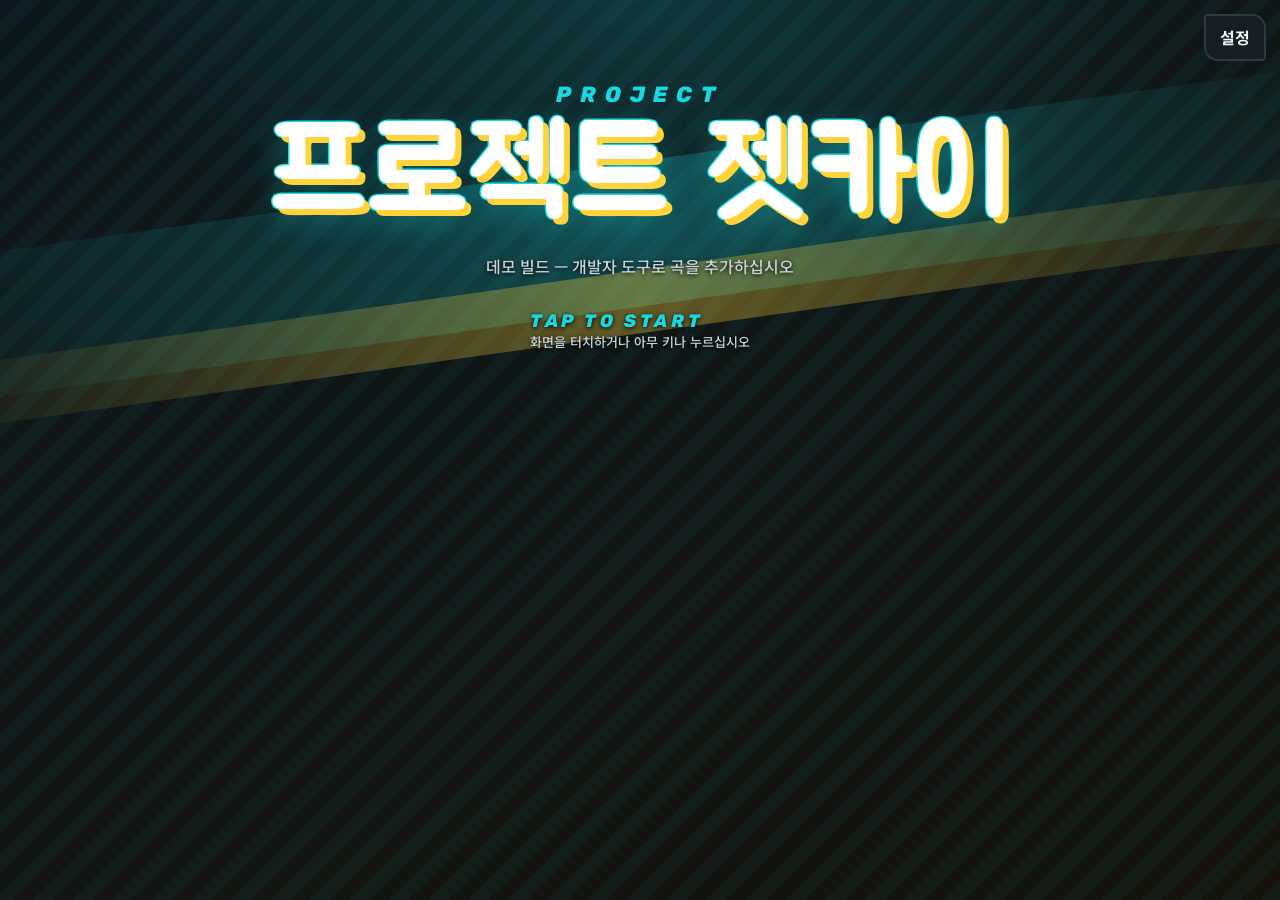
<file: index.html>
<!DOCTYPE html>
<html lang="ko">
<head>
<meta charset="utf-8">
<meta name="referrer" content="strict-origin-when-cross-origin">
<meta name="viewport" content="width=device-width,initial-scale=1,maximum-scale=1,user-scalable=no,viewport-fit=cover">
<title>프로젝트 젯카이</title>
<link rel="preconnect" href="https://fonts.googleapis.com"><link rel="preconnect" href="https://fonts.gstatic.com" crossorigin>
<link href="https://fonts.googleapis.com/css2?family=Jua&family=Noto+Sans+KR:wght@400;500;700&family=Rubik:ital,wght@1,700;1,800&display=swap" rel="stylesheet">
<link rel="stylesheet" href="style.css">
<style>
/* 플레이어용: 시작 로고 → 타이틀(BGM) → 곡 선택(난이도) → 로딩(만화+TIP) → 플레이 → 결과 / 갤러리 / 업적 / 스카우트 */
.skt{display:inline-block;background:var(--mi);color:#fff;padding:4px 22px 6px;transform:skewX(-12deg);font:24px var(--disp);box-shadow:4px 4px 0 var(--co)}
.skt span{display:inline-block;transform:skewX(12deg)}
.tbtn{border-radius:4px 14px 4px 14px;background:var(--bg2);border:2px solid var(--line);font-weight:700;min-height:44px}
.tbtn.pri{background:var(--co);border-color:var(--co);color:var(--onco)}
/* splash */
#splash{position:fixed;inset:0;z-index:400;background:var(--sbg,#fff);display:none;align-items:center;justify-content:center;cursor:pointer}
#splash.on{display:flex}
#splash img{max-width:min(70vw,900px);max-height:56vh;object-fit:contain;opacity:0;transition:opacity .7s ease}
#splash img.show{opacity:1}
#splash.bye{opacity:0;transition:opacity .5s}
#splash small{position:absolute;bottom:max(18px,env(safe-area-inset-bottom));left:0;right:0;text-align:center;font-size:12px;color:rgba(128,128,128,.6)}
/* title */
#title{flex-direction:column;align-items:center;cursor:pointer;padding:max(9vh,env(safe-area-inset-top)) 20px 0;overflow:hidden}
.tbgimg{position:absolute;inset:0;background:center/cover no-repeat}
.tbgimg::after{content:"";position:absolute;inset:0;background:linear-gradient(rgba(8,14,18,.45),rgba(8,14,18,.2) 40%,rgba(8,14,18,.65))}
#title::before{content:"";position:absolute;left:-10%;top:18%;width:120%;height:16%;background:linear-gradient(90deg,transparent,rgba(24,216,224,.25),transparent);transform:rotate(-8deg)}
#title::after{content:"";position:absolute;left:-10%;top:30%;width:120%;height:7%;background:linear-gradient(90deg,transparent,rgba(255,212,59,.35),transparent);transform:rotate(-8deg)}
.logo{position:relative;z-index:1;text-align:center;line-height:.95;margin:0}
.logo small{display:block;font:italic 800 clamp(14px,2.4vw,22px) var(--num);letter-spacing:.4em;color:var(--mi);margin-bottom:6px}
.logo span{display:block;font:clamp(56px,11vw,124px)/1 var(--disp);color:#fff;-webkit-text-stroke:3px var(--mi);paint-order:stroke fill;text-shadow:6px 6px 0 var(--co),0 10px 30px rgba(24,216,224,.35)}
.tsub{position:relative;z-index:1;color:#c8d4da;margin:16px 0 0;text-align:center;font-weight:500;text-shadow:0 1px 4px #000}
.tpress{position:relative;z-index:1;margin-top:3.5vh;font:italic 800 18px var(--num);letter-spacing:.2em;color:var(--mi);animation:blink 1.4s ease-in-out infinite;text-shadow:0 1px 4px #000}
.tpress em{display:block;font:500 13px var(--body);letter-spacing:0;color:#c8d4da;text-align:center}
@keyframes blink{50%{opacity:.3}}
.tcorner{position:absolute;right:14px;bottom:max(14px,env(safe-area-inset-bottom));z-index:3;display:flex;gap:8px;flex-wrap:wrap;justify-content:flex-end}
.tcorner2{position:absolute;right:14px;top:max(14px,env(safe-area-inset-top));z-index:3;display:flex;gap:8px}
.devtag{position:absolute;left:14px;top:max(14px,env(safe-area-inset-top));z-index:3;background:var(--co);color:var(--onco);font:700 12px var(--body);padding:3px 10px;border-radius:99px}
/* select */
#sel{flex-direction:column}
.sbg{position:absolute;inset:-30px;background:center/cover no-repeat;filter:blur(22px) saturate(1.25) brightness(.5);opacity:0;transition:opacity .5s ease}
.sbg.on{opacity:1}
.sbg::after{content:"";position:absolute;inset:0;background:linear-gradient(90deg,rgba(10,16,20,.35),rgba(10,16,20,.75))}
#sel>.shead,#sel>.sbody{position:relative;z-index:1}
.shead{display:flex;align-items:center;gap:10px;padding:12px 16px;padding-top:max(12px,env(safe-area-inset-top))}
.shead .sp{flex:1}.shead button{white-space:nowrap}@media(max-width:480px){.shead{gap:6px;padding-inline:10px}.shead .skt{font-size:18px;padding:3px 14px 5px}.shead button{padding:6px 10px;font-size:14px}}
.sbody{flex:1;min-height:0;display:grid;grid-template-columns:minmax(0,1.05fr) minmax(0,1fr);gap:22px;padding:4px 16px 16px;max-width:1240px;width:100%;margin:0 auto}
.sdet{display:flex;flex-direction:column;align-items:center;justify-content:center;gap:14px;text-align:center;min-height:0}
.jk{position:relative;width:min(300px,60%);aspect-ratio:1;border-radius:14px;background:#1f2830 center/cover no-repeat;box-shadow:12px 12px 0 var(--co),0 20px 40px rgba(0,0,0,.5);display:grid;place-items:center;font:84px var(--disp);color:#4a5d68;transform:rotate(-3deg);border:5px solid #2a3640}
.sdet h1{font:clamp(28px,3.6vw,42px)/1.05 var(--disp);margin:4px 0 0;text-wrap:balance}
.sdet .art{color:var(--mut);margin:-6px 0 0}
.diffs{display:flex;gap:8px;flex-wrap:wrap;justify-content:center}
.diffs button{min-width:96px;min-height:54px;border-radius:4px 14px 4px 14px;border:3px solid var(--dc);background:var(--bg2);color:var(--dc);display:grid;line-height:1.05;padding:4px 12px}
.diffs button span{font:italic 800 13px var(--num);letter-spacing:.05em}
.diffs button b{font:italic 800 22px var(--num)}
.diffs button.on{background:var(--dc);color:var(--dt,#fff);box-shadow:0 6px 14px color-mix(in srgb,var(--dc) 45%,transparent)}
.diffs button:disabled{border-color:var(--line);color:#4a5d68}
.best{display:flex;gap:16px;align-items:baseline;flex-wrap:wrap;justify-content:center;color:var(--mut);font-size:14px;background:var(--bg2);border-radius:4px 14px 4px 14px;padding:6px 16px;border:2px solid var(--line)}
.best b{font:italic 800 22px var(--num);color:var(--ink)}
.teamon{font-size:13px;color:var(--mi)}
.go{min-height:58px;min-width:240px;font:italic 800 22px var(--num);letter-spacing:.08em;border-radius:4px 18px 4px 18px;background:var(--co);border:0;color:var(--onco);box-shadow:0 8px 0 #e0b400,0 14px 24px rgba(224,180,0,.3)}
.go:active{transform:translateY(4px);box-shadow:0 4px 0 #e0b400}
.go small{display:block;font:700 12px var(--body);letter-spacing:0;opacity:.75}
.go.alt{background:var(--mi);color:var(--onmi);box-shadow:0 8px 0 #0fa9b0,0 14px 24px rgba(24,216,224,.3)}
.go.alt:active{box-shadow:0 4px 0 #0fa9b0}
.go:disabled{filter:grayscale(1);opacity:.5;transform:none}
.slist{list-style:none;margin:0;padding:6px 6px 6px 10px;overflow:auto;display:grid;gap:10px;align-content:start}
.slist li{display:grid;grid-template-columns:58px minmax(0,1fr) auto;gap:12px;align-items:center;padding:8px 12px 8px 8px;border-radius:4px 16px 4px 16px;background:var(--bg2);border:2px solid var(--line);cursor:pointer;transition:transform .15s}
.slist li:hover{transform:translateX(-4px)}
.slist li.on{border-color:var(--mi);box-shadow:-6px 0 0 var(--mi);transform:translateX(-6px)}
.cv{width:58px;height:58px;border-radius:9px;background:#1f2830 center/cover no-repeat;display:grid;place-items:center;font:24px var(--disp);color:#4a5d68;overflow:hidden}
.slist h3{margin:0;font:19px/1.2 var(--disp);white-space:nowrap;overflow:hidden;text-overflow:ellipsis}
.slist p{margin:0;font-size:13px;color:var(--mut);white-space:nowrap;overflow:hidden;text-overflow:ellipsis}
.slist .rk{font:italic 800 22px var(--num);color:var(--mi);text-align:center;min-width:26px;display:flex;align-items:center;gap:8px}
.slist .fcm{font:italic 800 11px/1 var(--num);letter-spacing:.04em;padding:4px 7px;border-radius:99px;background:linear-gradient(90deg,#18d8e0,#9ff3d0);color:#05262b;white-space:nowrap}.slist .fcm.ap{background:linear-gradient(90deg,#18d8e0,#ffd43b,#ffb3e0)}
.empty{color:var(--mut);padding:30px;text-align:center}
@media(max-width:760px){.sbody{grid-template-columns:1fr;grid-template-rows:auto minmax(0,1fr);gap:12px}.sdet{display:grid;grid-template-columns:96px minmax(0,1fr);text-align:left;gap:8px 14px;align-items:center}.jk{width:96px;font-size:36px;box-shadow:6px 6px 0 var(--co);border-width:3px;grid-row:span 2}.sdet h1{font-size:24px}.sdet .art{margin:0}.diffs,.best,.go,.teamon{grid-column:1/-1}.diffs{justify-content:stretch}.diffs button{flex:1;min-width:0}.go{width:100%;min-width:0}.best{justify-content:flex-start}}
/* loading — comic frame fixed to 1280x1024 (5:4) */
#load{flex-direction:column;align-items:center;justify-content:center;gap:10px;padding:14px 16px;padding-top:max(14px,env(safe-area-inset-top));--lw:min(100%,800px,calc((100vh - 300px) * 1.25))}
.ltag{width:var(--lw);font:italic 800 13px var(--num);letter-spacing:.14em;color:var(--mi);display:flex;align-items:baseline;gap:8px}
.ltag b{font:18px var(--disp);letter-spacing:0;color:var(--ink)}
.frame{position:relative;width:calc(var(--lw) / 2);aspect-ratio:5/4;background:#000 center/cover no-repeat;border:2px solid rgba(24,216,224,.5);border-radius:10px;overflow:hidden;box-shadow:0 20px 50px rgba(0,0,0,.55);flex:none}
.frame>img{position:absolute;inset:0;width:100%;height:100%;object-fit:contain}
.frame .nav{position:absolute;top:50%;transform:translateY(-50%);width:46px;height:64px;border-radius:10px;background:rgba(0,0,0,.55);border:1px solid rgba(255,255,255,.2);color:#fff;font-size:24px;padding:0}
.frame .nav.l{left:10px}.frame .nav.r{right:10px}
.frame .pgn{position:absolute;right:12px;bottom:10px;background:rgba(0,0,0,.6);color:#fff;font:italic 800 13px var(--num);padding:2px 10px;border-radius:99px}
.frame .jk2{position:absolute;inset:0;display:grid;place-items:center}
.frame .jk2 div{width:46%;aspect-ratio:1;border-radius:14px;background:#1f2830 center/cover no-repeat;box-shadow:0 20px 40px rgba(0,0,0,.6);display:grid;place-items:center;font:90px var(--disp);color:#4a5d68}
.frame.blur::before{content:"";position:absolute;inset:-20px;background:inherit;filter:blur(24px) brightness(.45)}
.tipbox{width:var(--lw);display:flex;gap:14px;align-items:center;background:var(--bg2);border:1px solid var(--line);border-left:5px solid var(--co);border-radius:10px;padding:12px 18px;font-size:clamp(15px,1.6vw,18px);line-height:1.45;min-height:64px}
.tipbox b{font:italic 800 18px var(--num);color:var(--co);letter-spacing:.06em;flex:none}
.lbar{width:var(--lw);display:grid;grid-template-columns:auto minmax(0,1fr) auto;gap:14px;align-items:center;background:var(--bg2);border-radius:10px;padding:8px 14px;border:1px solid var(--line)}
.lbar .cv{width:48px;height:48px}
.lbar h3{margin:0;font:20px/1.2 var(--disp);white-space:nowrap;overflow:hidden;text-overflow:ellipsis}
.lst{text-align:right;font:italic 800 16px var(--num);letter-spacing:.12em;color:var(--mi);min-width:170px}
.lst .bar{height:5px;border-radius:5px;background:#24303a;margin-top:6px;overflow:hidden}.lst .bar i{display:block;height:100%;width:0;background:linear-gradient(90deg,var(--mi),var(--co));transition:width .3s}
.lst.ready{color:var(--onco);background:var(--co);padding:8px 14px;border-radius:8px;animation:blink 1.2s ease-in-out infinite;cursor:pointer;text-align:center}
@media(max-width:600px){#load{--lw:100%}.lbar{grid-template-columns:auto minmax(0,1fr)}.lst{grid-column:1/-1;text-align:center}.frame .nav{width:36px;height:50px}}
/* gallery */
#gal,#ach{flex-direction:column}
.ggrid{flex:1;overflow:auto;display:grid;grid-template-columns:repeat(auto-fill,minmax(min(100%,240px),1fr));gap:16px;padding:6px 16px 30px;max-width:1240px;width:100%;margin:0 auto;align-content:start}
.gcard{position:relative;background:var(--bg2);border:2px solid var(--line);border-radius:4px 16px 4px 16px;padding:8px;cursor:pointer;text-align:left;display:grid;gap:6px;min-height:0}
.gcard:hover{border-color:var(--mi)}
.gcard .th{aspect-ratio:5/4;border-radius:4px;background:#0b1013 center/contain no-repeat}
.gcard h4{margin:0;font:17px var(--disp);white-space:nowrap;overflow:hidden;text-overflow:ellipsis}
.gcard small{color:var(--mut);font-size:12px}
.gscroll{flex:1;overflow:auto;padding:0 0 30px}
.gsec{max-width:1240px;margin:0 auto;padding:6px 16px 0}
.gsec h3{margin:10px 0 10px;font:20px var(--disp);display:flex;align-items:center;gap:10px}.gsec h3 small{font:600 13px var(--body);color:var(--mut)}
.gsec .ggrid{padding:0 0 10px;max-width:none;overflow:visible;flex:none}
.gcard .th.wide{aspect-ratio:16/9;background-size:cover}
.gcard.lock{cursor:default}.alist{flex:1;overflow:auto;display:grid;grid-template-columns:1fr;gap:10px;padding:6px 16px 30px;max-width:980px;width:100%;margin:0 auto;align-content:start}
.atabs{display:flex;gap:8px;max-width:980px;width:100%;margin:0 auto;padding:4px 16px 10px}
.atabs button{padding:8px 18px;border-radius:4px 14px 4px 14px;border:2px solid var(--line);background:var(--bg2);color:var(--mut);font:700 15px var(--body);cursor:pointer}
.atabs button small{font:700 12px var(--num);margin-left:4px;opacity:.8}
.atabs button.on{border-color:var(--mi);color:#fff;background:rgba(24,216,224,.12)}
.aitem{display:flex;gap:18px;align-items:center;background:var(--bg2);border:2px solid var(--line);border-radius:6px 22px 6px 22px;padding:16px 22px;min-width:0;min-height:84px}
.aitem .ai{flex:none;width:56px;height:56px;border-radius:50%;display:grid;place-items:center;font:800 26px var(--num);background:#141c22;color:#3a4a54;border:2px solid #24313a}
.aitem.on{border-color:var(--mi)}.aitem.on .ai{background:linear-gradient(135deg,#18d8e0,#ad59b3);color:#fff;border-color:transparent;box-shadow:0 0 14px rgba(24,216,224,.45)}
.aitem div{min-width:0;flex:1}.aitem b{display:block;font:22px var(--disp);overflow:hidden;text-overflow:ellipsis;white-space:nowrap}.aitem p{margin:4px 0 0;color:var(--mut);font-size:15px;line-height:1.45}
.aitem time{display:block;margin-top:5px;font:600 13px var(--num);color:var(--mi)}
.aitem.hid b{color:var(--mut)}
.achpop{position:fixed;left:50%;top:max(16px,env(safe-area-inset-top));z-index:290;transform:translate(-50%,-160%);transition:transform .45s cubic-bezier(.2,.9,.3,1.2),visibility 0s .45s;visibility:hidden;pointer-events:none;display:flex;align-items:center;gap:12px;background:rgba(10,16,20,.94);border:2px solid var(--mi);border-radius:6px 20px 6px 20px;padding:10px 18px 10px 12px;box-shadow:0 8px 30px rgba(0,0,0,.5),0 0 20px rgba(24,216,224,.35);max-width:min(92vw,460px)}
.achpop.on{transform:translate(-50%,0);visibility:visible;transition:transform .45s cubic-bezier(.2,.9,.3,1.2)}
.achpop .ai{flex:none;width:42px;height:42px;border-radius:50%;display:grid;place-items:center;font:800 20px var(--num);background:linear-gradient(135deg,#18d8e0,#ad59b3);color:#fff}
.achpop small{display:block;font:800 11px var(--num);letter-spacing:.12em;color:var(--mi)}.achpop b{display:block;font:17px var(--disp);color:#fff}.achpop span{display:block;font-size:12px;color:var(--mut)}
.tbgimg{transition:opacity .6s}
.gcard.lock .th{background:repeating-linear-gradient(-45deg,#141c22 0 10px,#1a242b 10px 20px);display:grid;place-items:center;font:italic 800 34px var(--num);color:#3a4a54}
.viewer{position:fixed;inset:0;z-index:150;background:rgba(4,8,10,.92);display:none;flex-direction:column;align-items:center;justify-content:center;gap:10px;padding:16px}
.viewer.on{display:flex}
.viewer img{width:min(100%,calc((100vh - 120px)*1.25));aspect-ratio:5/4;object-fit:contain;background:#000;border-radius:10px;border:2px solid rgba(24,216,224,.45)}
.viewer .pg{display:flex;gap:8px;align-items:center;color:#dfe9ec}
.viewer h4{margin:0;color:#fff;font:20px var(--disp)}
/* scout (gacha): left = pull, middle = owned + team, right = detail */
#gacha{flex-direction:column}
.gab{flex:1;min-height:0;display:grid;grid-template-columns:minmax(0,1fr) minmax(0,1.3fr) minmax(0,1fr);gap:14px;padding:4px 16px 16px;max-width:1440px;width:100%;margin:0 auto}
.gcol{background:rgba(20,28,34,.88);border:1px solid var(--line);border-radius:6px 22px 6px 22px;padding:14px;min-height:0;overflow:auto;display:flex;flex-direction:column;gap:12px}
.gcol h3{margin:0;font:20px var(--disp)}
.ph{display:flex;align-items:baseline;gap:10px;justify-content:space-between}
.banner{position:relative;aspect-ratio:16/10;border-radius:4px 16px 4px 16px;overflow:hidden;background:repeating-linear-gradient(-45deg,rgba(255,255,255,.06) 0 12px,transparent 12px 24px),linear-gradient(135deg,var(--mi),#0f6f8a 55%,#2a2a10);flex:none}
.banner.img{background:#000 center/cover no-repeat}
.banner .bt{position:absolute;left:0;right:0;bottom:0;padding:14px 16px;background:linear-gradient(transparent,rgba(0,0,0,.75));display:grid}
.banner small{font:italic 800 12px var(--num);letter-spacing:.2em;color:var(--co)}
.banner b{font:26px/1.1 var(--disp);color:#fff}
.banner span{font-size:13px;color:#d6e2e6}
.pulls{display:grid;grid-template-columns:1fr 1fr;gap:10px}
.pulls .go{min-width:0;font-size:17px;padding:6px}
.tix{display:grid;grid-template-columns:auto 1fr;align-items:center;gap:2px 12px;background:#0f1418;border:1px solid var(--line);border-radius:10px;padding:10px 14px}
.tix .tk{font:italic 800 13px var(--num);letter-spacing:.14em;color:var(--co)}
.tix b{font:italic 800 34px/1 var(--num);grid-row:span 2;order:-1}
.tix #gaDev{grid-column:1/-1;min-height:34px;padding:2px 10px;font-size:13px}
.owned{display:grid;grid-template-columns:repeat(auto-fill,minmax(92px,1fr));gap:8px;align-content:start;min-height:120px}
.oc{position:relative;padding:0;border:2px solid var(--line);border-radius:10px;background:#0f1418;overflow:hidden;display:grid;min-height:0;text-align:center}
.oc.sel{border-color:var(--mi);box-shadow:0 0 0 2px rgba(24,216,224,.35)}
.oc img{width:100%;aspect-ratio:3/4;object-fit:cover;object-position:50% 15%}
.oc span{font:14px var(--disp);padding:3px 4px 5px;white-space:nowrap;overflow:hidden;text-overflow:ellipsis}
.oc i{position:absolute;top:4px;left:4px;font:italic 800 12px var(--num);background:var(--co);color:var(--onco);border-radius:99px;padding:0 7px;font-style:normal}
.tchk{background:#0f1418;border:1px solid var(--line);border-radius:10px;padding:10px 12px;font-size:15px}
.det{display:flex;flex-direction:column;gap:10px;align-items:center;text-align:center;flex:1}
.det .big{width:100%;flex:1;min-height:220px;max-height:52vh;background:radial-gradient(ellipse 60% 60% at 50% 60%,rgba(24,216,224,.2),transparent 70%);display:grid;place-items:end center}
.det .big img{max-width:100%;max-height:100%;object-fit:contain;animation:pop2 .4s cubic-bezier(.2,1.5,.4,1)}
@keyframes pop2{from{transform:scale(.85);opacity:0}to{transform:none;opacity:1}}
.det h2{margin:0;font:32px/1.1 var(--disp)}
.det .kind{font:700 12px var(--body);color:var(--onmi);background:var(--mi);border-radius:99px;padding:1px 10px}
.det p{margin:0;color:#c8d4da;line-height:1.6;text-align:left;width:100%;white-space:pre-wrap}
.det q{color:var(--co);font:17px var(--disp)}
.det .hint{color:var(--mut);margin:auto}
@media(max-width:960px){.gab{display:flex;flex-direction:column;overflow:auto}.gcol{flex:none;overflow:visible}.det .big{flex:none;height:40vh;min-height:0}}
/* scout entry: big square button bottom-left */
.scoutbtn{position:absolute;left:16px;bottom:max(16px,env(safe-area-inset-bottom));z-index:4;width:clamp(100px,11vw,140px);aspect-ratio:1;padding:0;border-radius:6px 26px 6px 26px;border:3px solid rgba(255,255,255,.9);background:repeating-linear-gradient(-45deg,rgba(255,255,255,.08) 0 8px,transparent 8px 16px),linear-gradient(140deg,var(--mi),#0c7a90 55%,#6a5c10);color:#fff;display:grid;place-items:center;align-content:center;gap:0;box-shadow:0 8px 0 rgba(0,0,0,.35),0 0 26px rgba(24,216,224,.45);overflow:hidden}
.scoutbtn:hover{transform:translateY(-2px);border-color:var(--co)}
.scoutbtn::before{content:"";width:44%;aspect-ratio:1;background:var(--co);clip-path:polygon(50% 0,61% 35%,98% 35%,68% 57%,79% 91%,50% 70%,21% 91%,32% 57%,2% 35%,39% 35%);filter:drop-shadow(0 0 6px #fff);animation:spinS 6s linear infinite}
@keyframes spinS{to{transform:rotate(360deg)}}
.scoutbtn b{font:italic 800 clamp(17px,1.9vw,22px)/1 var(--num);letter-spacing:.06em;margin-top:4px;text-shadow:0 2px 0 rgba(0,0,0,.3)}
/* custom scout button: the picture as it is (transparent PNG keeps its own shape) */
.scoutbtn.img{aspect-ratio:auto;height:auto;background:none;border:0;border-radius:0;box-shadow:none;overflow:visible;display:block;filter:drop-shadow(0 6px 10px rgba(0,0,0,.45))}.scoutbtn.img:hover{filter:drop-shadow(0 6px 10px rgba(0,0,0,.45)) drop-shadow(0 0 10px rgba(24,216,224,.6))}
.scoutbtn.img::before,.scoutbtn.img b,.scoutbtn.img small{display:none}.scoutbtn .sbimg{display:block;width:100%;height:auto;pointer-events:none}
.ai.img{background:none!important;box-shadow:none!important;border:0!important}.ai.img img{width:100%;height:100%;object-fit:contain;display:block}
.scoutbtn small{font:600 12px var(--body);opacity:.9}
.scoutbtn i{position:absolute;top:6px;right:8px;font:italic 800 12px var(--num);background:var(--co);color:var(--onco);border-radius:99px;padding:0 7px;font-style:normal}
@media(max-width:760px){#sel .scoutbtn{width:84px}#sel .slist{padding-bottom:100px}}
.spgate{position:absolute;inset:0;display:none;place-items:center;font:italic 800 18px var(--num);letter-spacing:.2em;color:rgba(120,120,120,.85)}
#splash.gate .spgate{display:grid}#splash.gate small{display:none}
/* scout team stage */
.tstage{position:relative;height:clamp(230px,34vh,330px);border-radius:12px;overflow:hidden;flex:none;background:radial-gradient(ellipse 60% 70% at 50% 0%,rgba(24,216,224,.2),transparent 70%),linear-gradient(#16222a,#0a1013)}
.tstage .platform{height:100%}
.tslots{position:absolute;left:3%;right:3%;bottom:20%;height:70%;display:grid;grid-template-columns:repeat(5,minmax(0,1fr));gap:2%;align-items:end}
.ts{position:relative;height:100%;display:flex;align-items:flex-end;justify-content:center;touch-action:none}
.ts.empty::before{content:"+";position:absolute;left:8%;right:8%;bottom:4%;height:70%;border:2px dashed rgba(24,216,224,.55);border-radius:14px;display:grid;place-items:center;font:300 40px/1 var(--body);color:rgba(24,216,224,.8);background:rgba(24,216,224,.06);transition:.15s}
.ts.hot::before{border-color:var(--co);color:var(--co);background:rgba(255,212,59,.14);transform:scale(1.06)}
.ts.hot img{filter:drop-shadow(0 0 12px var(--co))}
.ts img{max-width:100%;max-height:100%;object-fit:contain;object-position:50% 100%;filter:drop-shadow(0 6px 10px rgba(0,0,0,.5));cursor:grab;user-select:none;-webkit-user-drag:none;animation:pop2 .35s cubic-bezier(.2,1.5,.4,1)}
.ts span{position:absolute;bottom:-18px;left:0;right:0;text-align:center;font:13px var(--disp);color:#fff;text-shadow:0 1px 3px #000;white-space:nowrap;overflow:hidden;text-overflow:ellipsis}
.oc{touch-action:none;cursor:grab}
.dragghost{position:fixed;z-index:300;width:84px;pointer-events:none;transform:translate(-50%,-70%) rotate(-4deg);filter:drop-shadow(0 10px 20px rgba(0,0,0,.6));opacity:.92}
/* reveal: silhouette → line on black → character → next */
.reveal{position:fixed;inset:0;z-index:160;display:none;background:repeating-linear-gradient(-45deg,rgba(24,216,224,.05) 0 16px,transparent 16px 32px),radial-gradient(ellipse 60% 50% at 50% 30%,rgba(24,216,224,.25),transparent 70%),#081014;overflow:hidden;cursor:pointer;user-select:none}
.reveal.on{display:block;animation:fadeIn .4s}
.reveal .platform{top:auto;height:34%}
.rv-one{position:absolute;left:0;right:0;bottom:15%;height:66%;display:flex;flex-direction:column;align-items:center;justify-content:flex-end}
.rv-one img{flex:1;min-height:0;max-width:90vw;object-fit:contain;object-position:50% 100%}
.rv-one img.sil{filter:brightness(0) drop-shadow(0 0 12px rgba(24,216,224,.95));animation:silIn .5s}
.rv-one img.lit{animation:litIn .8s cubic-bezier(.2,1.3,.3,1);filter:drop-shadow(0 10px 30px rgba(24,216,224,.45))}
@keyframes silIn{from{opacity:0;transform:translateY(30px) scale(.92)}}
@keyframes litIn{0%{transform:scale(.6);filter:brightness(3)}60%{transform:scale(1.06)}100%{transform:none}}
.rvf-name{margin-top:10px;display:inline-grid;justify-items:center;background:var(--mi);color:#fff;padding:4px 30px 6px;transform:skewX(-12deg);box-shadow:4px 4px 0 var(--co);visibility:hidden}
.rvf-name.on{visibility:visible;animation:up .35s ease-out .25s backwards}
.rvf-name>*{transform:skewX(12deg)}
.rvf-name b{font:30px/1.1 var(--disp)}.rvf-name small{font:700 12px var(--body);opacity:.85}
.rv-line{position:absolute;inset:0;z-index:2;background:#000;display:none;place-items:center;padding:24px}
.rv-line.on{display:grid;animation:fadeIn .45s}
.rv-line p{position:relative;z-index:1;margin:0;color:#fff;font:800 clamp(24px,4.2vw,48px)/1.4 'Noto Sans KR',sans-serif;text-align:center;max-width:22em;opacity:0;word-break:keep-all;text-shadow:0 0 4px #fff,0 0 10px #fff,0 0 22px var(--mi),0 0 42px var(--mi),0 0 70px #ad59b3;animation:up .6s ease-out .25s forwards,neon 2.4s ease-in-out .9s infinite}
@keyframes neon{0%,100%{text-shadow:0 0 4px #fff,0 0 10px #fff,0 0 22px var(--mi),0 0 42px var(--mi),0 0 70px #ad59b3}48%{text-shadow:0 0 4px #fff,0 0 10px #fff,0 0 22px var(--mi),0 0 42px var(--mi),0 0 70px #ad59b3}50%{text-shadow:0 0 2px #fff,0 0 6px #fff,0 0 12px var(--mi)}53%{text-shadow:0 0 4px #fff,0 0 12px #fff,0 0 28px var(--mi),0 0 56px var(--mi),0 0 90px #ad59b3}}
.rv-line .tw{position:absolute;width:var(--s,14px);aspect-ratio:1;background:#fff;clip-path:polygon(50% 0,60% 40%,100% 50%,60% 60%,50% 100%,40% 60%,0 50%,40% 40%);filter:drop-shadow(0 0 6px var(--c,#18d8e0)) drop-shadow(0 0 12px var(--c,#18d8e0));opacity:0;animation:twk var(--d,1.6s) ease-in-out var(--dl,0s) infinite}
@keyframes twk{0%,100%{opacity:0;transform:scale(.2) rotate(0)}45%{opacity:1;transform:scale(1) rotate(45deg)}70%{opacity:.6;transform:scale(.7) rotate(70deg)}}
.rv-sum{position:absolute;inset:0;z-index:3;display:none;flex-direction:column;align-items:center;justify-content:center;gap:16px;padding:20px;background:rgba(4,8,10,.88);cursor:default}
.rv-sum.on{display:flex;animation:fadeIn .35s}
.rv-sum h3{margin:0;font:28px var(--disp)}
.sumgrid{display:grid;grid-template-columns:repeat(5,minmax(0,110px));gap:10px;max-width:100%}
.sumgrid div{background:#0f1418;border:2px solid var(--line);border-radius:10px;padding:4px;display:grid;text-align:center;animation:pop2 .35s backwards}
.sumgrid img{width:100%;aspect-ratio:3/4;object-fit:cover;object-position:50% 15%}
.sumgrid span{font:14px var(--disp);white-space:nowrap;overflow:hidden;text-overflow:ellipsis}
.rv-conf{position:absolute;inset:0;width:100%;height:100%;pointer-events:none;z-index:4}
.rv-bar{position:absolute;right:16px;top:max(16px,env(safe-area-inset-top));z-index:5}
.rv-hint{position:absolute;left:0;right:0;bottom:4%;z-index:1;text-align:center;margin:0;font:italic 800 15px var(--num);letter-spacing:.14em;color:var(--mi);animation:blink 1.4s ease-in-out infinite}
.rv-cnt{position:absolute;left:16px;top:max(20px,env(safe-area-inset-top));z-index:5;margin:0;font:italic 800 18px var(--num);color:#fff}
@media(max-width:560px){.sumgrid{grid-template-columns:repeat(4,minmax(0,1fr))}}
</style>
</head>
<body>
<div id="splash"><img id="spImg" alt=""><div class="spgate">TOUCH TO START</div><small>화면을 누르면 건너뜁니다</small></div>

<!-- title screen: only 설정 here; other menus live on the song select screen -->
<section id="title" class="screen on stripes">
  <div class="tbgimg" id="tBg" hidden></div>
  <span class="devtag" id="devTag" hidden>개발 미리보기 · 도구에 저장된 데이터</span>
  <div class="tcorner2"><button class="tbtn" id="tSet">설정</button></div>
  <h1 class="logo"><small>PROJECT</small><span id="tLogo">프로젝트 젯카이</span></h1>
  <p class="tsub" id="tSub"></p>
  <p class="tpress" id="tPress">TAP TO START<em>화면을 터치하거나 아무 키나 누르십시오</em></p>
</section>

<section id="sel" class="screen stripes">
  <div class="sbg" id="sbg"></div>
  <header class="shead"><button class="tbtn" id="sBack">‹ 타이틀</button><h2 class="skt" style="margin:0"><span>곡 선택</span></h2><span class="sp"></span><button class="tbtn" id="sAch">업적</button><button class="tbtn" id="sGal">갤러리</button><button class="tbtn" id="sSet">설정</button></header>
  <div class="sbody"><div class="sdet" id="sdet"></div><ul class="slist" id="slist"></ul></div>
  <button class="scoutbtn" id="sGa" hidden><b>SCOUT</b><small>스카우트</small><i class="tixb"></i></button>
</section>

<section id="load" class="screen stripes">
  <div class="ltag" id="lTag"></div>
  <div class="frame" id="lFrame"></div>
  <div class="tipbox" id="lTipBox"><b>TIP</b><span id="lTip"></span></div>
  <div class="lbar"><div class="cv" id="lJk"></div><div style="min-width:0"><span class="dpill" id="lDiff"></span><h3 id="lTitle"></h3></div><div class="lst" id="lSt">NOW LOADING<div class="bar"><i id="lBar"></i></div></div></div>
</section>

<section id="gal" class="screen stripes">
  <header class="shead"><button class="tbtn" id="gBack">‹ 돌아가기</button><h2 class="skt" style="margin:0"><span>갤러리</span></h2><span class="sp"></span><span class="sub" id="gCount"></span></header>
  <div class="gscroll" id="ggrid"></div>
</section>
<div class="viewer" id="viewer"><h4 id="vTitle"></h4><img id="vImg" alt=""><div class="pg"><button id="vPrev">‹ 이전</button><span id="vPg"></span><button id="vNext">다음 ›</button><button id="vClose">닫기</button></div></div>

<section id="ach" class="screen stripes">
  <header class="shead"><button class="tbtn" id="aBack">‹ 돌아가기</button><h2 class="skt" style="margin:0"><span>업적</span></h2><span class="sp"></span><span class="sub" id="aCount"></span></header>
  <div class="atabs" id="atabs"><button data-at="gen" class="on">일반 업적 <small></small></button><button data-at="song">곡 업적 <small></small></button></div>
  <div class="alist" id="alist"></div>
</section>
<div class="achpop" id="achPop"></div>

<section id="gacha" class="screen stripes">
  <header class="shead"><button class="tbtn" id="gaBack">‹ 돌아가기</button><h2 class="skt" style="margin:0"><span>스카우트</span></h2><span class="sp"></span><span class="sub" id="gaCount"></span><button class="tbtn" id="gaSet">설정</button></header>
  <div class="gab">
    <div class="gcol">
      <div class="banner" id="gaBanner"><div class="bt"><small>CHARACTER SCOUT</small><b>캐릭터 스카우트</b><span>아직 만나지 못한 캐릭터만 등장합니다</span></div></div>
      <div class="pulls"><button class="go" id="ga1">1회<small>티켓 1장</small></button><button class="go alt" id="ga10">10회<small>티켓 10장</small></button></div>
      <div class="tix"><b id="gaTix" class="mono">0</b><span class="tk">TICKET</span><span class="sub">곡을 클리어할 때마다 1장씩 받습니다</span><button id="gaDev" hidden>+10장 (개발 미리보기 전용)</button></div>
    </div>
    <div class="gcol">
      <div class="ph"><h3>보유 캐릭터</h3><span class="sub" id="gaOwnN"></span></div>
      <div class="owned" id="gaOwned"></div>
      <div class="ph"><h3>라이브 멤버</h3><span class="sub">캐릭터를 끌어서 + 에 놓기 · 무대 밖으로 끌면 해제</span></div>
      <div class="tstage"><div class="platform"><div class="glow"></div><div class="top"></div><div class="lip"></div></div><div class="tslots" id="gaTeam"></div></div>
      <div class="tchk"><label class="chk"><input type="checkbox" id="gaUse"> 배치된 캐릭터로 라이브 하기</label><p class="sub" style="margin:4px 0 0 26px">해당 기능을 활성화하면 모든 노래에서 배치한 멤버로 라이브를 진행합니다</p></div>
    </div>
    <div class="gcol" id="gaDet"></div>
  </div>
</section>
<div class="reveal" id="rev">
  <p class="rv-cnt" id="rvCnt"></p>
  <div class="rv-bar"><button id="rvSkip">넘기기 ›</button></div>
  <div class="platform"><div class="glow"></div><div class="top"></div><div class="lip"></div></div>
  <div class="rv-one"><img id="rvImg" alt=""><div class="rvf-name" id="rvNameBox"><b id="rvName"></b><small id="rvKind"></small></div></div>
  <p class="rv-hint" id="rvHint">TAP</p>
  <div class="rv-line" id="rvLine"><p id="rvLineT"></p></div>
  <div class="rv-sum" id="rvSum"><h3>스카우트 결과</h3><div class="sumgrid" id="rvSumG"></div><button class="pri tbtn" id="rvOk" style="min-width:160px">확인</button></div>
  <canvas class="rv-conf" id="rvConf"></canvas>
</div>

<script src="engine.js"></script>
<script>
(()=>{
const{$,$$,esc,LS,pick,SET}=BS;
const DEV=location.hash==='#dev';
const K=DEV?'bsdev_':'bs_';
let SONGS=[],COMICS=[],ROSTER=[],GAMECFG={},idx=0,scr='title',diff=LS.get('bs_diff','normal'),galFrom='title',gaFrom='title';
const pv=document.createElement('video');pv.playsInline=true;pv.setAttribute('playsinline','');pv.preload='auto';pv.style.display='none';document.body.appendChild(pv);
const bgm=new Audio();bgm.loop=true;bgm.preload='auto';
const ORDER=['title','sel','gal','ach','gacha','load'];
function show(n,quiet){if(n==='title'){setTitleBg();setTimeout(checkAch,600)}if(scr===n&&$('#'+n).classList.contains('on'))return;const prev=$('.screen.on'),next=$('#'+n),d=ORDER.indexOf(n)>=ORDER.indexOf(scr)?1:-1;scr=n;
 if(prev){prev.classList.remove('on','in');prev.style.setProperty('--d',d);prev.classList.add('out');setTimeout(()=>prev.classList.remove('out'),380)}
 next.style.setProperty('--d',d);next.classList.remove('out');next.classList.add('on','in');setTimeout(()=>next.classList.remove('in'),440);if(!quiet)BS.swoosh();if(n!=='sel')stopPrev();syncBgm()}

/* ---------- music: title BGM + preview, always cross-faded ---------- */
const ML=()=>BS.musicLevel();
function fadeEl(el,to,ms,cb){const tok=(el._ftok=(el._ftok||0)+1),from=el.volume,t0=performance.now();const f=()=>{if(el._ftok!==tok)return;const p=Math.min(1,(performance.now()-t0)/ms);el.volume=Math.max(0,Math.min(1,from+(to-from)*p));if(p<1)requestAnimationFrame(f);else cb&&cb()};f()}
let bgmWant=false;
function syncBgm(){const want=!!bgm.src&&['title','gal','gacha'].includes(scr)&&!BS.G.active&&!$('#rev').classList.contains('on');bgmWant=want;
 if(want){if(bgm.paused){bgm.volume=0;bgm.play().then(()=>fadeEl(bgm,ML(),1200)).catch(()=>{})}else fadeEl(bgm,ML(),800)}
 else if(!bgm.paused)fadeEl(bgm,0,700,()=>{if(!bgmWant)bgm.pause()})}
const unlock=()=>{BS.AU.init();if(bgmWant&&bgm.paused){bgm.volume=0;bgm.play().then(()=>fadeEl(bgm,ML(),1200)).catch(()=>{})}};addEventListener('pointerdown',unlock);addEventListener('keydown',unlock);
addEventListener('bs-settings',()=>{if(!bgm.paused&&bgmWant)bgm.volume=ML();if(!pv.paused&&pvId)pv.volume=ML();if(!pvy.paused&&pvId)pvy.volume=ML()});

/* ---------- data: songs/ folder, or the developer tool's storage with #dev ---------- */
function loadScript(src){return new Promise((res,rej)=>{const s=document.createElement('script');s.src=src;s.onload=res;s.onerror=()=>rej(new Error(src));document.head.appendChild(s)})}
let loading=null;window.BEAT_SONG=d=>{if(loading)loading.data=d};
const rel=(p,base)=>p?(/^(data:|https?:|blob:)/.test(p)?p:base+p):null;
async function loadFolder(){await loadScript('songs/songs.js');
 GAMECFG=Object.assign({},window.BEAT_GAME||{});const sys=GAMECFG;
 GAMECFG.splashItems=(sys.splash&&sys.splash.items||[]).map(it=>({src:rel(it.src,'songs/'),snd:rel(it.snd,'songs/'),ms:+it.ms||2000}));GAMECFG.splashBg=sys.splash&&sys.splash.bg||'#ffffff';
 GAMECFG.titleBgSrc=rel(sys.titleBg,'songs/');GAMECFG.titleBgmSrc=rel(sys.titleBgm,'songs/');GAMECFG.bannerSrc=rel(sys.banner,'songs/');GAMECFG.touchImgSrc=rel(sys.touchImg,'songs/');GAMECFG.clearImgSrc=rel(sys.clearImg,'songs/');GAMECFG.ach=sys.ach||{};GAMECFG.colors=sys.colors||null;GAMECFG.stageImgSrc=rel(sys.stageImg,'songs/');GAMECFG.achImgSrc=rel(sys.achImg,'songs/');GAMECFG.glassesSrc=rel(sys.glassesImg,'songs/');GAMECFG.scoutBtnSrc=rel(sys.scoutBtn,'songs/');
 COMICS=(window.BEAT_COMICS||[]).filter(c=>c&&c.pages&&c.pages.length).map(c=>({id:c.id,title:c.title||'',desc:c.desc||'',pages:c.pages.map(p=>rel(p,'songs/'))}));
 GAMECFG.soundSrc={};for(const k in (sys.sounds||{})){const v=rel(sys.sounds[k],'songs/');if(v)GAMECFG.soundSrc[k]=v}GAMECFG.soundVol=sys.soundVol||{};
 {const rc=sys.resultChar||{};GAMECFG.resultChar={};for(const k of 'SABCD'){const v=rc[k];if(v)GAMECFG.resultChar[k]=rel(v,'songs/')}}
 ROSTER=(window.BEAT_ROSTER||[]).map(c=>Object.assign({},c,{img:rel(c.img,'songs/'),stage:{idle:rel(c.stage&&c.stage.idle,'songs/'),combo:rel(c.stage&&c.stage.combo,'songs/'),miss:rel(c.stage&&c.stage.miss,'songs/')}}));
 for(const id of (window.BEAT_SONG_LIST||[])){loading={id};try{await loadScript(`songs/${encodeURIComponent(id)}/chart.js`)}catch(e){continue}if(!loading.data)continue;
  const d=loading.data,base=`songs/${encodeURIComponent(id)}/`;const s=BS.normSong(d);s.id=id;s.mediaSrc=d.src==='yt'&&BS.ytId(d.yt)?BS.ytSrc(BS.ytId(d.yt),d.ytOff):rel(d.media,base);s.bgSrc=rel(d.bg,base);s.coverSrc=rel(d.cover,base);s.chars.forEach(c=>{for(const k in c.img)c.img[k]=rel(c.img[k],base)});SONGS.push(s)}
 loading=null}
async function loadDev(){const db=await new Promise((res,rej)=>{const r=indexedDB.open('beat-stage-dev');r.onsuccess=()=>res(r.result);r.onerror=()=>rej(r.error)});
 const all=n=>db.objectStoreNames.contains(n)?new Promise(res=>{const q=db.transaction(n,'readonly').objectStore(n).getAll();q.onsuccess=()=>res(q.result||[]);q.onerror=()=>res([])}):Promise.resolve([]);
 const[songs,comics,roster,system]=await Promise.all([all('songs'),all('comics'),all('roster'),all('system')]);
 const g=LS.get('bs_dev_game',{}),sys=system.find(x=>x.id==='sys')||{};const url=b=>b?URL.createObjectURL(b):null;
 GAMECFG=Object.assign({title:'프로젝트 젯카이'},g,{splashItems:(sys.splash||[]).map(it=>({src:it.img,snd:url(it.snd),ms:+it.ms||2000})),splashBg:sys.splashBg||'#ffffff',titleBgSrc:sys.titleBg||null,titleBgmSrc:url(sys.bgm),bannerSrc:sys.banner||null,touchImgSrc:sys.touchImg||null,clearImgSrc:sys.clearImg||null,ach:sys.ach||{},colors:sys.colors||null,stageImgSrc:sys.stageImg||null,achImgSrc:sys.achImg||null,glassesSrc:sys.glassesImg||null,scoutBtnSrc:sys.scoutBtn||null,startTickets:sys.startTickets??3});
 COMICS=comics.filter(c=>c.include!==false&&c.pages&&c.pages.length).sort((a,b)=>(a.order||0)-(b.order||0)).map(c=>({id:c.id,title:c.title||'',desc:c.desc||'',pages:c.pages}));
 GAMECFG.resultChar=Object.assign({},sys.resultImg||{});GAMECFG.soundSrc={};for(const k in (sys.sounds||{})){const v=sys.sounds[k];if(v&&v.f)GAMECFG.soundSrc[k]=v.f}GAMECFG.soundVol=sys.soundVol||{};
 ROSTER=roster.filter(c=>c.include!==false).sort((a,b)=>(a.order||0)-(b.order||0));
 SONGS=songs.filter(s=>s.include!==false).sort((a,b)=>(a.order||0)-(b.order||0)).map(raw=>{const s=BS.normSong(raw);s.id=raw.slug||raw.id;s.mediaSrc=raw.src==='yt'&&BS.ytId(raw.yt)?BS.ytSrc(BS.ytId(raw.yt),raw.ytOff):url(raw.media);s.bgSrc=raw.bg;s.coverSrc=raw.cover;return s});
 return SONGS.length>0}
async function boot(){
 let ok=false;if(DEV){try{ok=await loadDev()}catch(e){}if(ok){$('#devTag').hidden=false;$('#gaDev').hidden=false}else BS.toast('도구에 저장된 곡이 없어서 songs 폴더를 불러왔습니다')}
 if(!ok){try{await loadFolder()}catch(e){$('#tPress').innerHTML='songs 폴더를 찾을 수 없습니다<em>개발자 도구로 빌드한 songs 폴더를 이 파일 옆에 두십시오.</em>';return}}
if(GAMECFG.title){$('#tLogo').textContent=GAMECFG.title;document.title=GAMECFG.title}$('#tSub').textContent=GAMECFG.subtitle||'';
 setTitleBg();BS.setColors(GAMECFG.colors);BS.setGlassesImage(GAMECFG.glassesSrc||null);BS.setStageImage(GAMECFG.stageImgSrc||null);if(GAMECFG.scoutBtnSrc){const sb=$('#sGa');sb.classList.add('img');const im=document.createElement('img');im.className='sbimg';im.alt='스카우트';im.src=GAMECFG.scoutBtnSrc;sb.prepend(im)}BS.setTouchImage(GAMECFG.touchImgSrc||null);
 if(GAMECFG.titleBgmSrc)bgm.src=GAMECFG.titleBgmSrc;
 BS.AU.setCustom(GAMECFG.soundSrc||{});BS.AU.vol=Object.assign({},GAMECFG.soundVol||{});
 if(GAMECFG.bannerSrc){const b=$('#gaBanner');b.classList.add('img');b.style.backgroundImage=`url("${GAMECFG.bannerSrc}")`}
 $('#sGal').hidden=!(COMICS.length||GAMECFG.titleBgSrc||GAMECFG.clearImgSrc);$('#sGa').hidden=!ROSTER.length;
 if(LS.get(K+'tickets',null)===null)LS.set(K+'tickets',+GAMECFG.startTickets>=0&&GAMECFG.startTickets!==undefined?+GAMECFG.startTickets:3);
 updTixBadges();await splash();syncBgm();checkAch()}

/* ---------- splash (company logos) ---------- */
function splash(){const items=GAMECFG.splashItems||[];if(!items.length)return Promise.resolve();return new Promise(res=>{const sp=$('#splash'),im=$('#spImg');sp.style.setProperty('--sbg',GAMECFG.splashBg||'#fff');sp.classList.add('on');let i=0,done=false,t=0,snd=null;
 const stopSnd=()=>{if(snd){snd.pause();snd=null}};
 const end=()=>{if(done)return;done=true;clearTimeout(t);stopSnd();sp.classList.add('bye');setTimeout(()=>{sp.classList.remove('on','bye');res()},500)};
 const next=()=>{if(done)return;if(i>=items.length)return end();const it=items[i++];im.classList.remove('show');im.onload=()=>{requestAnimationFrame(()=>im.classList.add('show'));stopSnd();if(it.snd){snd=new Audio(it.snd);snd.volume=Math.min(1,SET.vol+.2);snd.play().catch(()=>{})}t=setTimeout(()=>{im.classList.remove('show');t=setTimeout(next,750)},700+it.ms)};im.onerror=()=>next();im.src=it.src};
 // a click skips only the logo on screen; the next one follows
 const skip=()=>{if(done)return;clearTimeout(t);stopSnd();im.classList.remove('show');t=setTimeout(next,260)};
 const go=()=>{sp.classList.remove('gate');sp.onclick=()=>{BS.AU.init();skip()};next()};
 // browsers only allow sound after a touch, so logos with sound wait behind one tap
 if(items.some(it=>it.snd)){sp.classList.add('gate');sp.onclick=()=>{BS.AU.init();go()}}else go()})}

function enter(){if(scr!=='title'||!SONGS.length)return;BS.AU.init();show('sel');renderList();select(idx)}
$('#title').addEventListener('click',e=>{if(!e.target.closest('button'))enter()});
$('#tSet').onclick=BS.openSettings;$('#sSet').onclick=BS.openSettings;$('#gaSet').onclick=BS.openSettings;$('#sBack').onclick=()=>show('title');
$('#sGal').onclick=()=>openGal('sel');$('#gBack').onclick=()=>{show(galFrom);if(galFrom==='sel')select(idx)};
$('#sAch').onclick=()=>openAch('sel');$('#aBack').onclick=()=>{show(achFrom);if(achFrom==='sel')select(idx)};
$('#sGa').onclick=()=>openGacha('sel');$('#gaBack').onclick=()=>{show(gaFrom);if(gaFrom==='sel')select(idx)};
BS.settingsExtra={html:'<button class="ghost danger" id="sWipe">플레이 데이터 초기화 (기록·티켓·캐릭터·업적)</button>',bind(){$('#sWipe').onclick=async()=>{if(await BS.confirm('최고 기록, 티켓, 보유 캐릭터, 본 만화, 업적을 모두 지우시겠습니까?','초기화')){try{const keep=['tickets','owned','team','useteam','seen_comics','ach','stats'].map(x=>K+x);Object.keys(localStorage).filter(k=>keep.includes(k)||k.startsWith('bs_best_')).forEach(k=>localStorage.removeItem(k))}catch(e){}LS.set(K+'tickets',+GAMECFG.startTickets||3);BS.toast('초기화했습니다');setTitleBg();if(scr==='gacha')renderGacha();else if(scr==='sel'){renderList();select(idx)}}}}};

/* ---------- select ---------- */
const best=(s,d)=>LS.get(BS.bestKey(s.id,d),null);
const has=(s,d)=>s.charts[d]&&s.charts[d].notes.length>0;
function pickDiff(s){if(has(s,diff))return diff;const f=BS.DIFFS.find(d=>has(s,d.k));return f?f.k:diff}
function renderList(){$('#slist').innerHTML=SONGS.length?SONGS.map((s,i)=>{const b=best(s,pickDiff(s));return`<li data-i="${i}" class="${i===idx?'on':''}" tabindex="0"><div class="cv" style="${s.coverSrc?`background-image:url('${s.coverSrc}')`:''}">${s.coverSrc?'':esc((s.title||'?')[0])}</div><div style="min-width:0"><h3>${esc(s.title)}</h3><p>${esc(s.artist||'')}</p></div><span class="rk">${b&&(b.ap||b.fc)?`<i class="fcm${b.ap?' ap':''}">${b.ap?'ALL PERFECT':'FULL COMBO'}</i>`:''}${b?b.rank:''}</span></li>`}).join(''):'<li class="empty">아직 곡이 없습니다</li>'}
$('#slist').addEventListener('click',e=>{const li=e.target.closest('[data-i]');if(!li)return;const i=+li.dataset.i;if(i===idx)start();else select(i)});
function select(i,scroll){idx=i;const s=SONGS[i];if(!s)return;$$('#slist li').forEach(li=>li.classList.toggle('on',+li.dataset.i===i));if(scroll)$(`#slist li[data-i="${i}"]`)?.scrollIntoView({block:'nearest'});
 const d=pickDiff(s),b=best(s,d),ch=s.charts[d],cnt=ch.notes.length+ch.notes.filter(n=>n.e!=null).length,lc=liveChars();
 $('#sdet').innerHTML=`<div class="jk" style="${s.coverSrc?`background-image:url('${s.coverSrc}')`:''}">${s.coverSrc?'':esc((s.title||'?')[0])}</div>
 <div><h1>${esc(s.title)}</h1><p class="art">${s.artist?esc(s.artist)+' · ':''}<span id="sDur">${s._dur?fmtDur(s._dur):'—:—'}</span></p></div>
 <div class="diffs">${BS.DIFFS.map(x=>`<button data-d="${x.k}" style="--dc:${x.c};--dt:${x.t}" class="${x.k===d?'on':''}" ${has(s,x.k)?'':'disabled'}><span>${x.n}</span><b>${has(s,x.k)?s.charts[x.k].level:'—'}</b></button>`).join('')}</div>
 <div class="best">${b?`<span>BEST <b>${b.score.toLocaleString('en-US')}</b></span><span>RANK <b>${b.rank}</b></span>${b.ap?'<span class="badge c">ALL PERFECT</span>':b.fc?'<span class="badge c">FULL COMBO</span>':''}`:'<span>아직 기록이 없습니다</span>'}</div>
 ${lc?`<span class="teamon">라이브 멤버로 출연: ${esc(lc.map(c=>c.name).join(', '))}</span>`:''}
 <button class="go" id="goBtn">LIVE START</button>`;
 $$('#sdet [data-d]').forEach(b=>b.onclick=()=>{diff=b.dataset.d;LS.set('bs_diff',diff);BS.AU.play('tick',.4);select(idx);renderList()});
 $('#goBtn').onclick=start;setSelBg(s.coverSrc);durOf(s,d=>{const e=$('#sDur');if(e&&SONGS[idx]===s)e.textContent=fmtDur(d)});if(scr==='sel'&&pvId!==s.id)playPrev(s)}
addEventListener('keydown',e=>{if(BS.G.active||BS.modalOpen())return;
 if($('#rev').classList.contains('on')){if(e.code==='Escape')$('#rvSkip').click();else if(e.code==='Enter'||e.code==='Space'){e.preventDefault();if($('#rvSum').classList.contains('on'))$('#rvOk').click();else $('#rev').click()}return}
 if($('#viewer').classList.contains('on')){if(e.code==='ArrowRight')vGo(1);else if(e.code==='ArrowLeft')vGo(-1);else if(e.code==='Escape')$('#viewer').classList.remove('on');return}
 if($('#splash').classList.contains('on'))return;
 if(scr==='title'){if(!e.ctrlKey&&!e.metaKey&&e.code!=='Tab')enter();return}
 if(scr==='load'){if(e.code==='ArrowRight'||e.code==='ArrowLeft'){lGo(e.code==='ArrowRight'?1:-1);return}if(L.ready&&!e.repeat)go();return}
 if(scr==='gal'){if(e.code==='Escape')$('#gBack').click();return}
 if(scr==='gacha'){if(e.code==='Escape')$('#gaBack').click();return}
 if(scr==='sel'){const s=SONGS[idx];if(e.code==='ArrowDown'){e.preventDefault();select(Math.min(SONGS.length-1,idx+1),true)}else if(e.code==='ArrowUp'){e.preventDefault();select(Math.max(0,idx-1),true)}
  else if((e.code==='ArrowRight'||e.code==='ArrowLeft')&&s){const ks=BS.DIFFS.map(d=>d.k).filter(k=>has(s,k));const c=ks.indexOf(pickDiff(s));const n=ks[c+(e.code==='ArrowRight'?1:-1)];if(n){diff=n;LS.set('bs_diff',diff);select(idx)}}
  else if(e.code==='Enter'){e.preventDefault();start()}else if(e.code==='Escape')show('title')}});
let pvTimer=0,pvId=null;
/* YouTube preview: a hidden second player dressed up like a media element so the fades work the same */
const pvHost=document.createElement('div');pvHost.style.cssText='position:fixed;left:-480px;top:0;width:320px;height:180px;opacity:0;pointer-events:none';document.body.appendChild(pvHost);
const pvYT=BS.YTP(pvHost);let pvYv=0,pvOff=0;
const pvy={get volume(){return pvYv},set volume(v){pvYv=v;pvYT.vol(v)},get paused(){return !(pvYT.state===1||pvYT.state===3)},get currentTime(){return pvYT.t()-pvOff},set currentTime(t){pvYT.seek(t+pvOff)},play(){pvYT.play();return Promise.resolve()},pause(){pvYT.pause()}};
function playPrev(s){const ym=/^yt:([\w-]{11})@(-?[\d.]+)$/.exec(s.mediaSrc||'');if(pvId===s.id&&!(ym?pvy:pv).paused)return;clearInterval(pvTimer);pv.pause();pvy._ftok=(pvy._ftok||0)+1;pvYT.pause();pvId=s.id;if(!s.mediaSrc)return;
 if(ym){const id=ym[1],st=s.previewStart||0,me=s.id;pvOff=(+ym[2]||0)/1000;
  (pvYT.id===id&&pvYT.ready?Promise.resolve(true):pvYT.load(id)).then(ok=>{if(!ok||pvId!==me)return;pvy.volume=0;pvy.currentTime=st;pvy.play();fadeEl(pvy,ML(),600)});
  pvTimer=setInterval(()=>{if(pvId!==me)return;if(pvy.currentTime>st+20&&!pvy._loop){pvy._loop=1;fadeEl(pvy,0,600,()=>{pvy.currentTime=st;pvy._loop=0;fadeEl(pvy,ML(),600)})}},300);return}
 if(pv.src!==new URL(s.mediaSrc,location.href).href)pv.src=s.mediaSrc;pv.volume=0;const st=s.previewStart||0;
 const go=()=>{try{pv.currentTime=st}catch(e){}pv.play().then(()=>fadeEl(pv,ML(),600)).catch(()=>{})};if(pv.readyState>=1)go();else pv.onloadedmetadata=go;
 pvTimer=setInterval(()=>{if(pv.currentTime>st+20&&!pv._loop){pv._loop=1;fadeEl(pv,0,600,()=>{try{pv.currentTime=st}catch(e){}pv._loop=0;fadeEl(pv,ML(),600)})}},300)}
function stopPrev(){clearInterval(pvTimer);pv.onloadedmetadata=null;pvId=null;pv._ftok=(pv._ftok||0)+1;pv.pause();pvy._ftok=(pvy._ftok||0)+1;pvy._loop=0;pvYT.pause()}
/* song length (read from the media file once) */
const fmtDur=sec=>{sec=Math.round(sec);return Math.floor(sec/60)+':'+String(sec%60).padStart(2,'0')};
function durOf(s,cb){if(s._dur){cb(s._dur);return}if(/^yt:/.test(s.mediaSrc||'')){s._dur=s.ytDur||s.length||0;cb(s._dur);return}if(!s.mediaSrc){s._dur=s.length||0;cb(s._dur);return}const a=document.createElement('audio');a.preload='metadata';a.onloadedmetadata=()=>{if(isFinite(a.duration)){s._dur=a.duration;cb(s._dur)}a.removeAttribute('src');a.load()};a.src=s.mediaSrc}
/* blurred album art behind the song select */
let sbgSrc=null;
function setSelBg(src){if(src===sbgSrc)return;sbgSrc=src;const b=$('#sbg');b.classList.remove('on');setTimeout(()=>{if(sbgSrc!==src)return;b.style.backgroundImage=src?`url("${src}")`:'';if(src)requestAnimationFrame(()=>b.classList.add('on'))},src?220:0)}

/* ---------- loading (random comic + tip) ---------- */
const L={ready:false,comic:null,pg:0,song:null};
function start(){const s=SONGS[idx];if(!s)return;const d=pickDiff(s);if(!has(s,d)){BS.toast('이 곡은 아직 채보가 없습니다');return}BS.AU.init();stopPrev();
 const run=Object.assign({},s,{diff:d,level:s.charts[d].level,notes:s.charts[d].notes});const lc=liveChars();if(lc)run.chars=lc;L.song=run;L.ready=false;L.pg=0;
 show('load');const di=BS.diffInfo(d);$('#lDiff').style.setProperty('--dc',di.c);$('#lDiff').style.setProperty('--dt',di.t);$('#lDiff').innerHTML=`${di.n} <b>${run.level}</b>`;$('#lTitle').textContent=s.title;
 const jk=$('#lJk');jk.style.backgroundImage=s.coverSrc?`url("${s.coverSrc}")`:'';jk.textContent=s.coverSrc?'':(s.title||'?')[0];
 const st=$('#lSt');st.className='lst';st.innerHTML='NOW LOADING<div class="bar"><i id="lBar"></i></div>';
 L.comic=COMICS.length?pick(COMICS):null;$('#lTip').textContent=L.comic&&L.comic.desc||'';$('#lTipBox').hidden=!(L.comic&&L.comic.desc);
 if(L.comic){const sn=seen();sn.add(L.comic.id);LS.set(K+'seen_comics',[...sn]);checkAch()}
 drawComic();
 const t0=performance.now();const tick=setInterval(()=>{const b=$('#lBar');if(b)b.style.width=Math.min(92,(performance.now()-t0)/30)+'%'},100);
 L.fail=false;const media=(async()=>{if(!run.mediaSrc)return;BS.mountMedia(document.getElementById('g-bg'));await BS.P.load(run.mediaSrc);if(/^yt:/.test(run.mediaSrc)&&!BS.P.isYt()){L.fail=true;return}if(BS.P.isYt()){await BS.P.warm();return}if(BS.vid.readyState<3)await new Promise(r=>{const f=()=>{BS.vid.removeEventListener('canplay',f);r()};BS.vid.addEventListener('canplay',f);setTimeout(f,8000)})})();
 Promise.all([media,new Promise(r=>setTimeout(r,L.comic?2600:1800))]).then(()=>{clearInterval(tick);if(scr!=='load'||L.song!==run)return;if(L.fail){st.className='lst ready';st.textContent='유튜브 연결 실패 · 탭해서 다시 시도';return}L.ready=true;st.className='lst ready';st.textContent='TAP TO START ▶';BS.AU.play('pop',.4)})}
function retryLoad(){const run=L.song,st=$('#lSt');st.className='lst';st.innerHTML='NOW LOADING<div class="bar"><i id="lBar" style="width:60%"></i></div>';
 (async()=>{BS.mountMedia(document.getElementById('g-bg'));await BS.P.load(run.mediaSrc);if(!BS.P.isYt())L.fail=true;else await BS.P.warm()})().then(()=>{if(scr!=='load'||L.song!==run)return;
  if(L.fail){st.className='lst ready';st.textContent='유튜브 연결 실패 · 탭해서 다시 시도';return}L.ready=true;st.className='lst ready';st.textContent='TAP TO START ▶';BS.AU.play('pop',.4)})}
function drawComic(){const c=L.comic,el=$('#lFrame'),s=L.song;
 if(!c){$('#lTag').innerHTML=`NOW LOADING<b>${esc(s.title)}</b>`;el.className='frame blur';el.style.backgroundImage=s.coverSrc?`url("${s.coverSrc}")`:'';el.innerHTML=`<div class="jk2"><div style="${s.coverSrc?`background-image:url('${s.coverSrc}')`:''}">${s.coverSrc?'':esc((s.title||'?')[0])}</div></div>`;return}
 $('#lTag').innerHTML=`LOADING COMIC<b>${esc(c.title)}</b>`;el.className='frame';el.style.backgroundImage='';
 el.innerHTML=`<img src="${c.pages[L.pg]}" alt="${esc(c.title)}">${c.pages.length>1?`${L.pg?'<button class="nav l" id="lPrev" aria-label="이전">‹</button>':''}${L.pg<c.pages.length-1?'<button class="nav r" id="lNext" aria-label="다음">›</button>':''}<span class="pgn">${L.pg+1} / ${c.pages.length}</span>`:''}`;
 const p=$('#lPrev'),n=$('#lNext');if(p)p.onclick=e=>{e.stopPropagation();lGo(-1)};if(n)n.onclick=e=>{e.stopPropagation();lGo(1)}}
function lGo(d){const c=L.comic;if(!c)return;const n=L.pg+d;if(n<0||n>=c.pages.length)return;L.pg=n;drawComic()}
$('#load').addEventListener('click',e=>{if(e.target.closest('.nav'))return;if(L.fail&&L.song){L.fail=false;retryLoad();return}if(L.ready)go()});
function go(){if(!L.ready)return;L.ready=false;const run=L.song;show('sel',true);BS.play(run,{backLabel:'곡 선택',lines:GAMECFG.lines,resultChar:GAMECFG.resultChar,life:GAMECFG.life!==false,
 onResult:r=>{if(r.test)return'';const st=stats();st.plays=(st.plays||0)+1;LS.set(K+'stats',st);const ev={r,song:run,full:team().length>=5&&!!LS.get(K+'useteam',false)};setTimeout(()=>checkAch(ev),1500);if(r.failed)return'';LS.set(K+'tickets',tickets()+1);return'<span class="badge c">티켓 +1</span>'},onExit:()=>{renderList();select(idx);updTixBadges()}})}

/* ---------- gallery ---------- */
const seen=()=>new Set(LS.get(K+'seen_comics',[]));
const allComics=()=>{const sn=seen();return !!GAMECFG.galleryOpen||COMICS.every(c=>sn.has(c.id))};
const allChars=()=>{const o=owned();return ROSTER.every(c=>o.has(c.id))};
const allUnlocked=()=>(COMICS.length||ROSTER.length)>0&&allComics()&&allChars();
function setTitleBg(){const src=allUnlocked()&&GAMECFG.clearImgSrc||GAMECFG.titleBgSrc;const b=$('#tBg');if(!src){b.hidden=true;return}b.style.backgroundImage=`url("${src}")`;b.hidden=false}
let GITEMS=[];
function openGal(from){galFrom=from;show('gal');const sn=seen(),open=!!GAMECFG.galleryOpen;const un=COMICS.filter(c=>open||sn.has(c.id)).length;GITEMS=[];
 const card=(it,sub,wide)=>{GITEMS.push(it);return`<button class="gcard" data-c="${GITEMS.length-1}"><div class="th${wide?' wide':''}" style="background-image:url('${it.pages[0]}')"></div><h4>${esc(it.title)}</h4><small>${sub}</small></button>`};
 const lock=(t,sub)=>`<div class="gcard lock"><div class="th wide">?</div><h4>${t}</h4><small>${sub}</small></div>`;
 let tt='',tn=0,tu=0;
 if(GAMECFG.titleBgSrc){tn++;tu++;tt+=card({title:'타이틀',pages:[GAMECFG.titleBgSrc]},'타이틀 화면',true)}
 if(GAMECFG.clearImgSrc){tn++;if(allUnlocked()){tu++;tt+=card({title:'클리어',pages:[GAMECFG.clearImgSrc]},'모든 만화와 캐릭터를 해금한 기념',true)}else tt+=lock('???','모든 만화와 캐릭터를 해금하면 공개됩니다')}
 const cm=COMICS.map(c=>{const ok=open||sn.has(c.id);return ok?card({title:c.title||'제목 없음',pages:c.pages},c.pages.length+'페이지'):`<div class="gcard lock"><div class="th">?</div><h4>???</h4><small>곡을 시작할 때 로딩 화면에서 랜덤으로 등장</small></div>`}).join('');
 $('#gCount').textContent=`${un+tu} / ${COMICS.length+tn} 획득`;
 $('#ggrid').innerHTML=(tn?`<section class="gsec"><h3>타이틀 이미지 <small>${tu} / ${tn}</small></h3><div class="ggrid">${tt}</div></section>`:'')+(COMICS.length?`<section class="gsec"><h3>로딩 만화 <small>${un} / ${COMICS.length}</small></h3><div class="ggrid">${cm}</div></section>`:'')}
$('#ggrid').addEventListener('click',e=>{const b=e.target.closest('[data-c]');if(!b)return;V.c=GITEMS[+b.dataset.c];V.p=0;vDraw();$('#viewer').classList.add('on')});

/* ---------- achievements ---------- */
const stats=()=>LS.get(K+'stats',{});
const achGot=()=>LS.get(K+'ach',{});
function achList(){const cfg=GAMECFG.ach||{},out=[];
 for(const s of SONGS){const h=BS.hardest(s);if(!h||s.achOff)continue;const dn=BS.diffInfo(h).n;out.push({id:'song_'+s.id,name:s.achName||`${s.title} 정복`,desc:s.achDesc||`${s.title}을(를) ${dn} 난이도에서 풀 콤보로 클리어했습니다`,song:s,hard:h})}
 for(const[k,n,d]of BS.ACH_DEF){const c=cfg[k]||{};if(c.off)continue;if((k==='allChars'||k==='firstScout'||k==='fullTeam')&&!ROSTER.length)continue;if(k==='allComics'&&!COMICS.length)continue;out.push({id:k,name:c.name||n,desc:c.desc||d,hidden:!!c.hidden})}
 return out}
function achMet(a,ev){const st=stats(),r=ev&&ev.r;
 if(a.song){const b=LS.get(BS.bestKey(a.song.id,a.hard),null);return !!(b&&b.fc)}
 switch(a.id){
  case'firstClear':return r?!r.failed:SONGS.some(s=>BS.DIFFS.some(d=>LS.get(BS.bestKey(s.id,d.k),null)));
  case'firstFC':return r?!!r.fc&&!r.failed:SONGS.some(s=>BS.DIFFS.some(d=>{const b=LS.get(BS.bestKey(s.id,d.k),null);return b&&b.fc}));
  case'firstAP':return r?!!r.ap&&!r.failed:SONGS.some(s=>BS.DIFFS.some(d=>{const b=LS.get(BS.bestKey(s.id,d.k),null);return b&&b.ap}));
  case'firstOver':return !!r&&r.failed;
  case'firstScout':return (st.scouts||0)>0||owned().size>0;
  case'fullTeam':return !!ev&&ev.full&&!!r;
  case'allChars':return ROSTER.length>0&&allChars();
  case'allComics':return COMICS.length>0&&allComics();
  case'allS':return SONGS.length>0&&SONGS.every(s=>BS.DIFFS.some(d=>{const b=LS.get(BS.bestKey(s.id,d.k),null);return b&&b.rank==='S'}));
  case'allUnlock':return allUnlocked();}
 return false}
const stampHTML=()=>GAMECFG.achImgSrc?`<i class="ai img"><img src="${GAMECFG.achImgSrc}" alt=""></i>`:'<i class="ai">★</i>';
const popQ=[];let popOn=false;
function checkAch(ev){const got=achGot();let ch=false;for(const a of achList()){if(got[a.id])continue;let ok=false;try{ok=achMet(a,ev)}catch(e){}if(ok){got[a.id]=Date.now();ch=true;popQ.push(a)}}if(ch){LS.set(K+'ach',got);if(scr==='ach')renderAch();if(scr==='title')setTitleBg()}popNext()}
function popNext(){if(popOn||!popQ.length)return;if(document.querySelector('#bs-g.on:not(.res-on)'))return void setTimeout(popNext,1000);popOn=true;const a=popQ.shift(),el=$('#achPop');
 el.innerHTML=`${stampHTML()}<div><small>ACHIEVEMENT UNLOCKED</small><b>${esc(a.name)}</b><span>${esc(a.desc)}</span></div>`;BS.AU.play('achieve',.8);requestAnimationFrame(()=>el.classList.add('on'));
 setTimeout(()=>{el.classList.remove('on');setTimeout(()=>{popOn=false;popNext()},500)},2600)}
let achFrom='title';
function openAch(from){achFrom=from;stopPrev();show('ach');renderAch()}
let achTab='gen';
$('#atabs').addEventListener('click',e=>{const b=e.target.closest('[data-at]');if(!b)return;achTab=b.dataset.at;renderAch()});
function renderAch(){const got=achGot(),ALL=achList(),n=ALL.filter(a=>got[a.id]).length;$('#aCount').textContent=`${n} / ${ALL.length} 달성`;
 const cnt=f=>{const x=ALL.filter(f);return`${x.filter(a=>got[a.id]).length}/${x.length}`};$$('#atabs [data-at]').forEach(b=>{b.classList.toggle('on',b.dataset.at===achTab);b.querySelector('small').textContent=cnt(b.dataset.at==='song'?a=>!!a.song:a=>!a.song)});
 const L2=ALL.filter(a=>achTab==='song'?!!a.song:!a.song);
 const fmt=t=>{const d=new Date(t);return`${d.getFullYear()}.${String(d.getMonth()+1).padStart(2,'0')}.${String(d.getDate()).padStart(2,'0')} 달성`};
 $('#alist').innerHTML=L2.map(a=>{const on=!!got[a.id],hid=a.hidden&&!on;return`<div class="aitem${on?' on':''}${hid?' hid':''}">${on?stampHTML():'<i class="ai">?</i>'}<div><b>${hid?'???':esc(a.name)}</b><p>${hid?'숨겨진 업적입니다':esc(a.desc)}</p>${on?`<time>${fmt(got[a.id])}</time>`:''}</div></div>`}).join('')}
const V={c:null,p:0};
function vDraw(){$('#vTitle').textContent=V.c.title;$('#vImg').src=V.c.pages[V.p];$('#vPg').textContent=`${V.p+1} / ${V.c.pages.length}`;$('#vPrev').disabled=!V.p;$('#vNext').disabled=V.p>=V.c.pages.length-1}
function vGo(d){const n=V.p+d;if(n<0||n>=V.c.pages.length)return;V.p=n;vDraw()}
$('#vPrev').onclick=()=>vGo(-1);$('#vNext').onclick=()=>vGo(1);$('#vClose').onclick=()=>$('#viewer').classList.remove('on');
$('#viewer').addEventListener('click',e=>{if(e.target.id==='viewer')$('#viewer').classList.remove('on')});

/* ---------- scout (gacha) ---------- */
const tickets=()=>+LS.get(K+'tickets',0)||0;
const owned=()=>new Set(LS.get(K+'owned',[]));
const rc=id=>ROSTER.find(c=>c.id===id);
function slots(){const own=owned();const a=LS.get(K+'team',[]);const out=[0,1,2,3,4].map(i=>{const id=a[i];return id&&rc(id)&&own.has(id)?id:null});return out}
const team=()=>slots().filter(Boolean);
const setSlots=a=>{LS.set(K+'team',a);if(!a.some(Boolean))LS.set(K+'useteam',false)};
const portrait=c=>c.img||c.stage&&c.stage.idle||BS.defChar(ROSTER.indexOf(c),'idle');
const standImg=c=>c.stage&&c.stage.idle||c.img||BS.defChar(ROSTER.indexOf(c),'idle');
function stageChar(c){const st=c.stage||{},base=st.idle||c.img;return{name:c.name,img:{idle:base||null,combo:st.combo||base||null,miss:st.miss||base||null},jump:c.jump??100,size:c.size??100,flip:!!c.flip}}
function liveChars(){if(!LS.get(K+'useteam',false))return null;const t=team();return t.length?t.map(id=>stageChar(rc(id))):null}
function updTixBadges(){$$('.tixb').forEach(b=>b.textContent='티켓 '+tickets())}
let gaSel=null;
function openGacha(from){gaFrom=from;stopPrev();show('gacha');renderGacha()}
function renderGacha(){const own=owned(),tk=tickets(),pool=ROSTER.filter(c=>!own.has(c.id)).length,sl=slots();updTixBadges();
 $('#gaTix').textContent=tk;$('#gaCount').textContent=`획득 ${own.size} / ${ROSTER.length}`;$('#gaOwnN').textContent=`${own.size}명`;
 const b1=$('#ga1'),b10=$('#ga10'),n10=Math.min(10,pool);
 if(!pool){b1.innerHTML='모두 획득!<small>더 만날 캐릭터가 없습니다</small>';b1.disabled=true;b10.hidden=true}
 else{b1.innerHTML='1회 스카우트<small>티켓 1장</small>';b1.disabled=tk<1;b10.hidden=pool<2;b10.innerHTML=`${n10}회 스카우트<small>티켓 ${n10}장</small>`;b10.disabled=tk<n10}
 const list=ROSTER.filter(c=>own.has(c.id));
 $('#gaOwned').innerHTML=list.length?list.map(c=>{const ti=sl.indexOf(c.id);return`<button class="oc ${gaSel===c.id?'sel':''}" data-c="${esc(c.id)}"><img src="${portrait(c)}" alt="" draggable="false"><span>${esc(c.name)}</span>${ti>=0?`<i>${ti+1}</i>`:''}</button>`}).join(''):'<p class="sub" style="grid-column:1/-1">아직 보유한 캐릭터가 없습니다. 왼쪽에서 스카우트해 보십시오!</p>';
 $('#gaTeam').innerHTML=sl.map((id,i)=>{const c=id&&rc(id);return c?`<div class="ts" data-s="${i}"><img src="${standImg(c)}" alt="${esc(c.name)}" draggable="false" style="${c.flip?'transform:scaleX(-1)':''}"><span>${esc(c.name)}</span></div>`:`<div class="ts empty" data-s="${i}"></div>`}).join('');
 $('#gaUse').checked=!!LS.get(K+'useteam',false);$('#gaUse').disabled=!sl.some(Boolean);
 renderDet()}
function renderDet(){const c=gaSel&&rc(gaSel),el=$('#gaDet');if(!c||!owned().has(c.id)){el.innerHTML='<div class="det"><p class="hint" style="text-align:center">보유 캐릭터를 누르면<br>여기에 크게 보입니다</p></div>';return}
 const sl=slots(),inT=sl.includes(c.id),full=!sl.includes(null);
 el.innerHTML=`<div class="det"><div class="big"><img src="${portrait(c)}" alt="${esc(c.name)}"></div>${c.kind?`<span class="kind">${esc(c.kind)}</span>`:''}<h2>${esc(c.name)}</h2>${c.line?`<q>${esc(c.line)}</q>`:''}${c.desc?`<p>${esc(c.desc)}</p>`:''}
 <button class="${inT?'':'pri'} tbtn" id="gaPut" style="width:100%" ${!inT&&full?'disabled':''}>${inT?'라이브 멤버에서 빼기':full?'라이브 멤버가 가득 찼습니다':'빈 자리에 배치'}</button></div>`;
 $('#gaPut').onclick=()=>{const a=slots();const k=a.indexOf(c.id);if(k>=0)a[k]=null;else{const e=a.indexOf(null);if(e<0)return;a[e]=c.id;if(!team().length)LS.set(K+'useteam',true)}setSlots(a);BS.AU.play('tick',.5);renderGacha()}}
/* drag owned characters onto the stage slots (mouse + touch) */
let DR=null;
function dStart(e,id,from){if(e.button>0)return;DR={id,from,x0:e.clientX,y0:e.clientY,pid:e.pointerId,moved:false,g:null}}
addEventListener('pointermove',e=>{if(!DR||e.pointerId!==DR.pid)return;if(!DR.moved){if(Math.hypot(e.clientX-DR.x0,e.clientY-DR.y0)<8)return;DR.moved=true;const g=document.createElement('img');g.className='dragghost';g.src=standImg(rc(DR.id));document.body.appendChild(g);DR.g=g;BS.AU.play('tick',.3)}
 e.preventDefault();DR.g.style.left=e.clientX+'px';DR.g.style.top=e.clientY+'px';const t=document.elementFromPoint(e.clientX,e.clientY),ts=t&&t.closest('.ts');$$('#gaTeam .ts').forEach(x=>x.classList.toggle('hot',x===ts))},{passive:false});
const dEnd=e=>{if(!DR||e.pointerId!==DR.pid)return;const d=DR;DR=null;$$('#gaTeam .ts').forEach(x=>x.classList.remove('hot'));
 if(!d.moved){gaSel=d.id;BS.AU.play('tick',.4);renderGacha();return}
 d.g.remove();const t=document.elementFromPoint(e.clientX,e.clientY),ts=t&&t.closest('#gaTeam .ts'),a=slots();
 if(ts){const k=+ts.dataset.s,prev=a.indexOf(d.id),there=a[k];if(prev>=0)a[prev]=there||null;a[k]=d.id;if(!team().length)LS.set(K+'useteam',true);setSlots(a);BS.AU.play('pop',.5);const r=ts.getBoundingClientRect();BS.touchFx(r.left+r.width/2,r.top+r.height*.6)}
 else if(d.from!=null){a[d.from]=null;setSlots(a);BS.AU.play('tick',.4)}
 gaSel=d.id;renderGacha()};
addEventListener('pointerup',dEnd);addEventListener('pointercancel',e=>{if(DR&&DR.g)DR.g.remove();DR=null});
$('#gaOwned').addEventListener('pointerdown',e=>{const b=e.target.closest('[data-c]');if(b)dStart(e,b.dataset.c,null)});
$('#gaTeam').addEventListener('pointerdown',e=>{const s=e.target.closest('.ts:not(.empty)');if(!s)return;const id=slots()[+s.dataset.s];if(id)dStart(e,id,+s.dataset.s)});
$('#gaUse').onchange=e=>{LS.set(K+'useteam',e.target.checked);BS.toast(e.target.checked?'이제 모든 곡을 라이브 멤버로 플레이합니다':'곡마다 정해진 캐릭터로 플레이합니다')};
$('#gaDev').onclick=()=>{LS.set(K+'tickets',tickets()+10);renderGacha()};
$('#ga1').onclick=()=>pull(1);$('#ga10').onclick=()=>pull(10);
function pull(n){const own=owned(),pool=ROSTER.filter(c=>!own.has(c.id)),k=Math.min(n,pool.length);if(!k)return;if(tickets()<k){BS.toast('티켓이 부족합니다. 곡을 클리어하면 1장씩 받습니다!');return}
 LS.set(K+'tickets',tickets()-k);for(let i=pool.length-1;i>0;i--){const j=Math.floor(Math.random()*(i+1));[pool[i],pool[j]]=[pool[j],pool[i]]}
 const got=pool.slice(0,k);got.forEach(c=>own.add(c.id));LS.set(K+'owned',[...own]);gaSel=got[0].id;reveal(got);const st=stats();st.scouts=(st.scouts||0)+k;LS.set(K+'stats',st)}
/* reveal sequence: silhouette → (tap) line in white bold on black → character appears → (tap) next … */
const RV={list:[],i:0,st:'',tm:0};
function reveal(list){RV.list=list;RV.i=0;$('#rev').classList.add('on');$('#rvSum').classList.remove('on');fadeEl(bgm,ML()*.35,600);BS.swoosh();silStep()}
function silStep(){clearTimeout(RV.tm);const c=RV.list[RV.i];RV.st='sil';const im=$('#rvImg');im.className='';void im.offsetWidth;im.src=standImg(c);im.className='sil';$('#rvNameBox').classList.remove('on');$('#rvLine').classList.remove('on');
 $('#rvCnt').textContent=RV.list.length>1?`${RV.i+1} / ${RV.list.length}`:'';$('#rvHint').textContent='TAP';$('#rvHint').hidden=false;BS.AU.play('whoosh',.4)}
function lineStep(){const c=RV.list[RV.i];if(!c.line)return showStep();RV.st='line';$('#rvLineT').textContent=c.line;const l=$('#rvLine');l.classList.remove('on');l.querySelectorAll('.tw').forEach(x=>x.remove());
 for(let k=0;k<18;k++){const a=Math.random()*Math.PI*2,rx=18+Math.random()*30,ry=10+Math.random()*24,sp=document.createElement('i');sp.className='tw';sp.style.cssText=`left:${50+Math.cos(a)*rx}%;top:${50+Math.sin(a)*ry}%;--s:${8+Math.random()*16}px;--d:${1.2+Math.random()*1.4}s;--dl:${.3+Math.random()*1.2}s;--c:${['#18d8e0','#ad59b3','#ffd43b','#ffffff'][k%4]}`;l.appendChild(sp)}
 void l.offsetWidth;l.classList.add('on');BS.AU.play('line',1);$('#rvHint').hidden=true;clearTimeout(RV.tm);RV.tm=setTimeout(showStep,2300)}
function showStep(){clearTimeout(RV.tm);const c=RV.list[RV.i];RV.st='show';$('#rvLine').classList.remove('on');const im=$('#rvImg');im.className='';void im.offsetWidth;im.src=standImg(c);im.className='lit';
 $('#rvName').textContent=c.name;$('#rvKind').textContent=c.kind||'';$('#rvKind').hidden=!c.kind;const nb=$('#rvNameBox');nb.classList.remove('on');void nb.offsetWidth;nb.classList.add('on');
 $('#rvHint').textContent=RV.i<RV.list.length-1?'TAP · 다음 캐릭터':'TAP · 완료';$('#rvHint').hidden=false;BS.AU.play('fan',.55);setTimeout(()=>BS.burst($('#rvConf'),170,.5,.45),120)}
$('#rev').addEventListener('click',e=>{if(e.target.closest('button')||$('#rvSum').classList.contains('on'))return;
 if(RV.st==='sil')lineStep();else if(RV.st==='line')showStep();else if(RV.st==='show'){if(RV.i<RV.list.length-1){RV.i++;silStep()}else closeReveal()}});
$('#rvSkip').onclick=()=>{clearTimeout(RV.tm);$('#rvLine').classList.remove('on');if(RV.list.length===1){closeReveal();return}
 $('#rvSumG').innerHTML=RV.list.map((c,i)=>`<div style="animation-delay:${i*.05}s"><img src="${portrait(c)}" alt=""><span>${esc(c.name)}</span></div>`).join('');$('#rvSum').classList.add('on');BS.burst($('#rvConf'),200,.5,.4);BS.AU.play('fan',.5)};
$('#rvOk').onclick=closeReveal;
function closeReveal(){clearTimeout(RV.tm);$('#rev').classList.remove('on');$('#rvSum').classList.remove('on');$('#rvLine').classList.remove('on');RV.st='';BS.swoosh();syncBgm();renderGacha();checkAch()}
boot();
})();
</script>
</body>
</html>
</file>
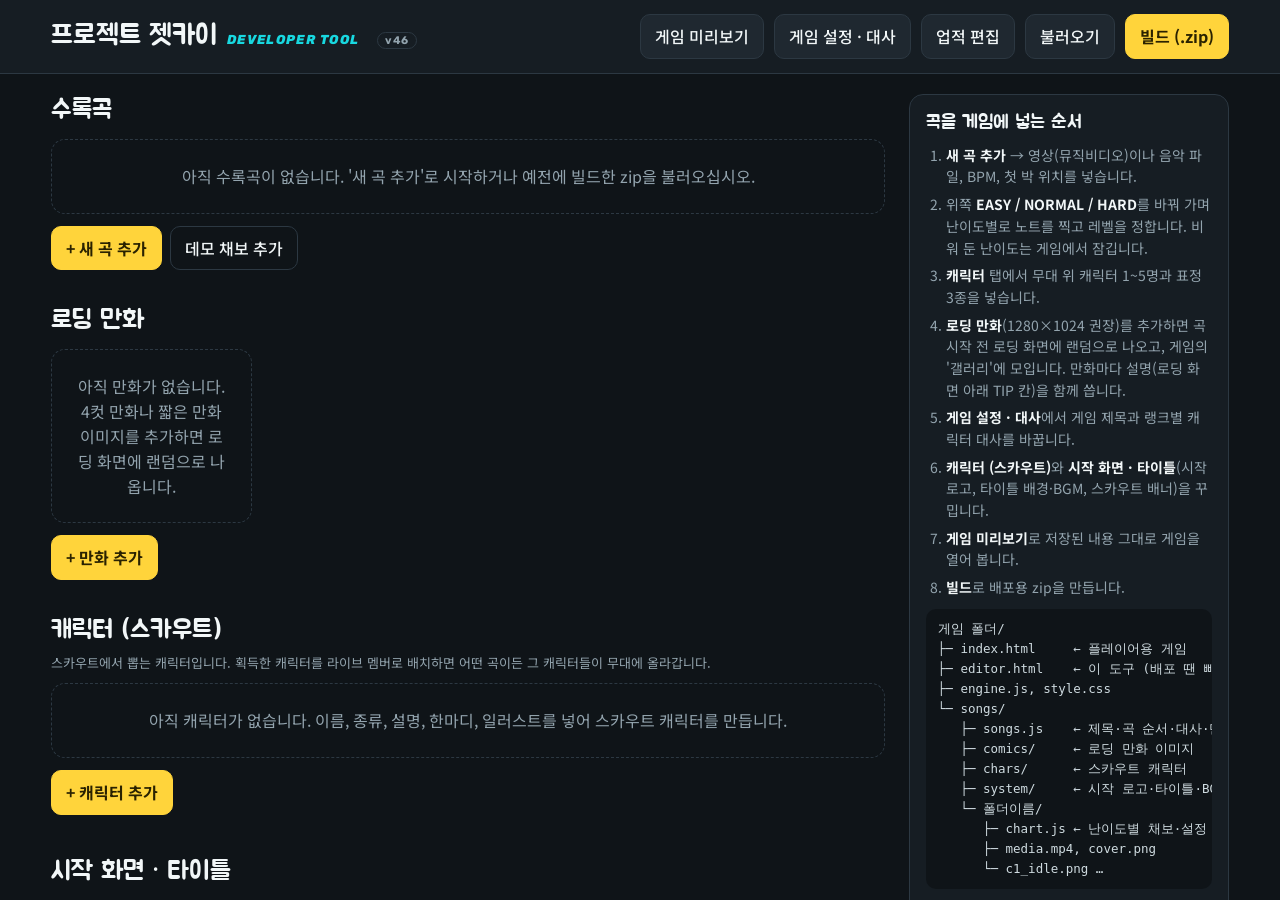
<file: editor.html>
<!DOCTYPE html>
<html lang="ko">
<head>
<meta charset="utf-8">
<meta name="referrer" content="strict-origin-when-cross-origin">
<meta name="viewport" content="width=device-width,initial-scale=1,maximum-scale=1,user-scalable=no">
<title>프로젝트 젯카이 개발자 도구</title>
<link rel="preconnect" href="https://fonts.googleapis.com"><link rel="preconnect" href="https://fonts.gstatic.com" crossorigin>
<link href="https://fonts.googleapis.com/css2?family=Jua&family=Noto+Sans+KR:wght@400;500;700&family=Rubik:ital,wght@1,700;1,800&display=swap" rel="stylesheet">
<link rel="stylesheet" href="style.css">
<style>
/* 개발자 도구: 수록곡·로딩 만화 관리 → 곡 편집(정보·난이도별 채보·캐릭터) → 테스트 → 빌드 */
#home{flex-direction:column;overflow:auto}
.th{display:flex;align-items:center;gap:10px;flex-wrap:wrap;padding:14px max(4vw,16px);border-bottom:1px solid var(--line);background:var(--bg2);position:sticky;top:0;z-index:2}
.brand{flex:1;display:flex;align-items:baseline;gap:10px;flex-wrap:wrap}
.brand b{font:28px var(--disp)}
.brand .ver{margin-left:8px;padding:1px 7px;border:1px solid var(--line);border-radius:99px;color:var(--mut);font:700 11px var(--num);letter-spacing:.04em;vertical-align:2px}
.brand span{color:var(--mi);font:italic 800 13px var(--num);letter-spacing:.1em}
.brand em{font-style:normal;color:var(--mut);font-size:14px}
.btnlike{display:inline-flex;align-items:center;min-height:42px;padding:0 14px;border-radius:10px;border:1px solid var(--line);color:var(--ink);text-decoration:none;font-weight:500}
.hbody{display:grid;grid-template-columns:minmax(0,1fr) 320px;gap:24px;padding:20px max(4vw,16px) 60px;max-width:1300px;width:100%;margin:0 auto}
.hbody h2{font:26px var(--disp);margin:0 0 12px;display:flex;align-items:center;gap:10px}
.hbody h2 small{font:500 14px var(--body);color:var(--mut)}
.songs{display:grid;gap:10px}
.srow{display:grid;grid-template-columns:auto 64px minmax(0,1fr) auto;gap:14px;align-items:center;background:var(--bg2);border:1px solid var(--line);border-radius:14px;padding:10px 12px}
.srow.off{opacity:.55}
.ord{display:grid;gap:2px}.ord button{min-height:28px;width:30px;padding:0;font-size:12px}
.cv{width:64px;height:64px;border-radius:10px;background:#1f2830 center/cover no-repeat;display:grid;place-items:center;font:24px var(--disp);color:var(--mut);overflow:hidden}
.srow h3{margin:0;font:19px var(--disp);white-space:nowrap;overflow:hidden;text-overflow:ellipsis}
.srow .meta{margin:2px 0 0;color:var(--mut);font-size:13px}
.tags{display:flex;gap:6px;flex-wrap:wrap;margin-top:5px}
.tags span{font-size:12px;padding:1px 8px;border-radius:99px;background:#24303a;color:var(--mut)}
.tags .ok{background:rgba(24,216,224,.15);color:var(--mi)}.tags .warn{background:rgba(255,159,69,.15);color:var(--or)}
.tags .d{color:var(--dt,#fff);background:var(--dc);font:italic 800 11px var(--num)}.tags .d.z{opacity:.35}
.acts{display:flex;gap:6px;flex-wrap:wrap;justify-content:flex-end;align-items:center}
.acts button{min-height:38px;padding:4px 12px}
.addrow{display:flex;gap:8px;flex-wrap:wrap;margin-top:12px}
.empty{border:1px dashed var(--line);border-radius:14px;padding:24px;text-align:center;color:var(--mut)}
.comics{display:grid;grid-template-columns:repeat(auto-fill,minmax(190px,1fr));gap:10px}
.comic{background:var(--bg2);border:1px solid var(--line);border-radius:12px;padding:8px;display:grid;gap:6px;cursor:pointer;text-align:left;min-height:0}
.comic:hover{border-color:var(--mi)}
.comic .t{aspect-ratio:5/4;border-radius:6px;background:#000 center/contain no-repeat}
.comic b{font:16px var(--disp);white-space:nowrap;overflow:hidden;text-overflow:ellipsis}.comic small{color:var(--mut);font-size:12px}
.pages{display:grid;grid-template-columns:repeat(auto-fill,minmax(110px,1fr));gap:8px}
.page{position:relative;border:1px solid var(--line);border-radius:8px;background:#0b1013;padding:4px;display:grid;gap:4px}
.page img{width:100%;aspect-ratio:5/4;object-fit:contain;background:#000}
.page .pb{display:flex;gap:4px}.page .pb button{flex:1;min-height:30px;padding:0;font-size:13px}
.guide{background:var(--bg2);border:1px solid var(--line);border-radius:14px;padding:16px;font-size:14px;align-self:start;display:grid;gap:10px}
.guide h3{margin:0;font:19px var(--disp)}
.guide ol{margin:0;padding-left:20px;display:grid;gap:6px;color:var(--mut)}
.guide ol b{color:var(--ink)}
.tree{font:12.5px/1.6 ui-monospace,Menlo,monospace;background:var(--bg);border-radius:10px;padding:10px 12px;margin:0;white-space:pre;overflow:auto;color:#cfdbe0}
@media(max-width:900px){.hbody{grid-template-columns:1fr}}
@media(max-width:600px){.srow{grid-template-columns:auto 52px minmax(0,1fr)}.srow .cv{width:52px;height:52px}.acts{grid-column:1/-1;justify-content:stretch}.acts button{flex:1}}

#editor{flex-direction:column;background:var(--bg)}
.ehead{display:flex;align-items:center;gap:8px;padding:8px 12px;border-bottom:1px solid var(--line);background:var(--bg2);flex-wrap:wrap}
.ehead h1{font:22px var(--disp);margin:0 6px;flex:1;white-space:nowrap;overflow:hidden;text-overflow:ellipsis}
.ehead .dot{color:var(--co);font:500 12px var(--body)}
.dsel{display:flex;align-items:center;gap:6px}
.dsel .seg button{flex:none;padding:4px 10px;font:italic 800 12px var(--num);letter-spacing:.04em;min-height:36px;color:var(--dc)}
.dsel .seg button.on{background:var(--dc);color:var(--dt,#fff)}
.dsel input{width:62px;padding:6px 8px}
.dsel label{font-size:13px;color:var(--mut)}
.ebody{flex:1;display:grid;grid-template-columns:350px minmax(0,1fr);min-height:0}
.panel{border-right:1px solid var(--line);display:flex;flex-direction:column;min-height:0;background:var(--bg2)}
.tabs{display:grid;grid-template-columns:repeat(3,1fr);border-bottom:1px solid var(--line)}
.tabs button{border:0;border-radius:0;background:transparent;color:var(--mut);font-size:14px;min-height:44px;padding:0 4px;border-bottom:2px solid transparent}
.tabs button.on{color:var(--ink);border-bottom-color:var(--mi);background:transparent;font-weight:700}
.tbody{overflow:auto;padding:14px;display:flex;flex-direction:column;gap:12px}.tbody>*{flex-shrink:0}
.tbody h4{margin:8px 0 -4px;font-size:13px;color:var(--mut);font-weight:700}
.file{display:flex;gap:8px;align-items:center;flex-wrap:wrap;font-size:14px}
.file .nm{color:var(--mut);font-size:13px;overflow:hidden;text-overflow:ellipsis;white-space:nowrap;flex:1 1 100%}
.imgpick{display:grid;grid-template-columns:72px minmax(0,1fr);gap:10px;align-items:center}
.imgpick .cv{width:72px;height:72px;cursor:pointer;border:1px dashed #455563}
.stat{display:flex;gap:16px;font-size:14px;color:var(--mut)}.stat b{color:var(--ink);font:italic 800 20px var(--num);margin-right:4px}
.help{margin:0;padding-left:18px;font-size:13px;color:var(--mut);display:grid;gap:3px}.help b{color:var(--ink)}
.prev{position:relative;height:200px;border-radius:12px;overflow:hidden;border:1px solid var(--line);background:radial-gradient(ellipse 60% 70% at 50% 0%,rgba(24,216,224,.18),transparent 70%),linear-gradient(#1a252c,#0b1013)}
.prev .platform{height:100%}
.card{border:1px solid var(--line);border-radius:12px;padding:10px;display:grid;gap:8px;background:var(--bg)}
.slots{display:grid;grid-template-columns:repeat(3,1fr);gap:6px}
.slot{position:relative;aspect-ratio:3/4;border:1px dashed #455563;border-radius:9px;cursor:pointer;background:#0b1013;overflow:hidden;padding:0;min-height:0}
.slot img{position:absolute;inset:6px 6px 22px;width:calc(100% - 12px);height:calc(100% - 28px);object-fit:contain}
.slot img.def{opacity:.3}
.slot span{position:absolute;bottom:3px;left:0;right:0;text-align:center;font-size:12px;color:var(--mut)}
.slot .x{position:absolute;top:3px;right:3px;width:24px;height:24px;min-height:0;padding:0;border-radius:6px;font-size:13px;line-height:1;background:rgba(0,0,0,.6)}
.tl{display:flex;flex-direction:column;min-height:0;min-width:0}
.tlwrap{position:relative;flex:1;min-height:0}
#ec{position:absolute;inset:0;width:100%;height:100%;touch-action:none;cursor:crosshair}
.eprev{position:absolute;top:10px;right:10px;width:min(34%,280px);aspect-ratio:16/9;border-radius:10px;overflow:hidden;border:1px solid var(--line);background:#000;z-index:2;pointer-events:none}
.eprev video{width:100%;height:100%;object-fit:contain}
.transport{display:flex;flex-wrap:wrap;gap:8px 14px;align-items:center;padding:8px 12px;border-top:1px solid var(--line);background:var(--bg2)}
.tg{display:flex;gap:6px;align-items:center}.tg select{width:auto;padding:6px 8px}
#tTime{font-size:14px;color:var(--mut);min-width:9.5em}#tTime b{color:var(--ink)}
#tRec.on{background:var(--co);border-color:var(--co);color:var(--onco)}
@media(max-width:860px){.ebody{grid-template-columns:1fr;grid-template-rows:auto minmax(0,1fr)}.panel{border-right:0;border-bottom:1px solid var(--line);max-height:40vh}.panel.fold .tbody{display:none}.ehead h1{font-size:18px}}
@media(min-width:861px){#foldBtn{display:none}}
.prog2{height:6px;border-radius:6px;background:var(--bg);overflow:hidden}.prog2 i{display:block;height:100%;width:0;background:var(--mi);transition:width .2s}
.sysbox{display:grid;gap:16px;background:var(--bg2);border:1px solid var(--line);border-radius:14px;padding:16px}
.sysrow{display:grid;gap:8px}.sysrow>b{font:18px var(--disp)}
.splist{display:flex;gap:8px;flex-wrap:wrap}
.spi{display:grid;gap:4px;width:170px;background:var(--bg);border:1px solid var(--line);border-radius:10px;padding:6px}
.spi .t{height:84px;border-radius:6px;background:var(--sb,#fff) center/contain no-repeat}
.spi input{padding:4px 6px;font-size:14px}.spi .pb{display:flex;gap:4px}.spi .pb button{flex:1;min-height:28px;padding:0;font-size:12px}
input[type=color]{width:44px;height:36px;padding:2px;border:1px solid var(--line);border-radius:8px;background:var(--bg)}
.wide-img{width:160px;height:90px}
.achx{display:grid;gap:10px;max-height:52vh;overflow:auto;padding-right:4px}.achr{display:grid;gap:5px;border:1px solid var(--line);border-radius:10px;padding:8px 10px}.achr .chk{min-height:0;gap:5px}
.roster{display:grid;grid-template-columns:repeat(auto-fill,minmax(130px,1fr));gap:10px}
.rcd{position:relative;background:var(--bg2);border:1px solid var(--line);border-radius:12px;padding:6px;display:grid;gap:4px;cursor:pointer;text-align:center;min-height:0}
.rcd:hover{border-color:var(--mi)}.rcd.off{opacity:.5}
.rcd img{width:100%;aspect-ratio:3/4;object-fit:cover;object-position:50% 15%;border-radius:8px;background:#0b1013}
.rcd b{font:16px var(--disp);white-space:nowrap;overflow:hidden;text-overflow:ellipsis}.rcd small{color:var(--mut);font-size:12px;white-space:nowrap;overflow:hidden;text-overflow:ellipsis}
.rslots{display:grid;grid-template-columns:repeat(4,1fr);gap:6px}
.preview{position:fixed;inset:0;z-index:180;background:#000;display:none}.preview.on{display:block}
.preview iframe{width:100%;height:100%;border:0}
.preview button{position:absolute;top:10px;left:50%;transform:translateX(-50%);z-index:2;background:var(--co);color:var(--onco);border:0;font-weight:700;box-shadow:0 4px 14px rgba(0,0,0,.4)}
.spprev{position:fixed;inset:0;z-index:190;display:none;align-items:center;justify-content:center;cursor:pointer}.spprev.on{display:flex}
.spprev img{max-width:min(70vw,900px);max-height:56vh;object-fit:contain;opacity:0;transition:opacity .7s}.spprev img.show{opacity:1}
.lines{display:grid;gap:8px}.lines label{display:grid;gap:3px;font-size:13px}.lines b{font:italic 800 16px var(--num);color:var(--co)}
#tModes button kbd{margin-left:5px;padding:0 4px;border-radius:4px;background:rgba(255,255,255,.12);font:700 10px Rubik,monospace;opacity:.75}
</style>
</head>
<body>

<section id="home" class="screen on">
  <header class="th">
    <div class="brand"><b id="hTitle">프로젝트 젯카이</b><span>DEVELOPER TOOL</span><small class="ver" id="hVer"></small><em id="hSub"></em></div>
    <button id="gameLink">게임 미리보기</button>
    <button id="hGame">게임 설정 · 대사</button><button id="hAch">업적 편집</button>
    <button id="hImport">불러오기</button>
    <button id="hBuild" class="pri">빌드 (.zip)</button>
  </header>
  <main class="hbody">
    <div>
      <h2>수록곡 <small id="hCount"></small></h2>
      <div class="songs" id="songList"></div>
      <div class="addrow"><button id="hNew" class="pri">+ 새 곡 추가</button><button id="hDemo" class="ghost">데모 채보 추가</button></div>
      <h2 style="margin-top:34px">로딩 만화 <small id="cCount"></small></h2>
      <div class="comics" id="comicList"></div>
      <div class="addrow"><button id="cNew" class="pri">+ 만화 추가</button></div>
      <h2 style="margin-top:34px">캐릭터 (스카우트) <small id="rCount"></small></h2>
      <p class="sub" style="margin:-6px 0 10px">스카우트에서 뽑는 캐릭터입니다. 획득한 캐릭터를 라이브 멤버로 배치하면 어떤 곡이든 그 캐릭터들이 무대에 올라갑니다.</p>
      <div class="roster" id="rosterList"></div>
      <div class="addrow"><button id="rNew" class="pri">+ 캐릭터 추가</button></div>
      <h2 style="margin-top:34px">시작 화면 · 타이틀</h2>
      <div class="sysbox" id="sysBox"></div>
    </div>
    <aside class="guide">
      <h3>곡을 게임에 넣는 순서</h3>
      <ol>
        <li><b>새 곡 추가</b> → 영상(뮤직비디오)이나 음악 파일, BPM, 첫 박 위치를 넣습니다.</li>
        <li>위쪽 <b>EASY / NORMAL / HARD</b>를 바꿔 가며 난이도별로 노트를 찍고 레벨을 정합니다. 비워 둔 난이도는 게임에서 잠깁니다.</li>
        <li><b>캐릭터</b> 탭에서 무대 위 캐릭터 1~5명과 표정 3종을 넣습니다.</li>
        <li><b>로딩 만화</b>(1280×1024 권장)를 추가하면 곡 시작 전 로딩 화면에 랜덤으로 나오고, 게임의 '갤러리'에 모입니다. 만화마다 설명(로딩 화면 아래 TIP 칸)을 함께 씁니다.</li>
        <li><b>게임 설정 · 대사</b>에서 게임 제목과 랭크별 캐릭터 대사를 바꿉니다.</li>
        <li><b>캐릭터 (스카우트)</b>와 <b>시작 화면 · 타이틀</b>(시작 로고, 타이틀 배경·BGM, 스카우트 배너)을 꾸밉니다.</li>
        <li><b>게임 미리보기</b>로 저장된 내용 그대로 게임을 열어 봅니다.</li>
        <li><b>빌드</b>로 배포용 zip을 만듭니다.</li>
      </ol>
      <pre class="tree">게임 폴더/
├─ index.html     ← 플레이어용 게임
├─ editor.html    ← 이 도구 (배포 땐 빼도 됨)
├─ engine.js, style.css
└─ songs/
   ├─ songs.js    ← 제목·곡 순서·대사·만화 목록
   ├─ comics/     ← 로딩 만화 이미지
   ├─ chars/      ← 스카우트 캐릭터
   ├─ system/     ← 시작 로고·타이틀·BGM
   └─ 폴더이름/
      ├─ chart.js ← 난이도별 채보·설정
      ├─ media.mp4, cover.png
      └─ c1_idle.png …</pre>
      <p class="sub">작업 내용은 이 브라우저에 영상까지 저장됩니다. 다른 컴퓨터로 옮기거나 백업할 땐 빌드한 zip을 '불러오기' 하면 그대로 복원됩니다.</p>
      <h3>다른 사람과 곡 주고받기</h3>
      <p class="sub">곡 줄의 <b>공유</b>를 누르면 그 곡만 담긴 zip(영상·채보·캐릭터 포함)이 만들어집니다. 받은 사람은 이 도구의 <b>불러오기</b>로 그 zip을 넣으면 수록곡에 추가됩니다.</p>
    </aside>
  </main>
</section>

<section id="editor" class="screen">
  <header class="ehead">
    <button id="eBack" class="ghost">‹ 목록</button>
    <h1 id="eTitle"></h1>
    <div class="dsel"><div class="seg" id="eDiff"></div><label>Lv<input type="number" id="eLv" min="1" max="99"></label></div>
    <button id="foldBtn" class="ghost">패널 접기</button>
    <button id="eTest0">처음부터 테스트</button>
    <button id="eTest">여기서 테스트</button>
    <button id="eSave" class="pri">저장</button>
  </header>
  <div class="ebody">
    <aside class="panel" id="panel">
      <nav class="tabs" id="tabs"><button data-t="song" class="on">곡 정보</button><button data-t="chart">채보</button><button data-t="chars">캐릭터</button></nav>
      <div class="tbody" id="tbody"></div>
    </aside>
    <main class="tl">
      <div class="tlwrap"><canvas id="ec"></canvas><div class="eprev" id="edPrev" hidden></div></div>
      <div class="transport">
        <div class="tg">
          <button id="tHome" title="처음으로">처음</button>
          <button id="tPlay" class="pri" style="min-width:72px">재생</button>
          <span id="tTime" class="mono"></span>
          <select id="tRate" aria-label="재생 속도"><option value="1">1x</option><option value="0.75">0.75x</option><option value="0.5">0.5x</option><option value="0.25">0.25x</option></select>
        </div>
        <div class="seg" id="tModes"><button data-m="pan" title="이동 (V 또는 1)">이동<kbd>V</kbd></button><button data-m="note" class="on" title="노트 (Q 또는 2) — 끌면 롱노트">노트<kbd>Q</kbd></button><button data-m="ln" title="롱노트 (W 또는 3)">롱노트<kbd>W</kbd></button><button data-m="erase" title="지우개 (E 또는 4)">지우개<kbd>E</kbd></button><button data-m="sel" title="선택 (A 또는 5) — 끌어서 여러 개 선택, Ctrl+C/V">선택<kbd>A</kbd></button></div>
        <div class="tg">
          <select id="tDiv" aria-label="스냅"><option value="1">1/1 박</option><option value="2">1/2 박</option><option value="3">1/3 박</option><option value="4" selected>1/4 박</option><option value="6">1/6 박</option><option value="8">1/8 박</option><option value="12">1/12 박</option><option value="16">1/16 박</option></select>
          <button id="tRec" title="재생 중 D F J K로 노트 찍기">● 녹음</button>
          <button id="tUndo" title="되돌리기 (Ctrl+Z)">↶</button><button id="tRedo" title="다시 실행 (Ctrl+Y)">↷</button>
        </div>
      </div>
    </main>
  </div>
</section>

<script src="engine.js"></script>
<script src="autochart.js"></script>
<script>
(()=>{
'use strict';
const{$,$$,clamp,esc,LS,P,vid,AU,SET,Stage}=BS;
BS.clickSound=false;
const r6=v=>Math.round(v*1e6)/1e6;
const uid=()=>Math.random().toString(36).slice(2,9)+Date.now().toString(36);
const toast=BS.toast;
$('#hVer').textContent=BS.VERSION||'';
const LAYOUT_LOCAL=/editor\.html$/i.test(location.pathname);
const GAME_PAGE=LAYOUT_LOCAL?'index.html':'game.html',TOOL_PAGE=LAYOUT_LOCAL?'editor.html':'index.html';
$('#gameLink').onclick=()=>{let pv=$('#gPrev');if(!pv){document.body.insertAdjacentHTML('beforeend','<div class="preview" id="gPrev"><button id="gPrevX">미리보기 닫기</button><iframe title="게임 미리보기" allow="autoplay; fullscreen"></iframe></div>');pv=$('#gPrev');$('#gPrevX').onclick=()=>{pv.classList.remove('on');pv.querySelector('iframe').src='about:blank'}}
 P.pause();pv.querySelector('iframe').src=GAME_PAGE+'#dev';pv.classList.add('on');toast('도구에 저장된 내용으로 게임을 미리 봅니다 (저장 안 한 편집은 빠집니다)')};
function pickFile(accept,multi){return new Promise(res=>{const i=document.createElement('input');i.type='file';i.accept=accept;i.multiple=!!multi;i.style.display='none';document.body.appendChild(i);i.onchange=()=>{res(multi?[...i.files]:(i.files[0]||null));i.remove()};i.click()})}
function blobToDataURL(b){return new Promise((res,rej)=>{const fr=new FileReader();fr.onload=()=>res(fr.result);fr.onerror=rej;fr.readAsDataURL(b)})}
function readImage(file,max=720){return new Promise(res=>{blobToDataURL(file).then(url=>{if(/gif|svg/.test(file.type)){res(url);return}const im=new Image();im.onload=()=>{const k=Math.min(1,max/Math.max(im.width,im.height));if(k>=1&&file.size<600000){res(url);return}const c=document.createElement('canvas');c.width=Math.round(im.width*k);c.height=Math.round(im.height*k);c.getContext('2d').drawImage(im,0,0,c.width,c.height);res(c.toDataURL(/jpe?g/.test(file.type)?'image/jpeg':'image/png',.9))};im.onerror=()=>res(url);im.src=url})})}
function dataURLToBlob(d){const[h,b64]=d.split(',');const type=(h.match(/data:([^;,]+)/)||[])[1]||'application/octet-stream';if(!/;base64/.test(h))return new Blob([decodeURIComponent(b64)],{type});const bin=atob(b64);const u=new Uint8Array(bin.length);for(let i=0;i<bin.length;i++)u[i]=bin.charCodeAt(i);return new Blob([u],{type})}
const MIME={png:'image/png',jpg:'image/jpeg',jpeg:'image/jpeg',gif:'image/gif',webp:'image/webp',svg:'image/svg+xml',mp4:'video/mp4',webm:'video/webm',mov:'video/quicktime',m4v:'video/mp4',mp3:'audio/mpeg',ogg:'audio/ogg',oga:'audio/ogg',m4a:'audio/mp4',aac:'audio/aac',wav:'audio/wav',flac:'audio/flac'};
const extOfMime=m=>{for(const k in MIME)if(MIME[k]===m)return k==='jpeg'?'jpg':k;return 'bin'};
const extOf=n=>((n||'').match(/\.([a-z0-9]+)$/i)||[])[1]?.toLowerCase();
const DK=BS.DIFFS.map(d=>d.k);

/* ---------- storage ---------- */
const DB={db:null,mem:{songs:new Map(),comics:new Map(),roster:new Map(),system:new Map()},
 async open(){try{this.db=await new Promise((res,rej)=>{const r=indexedDB.open('beat-stage-dev',3);r.onupgradeneeded=()=>{const d=r.result;for(const n of ['songs','comics','roster','system'])if(!d.objectStoreNames.contains(n))d.createObjectStore(n,{keyPath:'id'})};r.onsuccess=()=>res(r.result);r.onerror=()=>rej(r.error)})}catch(e){this.db=null}},
 rq(r){return new Promise((res,rej)=>{r.onsuccess=()=>res(r.result);r.onerror=()=>rej(r.error)})},
 st(n,m){return this.db.transaction(n,m).objectStore(n)},
 async all(n='songs'){if(this.db){try{(await this.rq(this.st(n,'readonly').getAll())).forEach(s=>this.mem[n].set(s.id,s))}catch(e){}}return[...this.mem[n].values()]},
 async put(s,n='songs'){this.mem[n].set(s.id,s);if(this.db){try{await this.rq(this.st(n,'readwrite').put(s))}catch(e){toast('브라우저 저장공간에 못 넣었습니다. 이번 접속 동안만 유지되니 빌드로 백업해 두십시오.')}}},
 async del(id,n='songs'){this.mem[n].delete(id);if(this.db){try{await this.rq(this.st(n,'readwrite').delete(id))}catch(e){}}}
};
const GAME=Object.assign({title:'프로젝트 젯카이',subtitle:'',galleryOpen:false,lines:null,tips:null,life:true},LS.get('bs_dev_game',{}));
const DEF_TIPS=['노트 속도와 판정 오프셋은 설정에서 바꿀 수 있습니다.','롱노트는 끝까지 누르고 있어야 합니다.','휴대폰에서는 레인 아무 곳이나 터치하면 됩니다.','미스가 쌓여 라이프가 0이 되면 게임 오버! 퍼펙트로 조금씩 회복됩니다.','결과 화면에서 캐릭터가 한마디 해 줍니다.'];
const gameTips=()=>Array.isArray(GAME.tips)&&GAME.tips.length?GAME.tips:DEF_TIPS;
const gameLines=()=>{const L={};for(const k of 'SABCD'){const a=GAME.lines&&GAME.lines[k];L[k]=Array.isArray(a)&&a.length?a:BS.LINES[k]}return L};
function updBrand(){$('#hTitle').textContent=GAME.title||'제목 없는 게임';$('#hSub').textContent=GAME.subtitle||''}

/* ---------- song model ---------- */
const slugOk=s=>/^[a-z0-9][a-z0-9_-]{0,40}$/.test(s);
function fixSong(s){const n=BS.normSong(s);delete s.notes;delete s.level;Object.assign(s,n);if(s.slugIn===undefined)s.slugIn=/^song-[a-z0-9]{4}$/.test(s.slug||'')?'':(s.slug||'');return s}
/* folder name: what the author typed (slugIn), or else the title (Hangul romanized; other scripts → left empty) */
const RR_I=['g','kk','n','d','tt','r','m','b','pp','s','ss','','j','jj','ch','k','t','p','h'],RR_V=['a','ae','ya','yae','eo','e','yeo','ye','o','wa','wae','oe','yo','u','wo','we','wi','yu','eu','ui','i'],RR_F=['','k','k','k','n','n','n','t','l','k','m','l','l','l','p','l','m','p','p','t','t','ng','t','t','k','t','p','t'];
function romanize(t){let o='';for(const ch of String(t||'')){const c=ch.codePointAt(0);if(c>=0xAC00&&c<=0xD7A3){const k=c-0xAC00;o+=RR_I[Math.floor(k/588)]+RR_V[Math.floor(k%588/28)]+RR_F[k%28]}else if(/[a-z0-9]/i.test(ch))o+=ch.toLowerCase();else if(/\p{L}/u.test(ch)&&!/[\u3131-\u318E]/.test(ch))return'';else o+='-'}
 return o.replace(/-+/g,'-').replace(/^-|-$/g,'').slice(0,40).replace(/-$/,'')}
function slugFor(s){const want=(s.slugIn||'').trim();if(want)return want;const base=romanize(s.title);if(!base)return'';let v=base,n=2;while(LIB.some(x=>x.id!==s.id&&x.slug===v))v=base+'-'+(n++);return v}
function newSong(){return Object.assign(BS.normSong({}),{id:uid(),slug:'',slugIn:'',media:null,mediaName:'',mediaType:'',cover:null,bg:null,include:true,order:Date.now(),updated:Date.now()})}
const urlCache=new WeakMap();
const blobURL=b=>{if(!b)return null;let u=urlCache.get(b);if(!u){u=URL.createObjectURL(b);urlCache.set(b,u)}return u};
const firstDiff=s=>s.charts.normal.notes.length?'normal':DK.find(k=>s.charts[k].notes.length)||'normal';
function ytWarn(){const m=BS.modal(`<h3>유튜브 사용 안내</h3><p style="line-height:1.7;margin:4px 0 0">해당 기능을 사용 시 유튜브 광고가 나올 수 있으니, 곡의 채보 작성을 위한 참고 기능으로 사용하는것을 권장합니다. 웬만하면 영상 파일을 선택하여 사용하는 것을 권장합니다.</p><div class="mbtns"><button class="pri" id="ytWOk">확인</button></div>`);$('#ytWOk').onclick=BS.closeModal}
const useYt=s=>s.src==='yt'&&!!BS.ytId(s.yt);
const mediaOf=s=>useYt(s)?BS.ytSrc(BS.ytId(s.yt),s.ytOff):s.media?blobURL(s.media):null;
function runtime(s,d){const c=s.charts[d];return Object.assign({},s,{id:s.slug,diff:d,level:c.level,notes:c.notes,mediaSrc:mediaOf(s),bgSrc:s.bg,coverSrc:s.cover})}
function cloneSong(s){const keep={media:s.media};const c=JSON.parse(JSON.stringify(Object.assign({},s,{media:null})));return Object.assign(c,keep)}
function demoNotes(){const n=[],a=(b,l,e)=>n.push(e!=null?{b,l,e}:{b,l});let sd=11;const r=()=>(sd=sd*16807%2147483647)/2147483647;
 const st=[0,1,2,3,3,2,1,0];for(let b=0;b<16;b++)a(b,st[b%8]);
 for(let i=0;i<32;i++)a(16+i/2,[0,1,2,3,2,1][i%6]);
 for(let m=0;m<4;m++){const b=32+m*4,L=m%2?3:0;a(b,L,b+2);a(b+2,3-L,b+3.5);for(let k=0;k<4;k++)a(b+k+.5,k%2?1:2)}
 for(let k=0;k<16;k++){const b=48+k;if(k%2===0){a(b,0);a(b,3)}else{a(b,1);a(b,2)}}
 let last=-1;for(let i=0;i<32;i++){let l;do{l=Math.floor(r()*4)}while(l===last);last=l;a(64+i/2,l)}
 a(80,1,84);a(80,2,84);return n}
function demoCharts(){const N=demoNotes();const E=[],seenB=new Set();for(const n of N){if(n.b%1===0&&!seenB.has(n.b)){seenB.add(n.b);E.push({b:n.b,l:n.l})}}
 const H=N.map(n=>Object.assign({},n));for(const n of N){if(n.b%1===0&&n.e==null){const b=n.b+.5,l=(n.l+2)%4;if(!H.some(x=>x.l===l&&Math.abs(x.b-b)<1e-4))H.push({b,l})}}H.sort((a,b)=>a.b-b.b);
 return{easy:{level:2,notes:E},normal:{level:5,notes:N},hard:{level:8,notes:H}}}

/* ---------- screens ---------- */
let cur='home';
function show(n){cur=n;$$('.screen').forEach(s=>s.classList.toggle('on',s.id===n))}
let LIB=[],COM=[];
async function renderHome(){LIB=(await DB.all()).map(fixSong).sort((a,b)=>(a.order||0)-(b.order||0));COM=(await DB.all('comics')).sort((a,b)=>(a.order||0)-(b.order||0));updBrand();
 $('#hCount').textContent=LIB.length?`${LIB.length}곡 · 빌드 포함 ${LIB.filter(s=>s.include!==false).length}곡`:'';
 $('#songList').innerHTML=LIB.length?LIB.map((s,i)=>`<div class="srow ${s.include===false?'off':''}" data-id="${esc(s.id)}">
  <div class="ord"><button data-a="up" ${i?'':'disabled'} aria-label="위로">▲</button><button data-a="down" ${i<LIB.length-1?'':'disabled'} aria-label="아래로">▼</button></div>
  <div class="cv" style="${s.cover?`background-image:url('${s.cover}')`:''}">${s.cover?'':esc((s.title||'?')[0])}</div>
  <div><h3>${esc(s.title)}</h3><p class="meta">${esc(s.artist||'아티스트 미정')} · BPM ${s.bpm} · <span class="mono">songs/${esc(s.slug||'(폴더 이름 없음)')}</span></p>
  <div class="tags">${BS.DIFFS.map(d=>{const c=s.charts[d.k];return`<span class="d ${c.notes.length?'':'z'}" style="--dc:${d.c};--dt:${d.t}">${d.n} ${c.level} · ${c.notes.length}</span>`}).join('')}<span>캐릭터 ${s.chars.length}</span>${useYt(s)?'<span class="ok">▶ 유튜브</span>':s.media?`<span class="ok">${esc(s.mediaName||'미디어')}</span>`:'<span class="warn">영상/음악 없음</span>'}</div></div>
  <div class="acts"><label class="chk"><input type="checkbox" data-a="inc" ${s.include!==false?'checked':''}> 빌드 포함</label><button class="pri" data-a="edit">편집</button><button data-a="test">테스트</button><button data-a="share" title="이 곡만 zip으로 내보내기">공유</button><button class="ghost danger" data-a="del">삭제</button></div></div>`).join(''):'<div class="empty">아직 수록곡이 없습니다. \'새 곡 추가\'로 시작하거나 예전에 빌드한 zip을 불러오십시오.</div>';
 ROS=(await DB.all('roster')).sort((a,b)=>(a.order||0)-(b.order||0));SYS=Object.assign(newSys(),(await DB.all('system')).find(x=>x.id==='sys')||{});renderRoster();renderSys();applySounds();
 $('#cCount').textContent=COM.length?`${COM.length}편 · 곡 시작 전 랜덤 표시`:'';
 $('#comicList').innerHTML=COM.length?COM.map(c=>`<button class="comic" data-c="${esc(c.id)}"><div class="t" style="background-image:url('${c.pages[0]||''}')"></div><b>${esc(c.title||'제목 없음')}</b><small>${c.pages.length}페이지${c.include===false?' · 빌드 제외':''}</small></button>`).join(''):'<div class="empty">아직 만화가 없습니다. 4컷 만화나 짧은 만화 이미지를 추가하면 로딩 화면에 랜덤으로 나옵니다.</div>'}
$('#songList').addEventListener('click',async e=>{const b=e.target.closest('[data-a]');if(!b)return;const id=b.closest('.srow').dataset.id,s=LIB.find(x=>x.id===id);if(!s)return;AU.init();const a=b.dataset.a;
 if(a==='edit')openEditor(s);
 else if(a==='share')shareSong(s);
 else if(a==='test')BS.play(runtime(s,firstDiff(s)),{test:true,lines:gameLines(),life:GAME.life!==false,resultChar:(SYS&&SYS.resultImg)||{},backLabel:'곡 목록',onExit:()=>{}});
 else if(a==='del'){if(await BS.confirm(`'${s.title}'을(를) 삭제하시겠습니까? 되돌릴 수 없습니다.`,'삭제')){await DB.del(id);renderHome()}}
 else if(a==='up'||a==='down'){const i=LIB.indexOf(s),j=a==='up'?i-1:i+1;if(!LIB[j])return;[LIB[i],LIB[j]]=[LIB[j],LIB[i]];for(let k=0;k<LIB.length;k++){LIB[k].order=k;await DB.put(LIB[k])}renderHome()}});
$('#songList').addEventListener('change',async e=>{const c=e.target.closest('[data-a=inc]');if(!c)return;const s=LIB.find(x=>x.id===c.closest('.srow').dataset.id);s.include=c.checked;await DB.put(s);renderHome()});
$('#hNew').onclick=()=>{const s=newSong();s.order=LIB.length;openEditor(s,true)};
$('#hDemo').onclick=async()=>{const s=newSong();Object.assign(s,{title:'데모 스테이지',artist:'프로젝트 젯카이',slug:'demo',slugIn:'demo',bpm:128,offset:1500,length:1.5+88*60/128,charts:demoCharts(),order:LIB.length});s.chars=[0,1,2].map(i=>BS.newChar(i));s.chars[1].size=110;
 if(LIB.some(x=>x.slug==='demo')){let k=2;while(LIB.some(x=>x.slug==='demo-'+k))k++;s.slug=s.slugIn='demo-'+k}await DB.put(s);renderHome();toast('데모 채보(3개 난이도)를 추가했습니다. 음악 없이 메트로놈으로 재생됩니다.')};

/* ---------- game settings + rank lines ---------- */
$('#hGame').onclick=()=>{const L=gameLines();BS.modal(`<h3>게임 설정 · 대사</h3>
 <label class="fld">게임 제목<input type="text" id="gT" value="${esc(GAME.title)}"></label>
 <label class="fld">부제 (타이틀 화면 아래 문구)<input type="text" id="gS" value="${esc(GAME.subtitle)}"></label>
 <label class="chk"><input type="checkbox" id="gOpen" ${GAME.galleryOpen?'checked':''}> 갤러리의 만화를 처음부터 전부 공개 (끄면 로딩 화면에서 본 만화만 열립니다)</label>
 <label class="chk"><input type="checkbox" id="gLife" ${GAME.life!==false?'checked':''}> 라이프 / 게임 오버 사용 (미스 −100, 배드 −50, 퍼펙트 +6, 그레이트 +3 · 최대 1000)</label>
 <h4 style="margin:6px 0 -4px">결과 화면 캐릭터 대사</h4><p class="sub">랭크별로 한 줄에 대사 하나씩. 결과 화면에서 무대 위 캐릭터 중 한 명이 랜덤으로 골라 말합니다.</p>
 <div class="lines">${'SABCD'.split('').map(k=>`<label><b>${k}</b><textarea data-l="${k}" rows="2">${esc(L[k].join('\n'))}</textarea></label>`).join('')}</div>
 <div class="mbtns"><button class="ghost" id="gReset">대사 기본값</button><button class="pri" id="gOk">저장</button></div>`);
 $('#gReset').onclick=()=>{$$('[data-l]').forEach(t=>t.value=BS.LINES[t.dataset.l].join('\n'))};
 $('#gOk').onclick=()=>{GAME.title=$('#gT').value.trim();GAME.subtitle=$('#gS').value.trim();GAME.galleryOpen=$('#gOpen').checked;GAME.life=$('#gLife').checked;const L2={};$$('[data-l]').forEach(t=>{L2[t.dataset.l]=t.value.split('\n').map(x=>x.trim()).filter(Boolean)});GAME.lines=L2;LS.set('bs_dev_game',GAME);updBrand();BS.closeModal();toast('게임 설정을 저장했습니다')}};

/* ---------- achievements ---------- */
$('#hAch').onclick=()=>{const A=SYS.ach=SYS.ach||{};const songs=LIB.filter(x=>x.include!==false);
 BS.modal(`<h3>업적 편집</h3><p class="sub">이름과 설명을 바꿀 수 있습니다. 비워 두면 기본값을 씁니다. '숨김'을 켜면 달성하기 전까지 ???로 보입니다.</p>
 <div class="achx">${BS.ACH_DEF.map(([k,n,d])=>{const c=A[k]||{};return`<div class="achr" data-ak="${k}"><div class="row" style="gap:8px"><input type="text" data-an value="${esc(c.name||'')}" placeholder="${esc(n)}" style="flex:1;min-width:160px"><label class="chk sub"><input type="checkbox" data-ah ${c.hidden?'checked':''}> 숨김</label><label class="chk sub"><input type="checkbox" data-ao ${c.off?'':'checked'}> 사용</label></div><input type="text" data-ad value="${esc(c.desc||'')}" placeholder="${esc(d)}"><small class="sub">조건: ${ACH_COND[k]}</small></div>`}).join('')}</div>
 <h4 style="margin:10px 0 2px">곡 업적</h4><p class="sub">곡마다 가장 높은 난이도를 풀 콤보로 클리어하면 달성합니다. 이름·설명은 곡 편집의 '곡 정보' 탭에서 바꿉니다.</p>
 <div class="sub" style="display:grid;gap:3px">${songs.length?songs.map(x=>`<span>♪ ${esc(x.title)} → <b style="color:var(--ink)">${x.achOff?'(끔)':esc(x.achName||x.title+' 정복')}</b></span>`).join(''):'아직 곡이 없습니다'}</div>
 <div class="mbtns"><button class="ghost" id="aReset">전부 기본값</button><span style="flex:1"></span><button class="ghost" id="aNo">취소</button><button class="pri" id="aOk">저장</button></div>`);
 $('#aNo').onclick=BS.closeModal;
 $('#aReset').onclick=()=>{$$('.achr').forEach(r=>{r.querySelector('[data-an]').value='';r.querySelector('[data-ad]').value='';r.querySelector('[data-ah]').checked=false;r.querySelector('[data-ao]').checked=true})};
 $('#aOk').onclick=async()=>{const o={};$$('.achr').forEach(r=>{const c={name:r.querySelector('[data-an]').value.trim(),desc:r.querySelector('[data-ad]').value.trim(),hidden:r.querySelector('[data-ah]').checked,off:!r.querySelector('[data-ao]').checked};o[r.dataset.ak]=c});SYS.ach=o;await saveSys();BS.closeModal();toast('업적을 저장했습니다')}};
const ACH_COND={firstClear:'곡을 처음 클리어',firstFC:'아무 곡이나 풀 콤보',firstAP:'아무 곡이나 올 퍼펙트',firstOver:'처음으로 라이프 소진(COMBO OVER)',firstScout:'스카우트 1회',fullTeam:'라이브 멤버 5명 배치 + "배치된 캐릭터로 라이브 하기" 켜고 한 곡 플레이',allChars:'모든 캐릭터 보유',allComics:'모든 로딩 만화를 한 번씩 봄',allS:'모든 곡에서 (아무 난이도나) S 랭크',allUnlock:'모든 로딩 만화 + 모든 캐릭터 해금'};

/* ---------- roster (scout characters) ---------- */
let ROS=[],SYS=null;
const newSys=()=>({id:'sys',splash:[],splashBg:'#ffffff',titleBg:null,bgm:null,bgmName:'',banner:null,startTickets:3,resultImg:{},sounds:{},soundVol:{},touchImg:null,clearImg:null,stageImg:null,achImg:null,scoutBtn:null,glassesImg:null,ach:{},colors:{}});
const RK=[['S','S 랭크'],['A','A 랭크'],['B','B 랭크'],['C','C 랭크'],['D','D 랭크']],RMOOD={S:'combo',A:'combo',B:'idle',C:'idle',D:'miss'};
const SLN2={idle:'무대 기본',combo:'무대 콤보',miss:'무대 미스'};
function renderRoster(){$('#rCount').textContent=ROS.length?`${ROS.length}명`:'';
 $('#rosterList').innerHTML=ROS.length?ROS.map((c,i)=>`<div class="rcd ${c.include===false?'off':''}" data-r="${esc(c.id)}" role="button" tabindex="0"><img alt="" src="${c.img||c.stage&&c.stage.idle||BS.defChar(i,'idle')}"><b>${esc(c.name||'이름 없음')}</b><small>${esc(c.kind||'종류 없음')}</small></div>`).join(''):'<div class="empty" style="grid-column:1/-1">아직 캐릭터가 없습니다. 이름, 종류, 설명, 한마디, 일러스트를 넣어 스카우트 캐릭터를 만듭니다.</div>'}
$('#rNew').onclick=()=>openChar({id:uid(),name:'',kind:'',desc:'',line:'',img:null,stage:{idle:null,combo:null,miss:null},jump:100,size:100,flip:false,include:true,order:ROS.length},true);
$('#rosterList').addEventListener('click',e=>{const b=e.target.closest('[data-r]');if(!b)return;const c=ROS.find(x=>x.id===b.dataset.r);if(c)openChar(JSON.parse(JSON.stringify(c)))});
function openChar(c,isNew){c.stage=c.stage||{};const draw=()=>{const i=ROS.findIndex(x=>x.id===c.id);const m=BS.modal(`<h3>${isNew?'캐릭터 추가':'캐릭터 편집'}</h3>
 <div class="row"><label class="fld">이름<input type="text" id="kN" value="${esc(c.name)}"></label><label class="fld">종류<input type="text" id="kK" value="${esc(c.kind)}" placeholder="예: 보컬 / 1기생 / 그룹명"></label></div>
 <label class="fld">한마디 <span class="sub">스카우트로 처음 만났을 때 말풍선에 나옵니다</span><input type="text" id="kL" value="${esc(c.line)}"></label>
 <label class="fld">설명 <span class="sub">스카우트 화면 오른쪽 상세 보기에 나옵니다</span><textarea id="kD" rows="4">${esc(c.desc)}</textarea></label>
 <div class="fld">이미지 <span class="sub">일러스트는 스카우트·상세 화면용. 무대용 칸을 비워 두면 일러스트를 무대에서도 씁니다. 투명 배경 PNG 추천.</span></div>
 <div class="rslots">${[['img','일러스트'],['idle',SLN2.idle],['combo',SLN2.combo],['miss',SLN2.miss]].map(([k,lb])=>{const v=k==='img'?c.img:c.stage[k];return`<div class="slot" role="button" tabindex="0" data-k="${k}"><img class="${v?'':'def'}" alt="" src="${v||c.img||BS.defChar(Math.max(0,i),k==='img'?'idle':k)}"><span>${lb}</span>${v?`<button class="x" data-x="${k}" aria-label="지우기">×</button>`:''}</div>`}).join('')}</div>
 <div class="row"><label class="fld">점프 높이 <span id="kJo">${c.jump}%</span><input type="range" id="kJ" min="0" max="200" step="10" value="${c.jump}"></label><label class="fld">무대 크기 <span id="kSo">${c.size}%</span><input type="range" id="kS" min="40" max="160" step="5" value="${c.size}"></label></div>
 <label class="chk"><input type="checkbox" id="kF" ${c.flip?'checked':''}> 무대에서 좌우 반전</label>
 <label class="chk"><input type="checkbox" id="kI" ${c.include!==false?'checked':''}> 빌드에 포함</label>
 <div class="mbtns">${isNew?'':`<button class="ghost" id="kUp" ${i>0?'':'disabled'}>‹ 앞으로</button><button class="ghost" id="kDn" ${i<ROS.length-1?'':'disabled'}>뒤로 ›</button><button class="ghost danger" id="kDel">삭제</button>`}<span style="flex:1"></span><button class="ghost" id="kNo">취소</button><button class="pri" id="kOk">저장</button></div>`);
  const sync=()=>{c.name=$('#kN').value.trim();c.kind=$('#kK').value.trim();c.line=$('#kL').value.trim();c.desc=$('#kD').value;c.flip=$('#kF').checked;c.include=$('#kI').checked};
  $('#kJ').oninput=e=>{c.jump=+e.target.value;$('#kJo').textContent=c.jump+'%'};$('#kS').oninput=e=>{c.size=+e.target.value;$('#kSo').textContent=c.size+'%'};
  m.querySelectorAll('.slot').forEach(sl=>{const k=sl.dataset.k;sl.onclick=async ev=>{sync();if(ev.target.closest('[data-x]')){if(k==='img')c.img=null;else c.stage[k]=null;draw();return}const f=await pickFile('image/*');if(!f)return;const d=await readImage(f,k==='img'?1200:720);if(k==='img')c.img=d;else c.stage[k]=d;draw()}});
  $('#kNo').onclick=BS.closeModal;
  $('#kOk').onclick=async()=>{sync();if(!c.name){toast('이름을 넣어 주십시오');return}await DB.put(c,'roster');BS.closeModal();renderHome();toast('캐릭터를 저장했습니다')};
  const mv=async d=>{sync();const j=i+d;if(!ROS[j])return;const o=ROS[j].order;ROS[j].order=c.order;c.order=o;await DB.put(ROS[j],'roster');await DB.put(c,'roster');BS.closeModal();renderHome()};
  if(!isNew){$('#kUp').onclick=()=>mv(-1);$('#kDn').onclick=()=>mv(1);$('#kDel').onclick=async()=>{if(await BS.confirm(`'${c.name||'이름 없음'}' 캐릭터를 삭제하시겠습니까?`,'삭제')){await DB.del(c.id,'roster');renderHome()}}}};
 if(!isNew){ROS.forEach((x,k)=>x.order=k);c.order=ROS.findIndex(x=>x.id===c.id)}draw()}

/* ---------- system: splash logos, title background / BGM, scout banner ---------- */
const saveSys=()=>DB.put(SYS,'system');
function renderSys(){const S=SYS,img=(k,lb,hint,cls='')=>`<div class="sysrow"><b>${lb}</b><div class="imgpick"><div class="cv ${cls}" role="button" tabindex="0" data-si="${k}" style="${S[k]?`background-image:url('${S[k]}')`:''}">${S[k]?'':'+'}</div><div><p class="sub">${hint}</p>${S[k]?`<button class="ghost" data-sx="${k}" style="min-height:32px;padding:2px 10px;margin-top:4px">제거</button>`:''}</div></div></div>`;
 $('#sysBox').innerHTML=`<div class="sysrow"><b>시작 로고</b><span class="sub">게임을 켜면 이 순서대로 하나씩 페이드인 → 유지 → 페이드아웃 됩니다. 로고마다 함께 나올 소리를 넣을 수 있습니다. (브라우저는 첫 터치 전에는 소리를 막아서, 소리가 있으면 먼저 'TOUCH TO START'가 뜹니다.)</span>
  <div class="splist">${S.splash.map((it,i)=>`<div class="spi"><div class="t" style="--sb:${esc(S.splashBg)};background-image:url('${it.img}')"></div><label class="sub">유지 시간(초)<input type="number" min="0.5" step="0.5" data-ms="${i}" value="${it.ms/1000}"></label><div class="pb"><button data-snd="${i}" title="로고와 함께 나올 소리">${it.snd?'♪ 바꾸기':'♪ 소리 추가'}</button>${it.snd?`<button data-sndp="${i}" title="듣기">▶</button><button data-sndx="${i}" title="소리 제거">×</button>`:''}</div><span class="sub" style="font-size:11px;white-space:nowrap;overflow:hidden;text-overflow:ellipsis">${it.snd?'♪ '+esc(it.sndName||'소리'):'소리 없음'}</span><div class="pb"><button data-sp="l" data-i="${i}" ${i?'':'disabled'}>‹</button><button data-sp="x" data-i="${i}">삭제</button><button data-sp="r" data-i="${i}" ${i<S.splash.length-1?'':'disabled'}>›</button></div></div>`).join('')||'<span class="sub">아직 없습니다 — 없으면 바로 타이틀이 뜹니다</span>'}</div>
  <div class="row"><button id="spAdd">+ 로고 이미지 추가</button><label class="row sub">배경색 <input type="color" id="spBg" value="${esc(S.splashBg)}"></label><button id="spPrev" ${S.splash.length?'':'disabled'}>미리보기</button></div></div>
 ${img('titleBg','타이틀 배경 이미지','타이틀 화면 뒤에 꽉 차게 깔립니다. 16:9 추천. 갤러리의 \'타이틀 이미지\'에도 나옵니다.','wide-img')}
 ${img('clearImg','클리어 이미지','모든 로딩 만화와 캐릭터를 해금한 뒤 타이틀로 돌아가면 타이틀 배경 대신 이 이미지가 나옵니다. 해금 후 갤러리에서도 볼 수 있습니다. 16:9 추천.','wide-img')}
 <div class="sysrow"><b>타이틀 배경음악</b><div class="file"><button id="bgmPick">${S.bgm?'다른 파일로 바꾸기':'음악 파일 선택'}</button>${S.bgm?'<button id="bgmPlay">듣기</button><button class="ghost" id="bgmX">제거</button>':''}<span class="nm">${S.bgm?esc(S.bgmName||'연결됨'):'타이틀·갤러리·스카우트 화면에서 반복 재생됩니다 (mp3, ogg 등)'}</span></div></div>
 <div class="sysrow"><b>노트 · 레일 색</b><span class="sub">플레이 화면의 노트와 레일 색입니다. 바꾸면 바로 저장되고, '미리보기'를 누르면 설정 창의 미리보기 레인으로 확인할 수 있습니다. 노트는 이 색보다 조금 밝게 그려집니다.</span>
  <div class="row" style="gap:14px;flex-wrap:wrap">${BS.COLOR_KEYS.map(([k,lb])=>`<label class="row sub" style="gap:6px"><input type="color" data-col="${k}" value="${esc((S.colors&&S.colors[k])||BS.COLOR_DEF[k])}"> ${lb}</label>`).join('')}</div>
  <div class="row"><button id="colPrev">미리보기</button><button class="ghost" id="colReset">기본 색으로</button></div></div>
 ${img('stageImg','무대 이미지','플레이 화면·스카우트 화면의 무대 대신 나올 이미지입니다. 화면 아래쪽에 맞춰 붙고 가로 폭은 최대 980px로 맞춰집니다. 투명 배경 PNG, 가로 4:1 정도를 추천합니다. 캐릭터 발은 무대 칸 아래에서 약 1/5 높이에 섭니다. 비워 두면 기본 무대가 나옵니다.','wide-img')}
 ${img('touchImg','터치 효과 이미지','화면을 누를 때 퍼지는 별 대신 나올 이미지입니다. 투명 배경 PNG, 정사각형 추천 (작게 줄여 저장됩니다). 비워 두면 기본 민트 별이 나옵니다.')}
 ${img('scoutBtn','스카우트 버튼','곡 선택 화면 왼쪽 아래의 SCOUT 버튼 이미지입니다. 넣으면 기본 버튼 대신 이 이미지가 틀 없이 그대로 나옵니다 (투명 배경 PNG 사용 가능, 가로 폭 약 100~140px에 맞춰 비율 유지). 티켓 수 표시는 오른쪽 위에 그대로 나옵니다.')}
 ${img('achImg','업적 달성 도장','달성한 업적 옆과 업적 달성 알림에 나오는 ★ 도장 대신 쓸 이미지입니다. 투명 배경 PNG, 정사각형 추천.')}
 ${img('banner','스카우트 배너','스카우트 화면 왼쪽 위 배너. 16:10 추천. 없으면 기본 무늬가 나옵니다.','wide-img')}
 <div class="sysrow"><b>결과 화면 캐릭터</b><span class="sub">결과창 오른쪽에서 랭크별 대사를 말하는 캐릭터입니다. 랭크마다 다른 이미지를 넣습니다 (비운 칸은 기본 그림). 투명 배경 PNG 추천.</span>
  <div class="rslots" style="grid-template-columns:repeat(5,minmax(0,1fr));max-width:520px">${RK.map(([k,lb])=>{const v=S.resultImg&&S.resultImg[k];return`<div class="slot" role="button" tabindex="0" data-rk="${k}"><img class="${v?'':'def'}" alt="" src="${v||BS.defChar(4,RMOOD[k])}"><span>${lb}</span>${v?`<button class="x" data-rkx="${k}" aria-label="지우기">×</button>`:''}</div>`}).join('')}</div></div>
 <div class="sysrow"><b>효과음</b><span class="sub">비워 두면 지금의 기본 소리를 씁니다. 볼륨은 소리마다 0~200%로 조절합니다 (기본 소리에도 적용). 짧은 mp3·ogg·wav 파일을 추천합니다. '결과 점수 올라갈 때'를 넣으면 기본의 '틱틱틱… 띠로롱' 대신 그 소리가 한 번 재생됩니다.</span>
  <div style="display:grid;gap:6px">${BS.SOUND_KEYS.map(([k,lb])=>{const v=S.sounds&&S.sounds[k];return`<div class="row" style="gap:6px"><span style="min-width:150px;font-size:14px">${lb}</span><span class="sub" style="flex:1;min-width:90px;white-space:nowrap;overflow:hidden;text-overflow:ellipsis">${v?'♪ '+esc(v.name||'파일'):'기본 소리'}</span><label class="row sub" style="gap:6px;width:170px">볼륨 <input type="range" data-sdv="${k}" min="0" max="2" step="0.1" value="${(S.soundVol&&S.soundVol[k])??1}" style="width:90px"> <b data-sdvo="${k}" style="min-width:40px;color:var(--ink)">${Math.round(((S.soundVol&&S.soundVol[k])??1)*100)}%</b></label><button data-sdp="${k}" style="min-height:34px;padding:2px 10px">듣기</button><button data-sdf="${k}" style="min-height:34px;padding:2px 10px">파일 선택</button>${v?`<button class="ghost" data-sdx="${k}" style="min-height:34px;padding:2px 10px">기본으로</button>`:''}</div>`}).join('')}</div></div>
 <label class="fld" style="max-width:280px">처음 시작할 때 주는 티켓<input type="number" id="sysTix" min="0" value="${S.startTickets}"><span class="sub">이후로는 곡을 클리어할 때마다 1장씩 받습니다.</span></label>`;
 const box=$('#sysBox');
 $('#spAdd').onclick=async()=>{const fs=await pickFile('image/*',true);for(const f of fs)S.splash.push({img:await readImage(f,1400),ms:2000});await saveSys();renderSys()};
 box.querySelectorAll('[data-ms]').forEach(inp=>inp.onchange=async()=>{S.splash[+inp.dataset.ms].ms=Math.max(500,Math.round(+inp.value*1000)||2000);await saveSys()});
 box.querySelectorAll('[data-sp]').forEach(b=>b.onclick=async()=>{const i=+b.dataset.i,a=S.splash;if(b.dataset.sp==='x')a.splice(i,1);else{const j=b.dataset.sp==='l'?i-1:i+1;[a[i],a[j]]=[a[j],a[i]]}await saveSys();renderSys()});
 box.querySelectorAll('[data-snd]').forEach(b=>b.onclick=async()=>{const f=await pickFile('audio/*');if(!f)return;const it=S.splash[+b.dataset.snd];it.snd=f;it.sndName=f.name;await saveSys();renderSys()});
 box.querySelectorAll('[data-sndx]').forEach(b=>b.onclick=async()=>{const it=S.splash[+b.dataset.sndx];it.snd=null;it.sndName='';await saveSys();renderSys()});
 box.querySelectorAll('[data-sndp]').forEach(b=>b.onclick=()=>{const a=window.__sndA||(window.__sndA=new Audio());a.pause();a.src=URL.createObjectURL(S.splash[+b.dataset.sndp].snd);a.volume=Math.min(1,SET.vol+.2);a.play().catch(()=>{})});
 $('#spBg').onchange=async e=>{S.splashBg=e.target.value;await saveSys();renderSys()};
 $('#spPrev').onclick=()=>splashPreview(S);
 box.querySelectorAll('[data-si]').forEach(el=>el.onclick=async()=>{const f=await pickFile('image/*');if(!f)return;S[el.dataset.si]=await readImage(f,el.dataset.si==='touchImg'||el.dataset.si==='achImg'?256:el.dataset.si==='scoutBtn'||el.dataset.si==='glassesImg'?600:el.dataset.si==='stageImg'?2000:1920);await saveSys();applySounds();renderSys()});
 box.querySelectorAll('[data-sx]').forEach(b=>b.onclick=async()=>{S[b.dataset.sx]=null;await saveSys();applySounds();renderSys()});
 $('#bgmPick').onclick=async()=>{const f=await pickFile('audio/*');if(!f)return;S.bgm=f;S.bgmName=f.name;await saveSys();renderSys()};
 const bp=$('#bgmPlay');if(bp)bp.onclick=()=>{const a=window.__bgmA||(window.__bgmA=new Audio());if(!a.paused){a.pause();bp.textContent='듣기';return}a.src=URL.createObjectURL(S.bgm);a.volume=BS.musicLevel();a.play().catch(()=>{});bp.textContent='정지'};
 const bx=$('#bgmX');if(bx)bx.onclick=async()=>{S.bgm=null;S.bgmName='';await saveSys();renderSys()};
 box.querySelectorAll('[data-rk]').forEach(sl=>sl.onclick=async ev=>{const k=sl.dataset.rk;S.resultImg=S.resultImg||{};if(ev.target.closest('[data-rkx]')){delete S.resultImg[k];await saveSys();renderSys();return}const f=await pickFile('image/*');if(!f)return;S.resultImg[k]=await readImage(f,1000);await saveSys();renderSys()});
 box.querySelectorAll('[data-sdf]').forEach(b=>b.onclick=async()=>{const f=await pickFile('audio/*');if(!f)return;S.sounds=S.sounds||{};S.sounds[b.dataset.sdf]={f,name:f.name};await saveSys();applySounds();renderSys()});
 box.querySelectorAll('[data-sdx]').forEach(b=>b.onclick=async()=>{delete S.sounds[b.dataset.sdx];await saveSys();applySounds();renderSys()});
 box.querySelectorAll('[data-sdv]').forEach(r=>{r.oninput=()=>{const k=r.dataset.sdv;S.soundVol=S.soundVol||{};S.soundVol[k]=+r.value;box.querySelector(`[data-sdvo=${k}]`).textContent=Math.round(r.value*100)+'%';AU.vol=Object.assign({},S.soundVol)};r.onchange=async()=>{await saveSys();AU.init();const k=r.dataset.sdv;if(k==='score')AU.play('ding',.7);else AU.play(k,1)}});
 box.querySelectorAll('[data-sdp]').forEach(b=>b.onclick=()=>{AU.init();const k=b.dataset.sdp;if(k==='score'&&!AU.has('score')){let i=0;const iv=setInterval(()=>{AU.play('tick',.35,1+i/18*1.2);if(++i>18){clearInterval(iv);AU.play('ding',.7)}},65);return}AU.play(k,1)});
 box.querySelectorAll('[data-col]').forEach(inp=>{inp.oninput=()=>{S.colors=S.colors||{};S.colors[inp.dataset.col]=inp.value;BS.setColors(S.colors)};inp.onchange=async()=>{await saveSys()}});
 $('#colPrev').onclick=()=>BS.openSettings();$('#colReset').onclick=async()=>{S.colors={};BS.setColors(S.colors);await saveSys();renderSys()};
 $('#sysTix').onchange=async e=>{S.startTickets=Math.max(0,+e.target.value||0);await saveSys()}}
function applySounds(){BS.setGlassesImage(SYS&&SYS.glassesImg||null);BS.setStageImage(SYS&&SYS.stageImg||null);BS.setColors(SYS&&SYS.colors);BS.setTouchImage(SYS&&SYS.touchImg||null);AU.vol=Object.assign({},(SYS&&SYS.soundVol)||{});const m={};const so=(SYS&&SYS.sounds)||{};for(const k in so)if(so[k]&&so[k].f)m[k]=so[k].f;AU.setCustom(m)}
function splashPreview(S){let el=$('#spPrevBox');if(!el){document.body.insertAdjacentHTML('beforeend','<div class="spprev" id="spPrevBox"><img alt=""></div>');el=$('#spPrevBox')}
 const im=el.querySelector('img');el.style.background=S.splashBg;el.classList.add('on');let i=0,t=0,done=false;const end=()=>{done=true;clearTimeout(t);if(window.__sndA)window.__sndA.pause();el.classList.remove('on')};el.onclick=end;
 const next=()=>{if(done)return;if(i>=S.splash.length)return end();const it=S.splash[i++];im.classList.remove('show');im.onload=()=>{requestAnimationFrame(()=>im.classList.add('show'));if(it.snd){const a=window.__sndA||(window.__sndA=new Audio());a.pause();a.src=URL.createObjectURL(it.snd);a.volume=Math.min(1,SET.vol+.2);a.play().catch(()=>{})}t=setTimeout(()=>{im.classList.remove('show');t=setTimeout(next,750)},700+it.ms)};im.src=it.img};next()}


/* ---------- comics ---------- */
$('#cNew').onclick=()=>openComic({id:uid(),title:'',pages:[],include:true,order:COM.length},true);
$('#comicList').addEventListener('click',e=>{const b=e.target.closest('[data-c]');if(!b)return;const c=COM.find(x=>x.id===b.dataset.c);if(c)openComic(JSON.parse(JSON.stringify(c)))});
function openComic(c,isNew){const draw=()=>{const m=BS.modal(`<h3>${isNew?'만화 추가':'만화 편집'}</h3>
 <label class="fld">제목<input type="text" id="mT" value="${esc(c.title)}" placeholder="예: 연습실의 아침"></label>
 <label class="fld">설명 <span class="sub">로딩 화면에서 만화 아래 TIP 칸에 나옵니다</span><textarea id="mD" rows="2">${esc(c.desc||'')}</textarea></label>
 <div class="fld">페이지 <span class="sub">1280×1024 이미지 권장(가로:세로 5:4 창에 맞춰 표시). 여러 장이면 로딩 화면에서 ‹ › 로 넘겨 봅니다.</span></div>
 <div class="pages">${c.pages.map((p,i)=>`<div class="page"><img src="${p}" alt=""><div class="pb"><button data-p="l" data-i="${i}" ${i?'':'disabled'}>‹</button><button data-p="x" data-i="${i}">삭제</button><button data-p="r" data-i="${i}" ${i<c.pages.length-1?'':'disabled'}>›</button></div></div>`).join('')}</div>
 <button id="mAdd">+ 이미지 추가 (여러 장 선택 가능)</button>
 <label class="chk"><input type="checkbox" id="mInc" ${c.include!==false?'checked':''}> 빌드에 포함</label>
 <div class="mbtns">${isNew?'':'<button class="ghost danger" id="mDel">삭제</button>'}<span style="flex:1"></span><button class="ghost" id="mNo">취소</button><button class="pri" id="mOk">저장</button></div>`);
  $('#mT').oninput=e=>c.title=e.target.value;$('#mD').oninput=e=>c.desc=e.target.value;$('#mInc').onchange=e=>c.include=e.target.checked;
  m.querySelectorAll('[data-p]').forEach(b=>b.onclick=()=>{const i=+b.dataset.i,p=b.dataset.p;if(p==='x')c.pages.splice(i,1);else{const j=p==='l'?i-1:i+1;[c.pages[i],c.pages[j]]=[c.pages[j],c.pages[i]]}draw()});
  $('#mAdd').onclick=async()=>{const fs=await pickFile('image/*',true);for(const f of fs)c.pages.push(await readImage(f,1280));draw()};
  $('#mNo').onclick=BS.closeModal;
  $('#mOk').onclick=async()=>{if(!c.pages.length){toast('이미지를 한 장 이상 넣어 주십시오');return}c.title=$('#mT').value.trim();c.desc=$('#mD').value.trim();await DB.put(c,'comics');BS.closeModal();renderHome();toast('만화를 저장했습니다')};
  const d=$('#mDel');if(d)d.onclick=async()=>{if(await BS.confirm(`'${c.title||'제목 없음'}' 만화를 삭제하시겠습니까?`,'삭제')){await DB.del(c.id,'comics');renderHome()}}};draw()}

/* ---------- build ---------- */
async function saveFile(name,blob){try{const dl=window.claude&&window.claude.use?await Promise.race([window.claude.use('downloads'),new Promise(r=>setTimeout(()=>r(null),2000))]):null;
  if(dl){try{await dl.save({filename:name,data:blob});toast('저장했습니다');return true}catch(e){if(e&&e.code==='declined'){toast('저장을 취소했습니다');return false}}}}catch(e){}
 try{const a=document.createElement('a');a.href=URL.createObjectURL(blob);a.download=name;document.body.appendChild(a);a.click();a.remove();setTimeout(()=>URL.revokeObjectURL(a.href),60000);toast('다운로드를 시작했습니다');return true}catch(e){toast('이 화면에서는 파일 저장이 막혀 있습니다');return false}}
$('#hBuild').onclick=()=>{if(!LIB.length){toast('빌드할 곡이 없습니다');return}
 BS.modal(`<h3>빌드</h3><p class="sub">체크한 곡을 곡 목록 순서대로 songs 폴더에 담습니다. 로딩 만화 ${COM.filter(c=>c.include!==false).length}편도 함께 들어갑니다.</p>
 <div style="display:grid;gap:6px">${LIB.map(s=>`<label class="chk"><input type="checkbox" data-b="${esc(s.id)}" ${s.include!==false?'checked':''}> ${esc(s.title)} <span class="sub mono">songs/${esc(s.slug)}</span>${useYt(s)?' <span class="sub">(유튜브)</span>':s.media?'':' <span class="sub">(미디어 없음)</span>'}</label>`).join('')}</div>
 <label class="chk"><input type="checkbox" id="bFull" checked> 게임 파일(index.html, engine.js, style.css, editor.html)까지 넣어서 바로 배포할 수 있는 폴더로</label>
 <div class="prog2"><i id="bProg"></i></div><p class="sub" id="bMsg">영상이 크면 몇 초 걸릴 수 있습니다.</p>
 <div class="mbtns"><button class="ghost" id="bNo">닫기</button><button class="pri" id="bGo">빌드 시작</button></div>`);
 $('#bNo').onclick=BS.closeModal;$('#bGo').onclick=async()=>{const ids=$$('[data-b]').filter(c=>c.checked).map(c=>c.dataset.b);const songs=LIB.filter(s=>ids.includes(s.id));if(!songs.length){toast('곡을 하나 이상 골라 주십시오');return}
  const noSlug=songs.find(s=>!s.slug);if(noSlug){toast(`'${noSlug.title}' 곡의 폴더 이름이 비어 있습니다. 곡 정보에서 넣어 주십시오.`);return}const slugs=songs.map(s=>s.slug),dup=slugs.find((x,i)=>slugs.indexOf(x)!==i);if(dup){toast(`폴더 이름 '${dup}'이 겹칩니다. 곡 정보에서 바꿔 주십시오.`);return}
  $('#bGo').disabled=true;try{const full=$('#bFull').checked;const blob=await build(songs,full,(p,m)=>{$('#bProg').style.width=p*100+'%';$('#bMsg').textContent=m});
   $('#bMsg').textContent=`완성: ${(blob.size/1048576).toFixed(1)} MB`;await saveFile((full?'project-zetkai-game':'songs')+'.zip',blob)}catch(e){console.error(e);toast('빌드 중 문제가 생겼습니다: '+e.message)}finally{const g=$('#bGo');if(g)g.disabled=false}}};
function songFiles(s,dir,share){const files=[];
  const out={title:s.title,artist:s.artist,bpm:s.bpm,offset:s.offset,length:s.length,previewStart:s.previewStart,achName:s.achName||'',achDesc:s.achDesc||'',achOff:!!s.achOff,comboTh:s.comboTh,missMs:s.missMs,charts:s.charts,chars:[]};
  if(BS.ytId(s.yt)){out.yt=BS.ytId(s.yt);out.ytOff=Math.round(+s.ytOff||0);out.src=s.src==='yt'?'yt':'file';if(s.ytDur)out.ytDur=s.ytDur}
  if(s.media&&(share||!useYt(s))){const ext=extOf(s.mediaName)||extOfMime(s.mediaType||s.media.type);out.media='media.'+ext;files.push({name:dir+out.media,data:s.media})}
  for(const k of ['cover','bg'])if(s[k]){const b=dataURLToBlob(s[k]);const n=`${k}.${extOfMime(b.type)}`;out[k]=n;files.push({name:dir+n,data:b})}
  s.chars.forEach((c,ci)=>{const oc={name:c.name,jump:c.jump,size:c.size,flip:!!c.flip,img:{}};for(const st of ['idle','combo','miss'])if(c.img[st]){const b=dataURLToBlob(c.img[st]);const n=`c${ci+1}_${st}.${extOfMime(b.type)}`;oc.img[st]=n;files.push({name:dir+n,data:b})}out.chars.push(oc)});
  files.push({name:dir+'chart.js',data:`/* 프로젝트 젯카이 채보 — 개발자 도구로 생성 */\nBEAT_SONG(${JSON.stringify(out)});\n`});return files}
async function shareSong(s){if(!s.slug){toast('폴더 이름이 비어 있습니다. 곡 정보에서 넣어 주십시오');return}toast('공유용 파일을 만드는 중…');try{const z=await BS.zip(songFiles(s,`songs/${s.slug}/`,true));await saveFile(`${s.slug}.zetkai-song.zip`,z)}catch(e){toast('만들지 못했습니다: '+e.message)}}
async function build(songs,full,prog){const files=[],root=full?'project-zetkai/':'';
 for(let i=0;i<songs.length;i++){const s=songs[i];prog(i/songs.length*.85,`${s.title} 담는 중…`);files.push(...songFiles(s,`${root}songs/${s.slug}/`))}
 prog(.87,'만화 담는 중…');const comics=[];COM.filter(c=>c.include!==false&&c.pages.length).forEach((c,ci)=>{const pages=c.pages.map((p,pi)=>{const b=dataURLToBlob(p);const n=`comics/${ci+1}_${pi+1}.${extOfMime(b.type)}`;files.push({name:`${root}songs/${n}`,data:b});return n});comics.push({id:c.id,title:c.title,desc:c.desc||'',pages})});
 prog(.89,'캐릭터·시스템 담는 중…');const put=(src,name,fn)=>{if(!src)return null;const b=src instanceof Blob?src:dataURLToBlob(src);const n=`${name}.${src instanceof Blob?(extOf(fn)||extOfMime(b.type)):extOfMime(b.type)}`;files.push({name:`${root}songs/${n}`,data:b});return n};
 const roster=ROS.filter(c=>c.include!==false).map((c,i)=>({id:c.id,name:c.name,kind:c.kind||'',desc:c.desc||'',line:c.line||'',jump:c.jump??100,size:c.size??100,flip:!!c.flip,img:put(c.img,`chars/${i+1}_main`),stage:{idle:put(c.stage&&c.stage.idle,`chars/${i+1}_idle`),combo:put(c.stage&&c.stage.combo,`chars/${i+1}_combo`),miss:put(c.stage&&c.stage.miss,`chars/${i+1}_miss`)}}));
 const sysOut={splash:{bg:SYS.splashBg,items:SYS.splash.map((it,i)=>({src:put(it.img,`system/splash_${i+1}`),snd:put(it.snd,`system/splash_${i+1}_sound`,it.sndName),ms:it.ms}))},titleBg:put(SYS.titleBg,'system/title_bg'),clearImg:put(SYS.clearImg,'system/clear_img'),touchImg:put(SYS.touchImg,'system/touch'),stageImg:put(SYS.stageImg,'system/stage'),achImg:put(SYS.achImg,'system/ach_stamp'),glassesImg:put(SYS.glassesImg,'system/glasses'),scoutBtn:put(SYS.scoutBtn,'system/scout_button'),ach:SYS.ach||{},colors:SYS.colors||{},titleBgm:put(SYS.bgm,'system/title_bgm',SYS.bgmName),banner:put(SYS.banner,'system/scout_banner'),startTickets:+SYS.startTickets||0,resultChar:Object.fromEntries(Object.entries(SYS.resultImg||{}).filter(([k,v])=>v).map(([k,v])=>[k,put(v,`system/result_${k}`)])),soundVol:SYS.soundVol||{},sounds:Object.fromEntries(Object.entries(SYS.sounds||{}).filter(([k,v])=>v&&v.f).map(([k,v])=>[k,put(v.f,`system/snd_${k}`,v.name)]))};
 files.unshift({name:`${root}songs/songs.js`,data:`/* 프로젝트 젯카이 곡 목록 — 개발자 도구로 생성 */\nwindow.BEAT_GAME = ${JSON.stringify(Object.assign({title:GAME.title,subtitle:GAME.subtitle,galleryOpen:!!GAME.galleryOpen,life:GAME.life!==false,lines:gameLines()},sysOut))};\nwindow.BEAT_SONG_LIST = ${JSON.stringify(songs.map(s=>s.slug))};\nwindow.BEAT_COMICS = ${JSON.stringify(comics)};\nwindow.BEAT_ROSTER = ${JSON.stringify(roster)};\n`});
 if(full){prog(.92,'게임 파일 담는 중…');const get=async u=>{const r=await fetch(u,{cache:'no-store'});if(!r.ok)throw 0;return await r.blob()};
  try{files.push({name:root+'index.html',data:await get(GAME_PAGE)},{name:root+'editor.html',data:await get(TOOL_PAGE)},{name:root+'engine.js',data:await get('engine.js')},{name:root+'style.css',data:await get('style.css')},{name:root+'autochart.js',data:await get('autochart.js')})}
  catch(e){files.forEach(f=>f.name=f.name.slice(root.length));toast('게임 파일을 읽을 수 없어서 songs 폴더만 담았습니다 (파일을 직접 열었을 때는 브라우저가 막습니다).')}}
 prog(.96,'zip 만드는 중…');const z=await BS.zip(files);prog(1,'완성');return z}

/* ---------- import ---------- */
const parseJS=(t,name)=>{const m=t.match(new RegExp(name+'\\s*=\\s*([\\s\\S]*?);\\s*(?:\\n|$)'));try{return m?JSON.parse(m[1]):null}catch(e){return null}};
$('#hImport').onclick=async()=>{const f=await pickFile('.zip,application/zip');if(!f)return;toast('불러오는 중…');
 try{const z=await BS.unzip(f);const names=Object.keys(z);let order=[];
  const sj=names.find(n=>/(^|\/)songs\/songs\.js$/.test(n));const sroot=sj?sj.replace(/songs\.js$/,''):'';
  if(sj){const t=await (await z[sj]()).text();const g=parseJS(t,'BEAT_GAME'),lst=parseJS(t,'BEAT_SONG_LIST'),cm=parseJS(t,'BEAT_COMICS');
   const rs=parseJS(t,'BEAT_ROSTER');const zf=async p=>{if(!p||!z[sroot+p])return null;return new Blob([await z[sroot+p]()],{type:MIME[extOf(p)]||'application/octet-stream'})};const zd=async p=>{const b=await zf(p);return b?await blobToDataURL(b):null};
   if(g){const sysKeys=['splash','titleBg','titleBgm','banner','startTickets','resultChar','sounds','soundVol','clearImg','touchImg','stageImg','achImg','scoutBtn','glassesImg','ach','colors'];const hasSys=sysKeys.some(k=>g[k]!=null);
    if(hasSys&&(!LIB.length||await BS.confirm('시작 로고·타이틀 배경·BGM·스카우트 배너를 불러온 값으로 바꾸시겠습니까?','바꾸기'))){const ns=newSys();ns.splashBg=g.splash&&g.splash.bg||'#ffffff';for(const it of (g.splash&&g.splash.items)||[]){const d=await zd(it.src);if(d){const sb=await zf(it.snd);ns.splash.push({img:d,ms:+it.ms||2000,snd:sb,sndName:sb?it.snd.split('/').pop():''})}}ns.titleBg=await zd(g.titleBg);ns.clearImg=await zd(g.clearImg);ns.touchImg=await zd(g.touchImg);ns.stageImg=await zd(g.stageImg);ns.achImg=await zd(g.achImg);ns.scoutBtn=await zd(g.scoutBtn);ns.ach=Object.assign({},g.ach||{});ns.colors=Object.assign({},g.colors||{});ns.glassesImg=await zd(g.glassesImg);ns.banner=await zd(g.banner);const bb=await zf(g.titleBgm);if(bb){ns.bgm=bb;ns.bgmName=g.titleBgm.split('/').pop()}ns.startTickets=+g.startTickets||0;ns.resultImg={};for(const k in (g.resultChar||{})){const d=await zd(g.resultChar[k]);if(d)ns.resultImg[k]=d}ns.soundVol=Object.assign({},g.soundVol||{});ns.sounds={};for(const k in (g.sounds||{})){const b=await zf(g.sounds[k]);if(b)ns.sounds[k]={f:b,name:g.sounds[k].split('/').pop()}}SYS=ns;applySounds();await DB.put(SYS,'system')}
    sysKeys.forEach(k=>delete g[k])}
   if(Array.isArray(rs))for(const c of rs){const ex=ROS.find(x=>x.id===c.id);await DB.put({id:c.id||uid(),name:c.name||'',kind:c.kind||'',desc:c.desc||'',line:c.line||'',jump:c.jump??100,size:c.size??100,flip:!!c.flip,include:true,order:ex?ex.order:ROS.length+rs.indexOf(c),img:await zd(c.img),stage:{idle:await zd(c.stage&&c.stage.idle),combo:await zd(c.stage&&c.stage.combo),miss:await zd(c.stage&&c.stage.miss)}},'roster')}
   if(g&&g.title&&(!LIB.length||await BS.confirm(`게임 설정(제목 '${g.title}', 대사)을 불러온 값으로 바꾸시겠습니까?`,'바꾸기'))){Object.assign(GAME,g);LS.set('bs_dev_game',GAME)}
   if(lst)order=lst;
   if(Array.isArray(cm))for(const c of cm){const pages=[];for(const p of c.pages||[]){const fn=z[sroot+p];if(!fn)continue;const b=await fn();pages.push(await blobToDataURL(new Blob([b],{type:MIME[extOf(p)]||'image/png'})))}
    if(pages.length){const ex=COM.find(x=>x.id===c.id);await DB.put({id:c.id||uid(),title:c.title||'',desc:c.desc||'',pages,include:true,order:ex?ex.order:COM.length+cm.indexOf(c)},'comics')}}}
  const charts=names.filter(n=>/(^|\/)songs\/[^/]+\/chart\.js$/.test(n));let n=0;const base=LIB.length;
  for(const cpath of charts){const dir=cpath.replace(/chart\.js$/,''),slug=dir.split('/').slice(-2)[0];const t=await (await z[cpath]()).text();const d=JSON.parse(t.slice(t.indexOf('(')+1,t.lastIndexOf(')')));
   const s=newSong();Object.assign(s,BS.normSong(d));s.slug=slug;s.slugIn=slug;s.order=base+(order.includes(slug)?order.indexOf(slug):100+n);
   const file=async p=>{if(!p||!z[dir+p])return null;const b=await z[dir+p]();return new Blob([b],{type:MIME[extOf(p)]||'application/octet-stream'})};
   if(d.media){const b=await file(d.media);if(b){s.media=b;s.mediaName=d.media;s.mediaType=b.type}}
   for(const k of ['cover','bg']){const b=await file(d[k]);s[k]=b?await blobToDataURL(b):null}
   for(const c of s.chars)for(const st of ['idle','combo','miss']){const b=await file(c.img[st]);c.img[st]=b?await blobToDataURL(b):null}
   const ex=LIB.find(x=>x.slug===slug);if(ex&&await BS.confirm(`'${slug}' 폴더의 곡이 이미 있습니다. 덮어쓰시겠습니까?`,'덮어쓰기')){s.id=ex.id;s.order=ex.order}else if(ex){let k=2;while(LIB.some(x=>x.slug===slug+'-'+k))k++;s.slug=s.slugIn=slug+'-'+k}
   await DB.put(s);n++}
  await renderHome();toast(`${n}곡을 불러왔습니다`)}catch(e){console.error(e);toast('불러오지 못했습니다: '+e.message)}};

/* ================= EDITOR ================= */
const ec=$('#ec'),ex=ec.getContext('2d');
const E={song:null,diff:'normal',t:0,lastT:0,zoom:240,div:4,mode:'note',undo:[],redo:[],drag:null,rec:false,snapRec:true,metro:false,assist:true,dirty:false,tab:'song',pv:'idle',taps:[],pend:[null,null,null,null],hover:null,raf:0,geo:null,sel:new Set(),clip:null};
const songLen=()=>P.has&&P.dur?P.dur:(+E.song.length||90);
const b2s=b=>BS.b2ms(E.song,b)/1000,s2b=sec=>(sec*1000-E.song.offset)/BS.bms(E.song),snap=b=>Math.round(b*E.div)/E.div;
const LC=BS.LC;
async function loadEdMedia(){const s=E.song,src=mediaOf(s);if(src)await P.load(src);else P.unload();P.setVol(BS.musicLevel());
 if(P.isYt())await P.warm();
 if(P.isYt()&&P.dur)s.ytDur=Math.round((P.dur+P.ytOff)*10)/10;$('#edPrev').hidden=!P.hasVideo()}
async function openEditor(song,isNew){AU.init();P.pause();
 E.song=fixSong(cloneSong(song));E.diff=firstDiff(E.song);E.song.notes=E.song.charts[E.diff].notes;E.t=0;E.lastT=0;E.undo=[];E.redo=[];E.dirty=!!isNew;E.pend=[null,null,null,null];E.rec=false;$('#tRec').classList.remove('on');
 show('editor');BS.mountMedia($('#edPrev'));vid.muted=false;BS.mediaBox.style.display='';
 await loadEdMedia();
 P.setRate(+$('#tRate').value);P.seek(0);drawDiff();setTab(E.tab);updTitle();updPlayBtn();
 cancelAnimationFrame(E.raf);E.raf=requestAnimationFrame(eLoop)}
function drawDiff(){$('#eDiff').innerHTML=BS.DIFFS.map(d=>`<button data-d="${d.k}" style="--dc:${d.c};--dt:${d.t}" class="${d.k===E.diff?'on':''}">${d.n}${E.song.charts[d.k].notes.length?'':' ·'}</button>`).join('');$('#eLv').value=E.song.charts[E.diff].level}
$('#eDiff').onclick=e=>{const b=e.target.closest('[data-d]');if(!b||b.dataset.d===E.diff)return;switchDiff(b.dataset.d)};
function switchDiff(d){E.sel.clear();E.song.charts[E.diff].notes=E.song.notes;E.diff=d;E.song.notes=E.song.charts[d].notes;E.undo=[];E.redo=[];E.pend=[null,null,null,null];drawDiff();if(E.tab==='chart')setTab('chart');toast(`${BS.diffInfo(d).n} 채보 편집 중`)}
$('#eLv').oninput=e=>{E.song.charts[E.diff].level=clamp(+e.target.value||1,1,99);markDirty()};
function backToEditor(){BS.mountMedia($('#edPrev'));BS.mediaBox.style.display='';P.setVol(BS.musicLevel());P.pause();if(P._remount)loadEdMedia().then(()=>{P.setRate(+$('#tRate').value);P.seek(E.t)});P.setRate(+$('#tRate').value);P.seek(E.t);updPlayBtn();buildPrev();cancelAnimationFrame(E.raf);E.raf=requestAnimationFrame(eLoop)}
function markDirty(){E.song.charts[E.diff].notes=E.song.notes;E.dirty=true;updTitle();if(E.tab==='chart')updStats()}
function updTitle(){$('#eTitle').innerHTML=esc(E.song.title||'제목 없음')+(E.dirty?' <span class="dot">● 저장 안 됨</span>':'')}
async function saveSong(){if(E.song.slugIn&&!slugOk(E.song.slugIn)){toast('폴더 이름은 영문 소문자·숫자·-·_만 쓸 수 있습니다');setTab('song');return false}E.song.slug=slugFor(E.song);if(!E.song.slug)toast('폴더 이름이 비어 있습니다. 빌드하기 전에 곡 정보에서 넣어 주십시오');E.song.charts[E.diff].notes=E.song.notes;E.song.updated=Date.now();const c=cloneSong(E.song);delete c.notes;await DB.put(fixSong(c));E.dirty=false;updTitle();drawDiff();toast('저장했습니다');return true}
$('#eSave').onclick=saveSong;
$('#eBack').onclick=async()=>{P.pause();if(E.dirty){const ok=await saveSong();if(!ok)return}cancelAnimationFrame(E.raf);P.unload();show('home');renderHome()};
const test=from=>{P.pause();E.song.charts[E.diff].notes=E.song.notes;if(!E.song.notes.length){toast('이 난이도는 아직 노트가 없습니다');return}BS.play(runtime(E.song,E.diff),{from,test:true,lines:gameLines(),life:GAME.life!==false,resultChar:(SYS&&SYS.resultImg)||{},backLabel:'에디터로',onExit:backToEditor})};
$('#eTest').onclick=()=>test(E.t);$('#eTest0').onclick=()=>test(0);
$('#foldBtn').onclick=()=>{const p=$('#panel');p.classList.toggle('fold');$('#foldBtn').textContent=p.classList.contains('fold')?'패널 펼치기':'패널 접기'};

function pushUndo(){E.undo.push(JSON.stringify(E.song.notes));if(E.undo.length>200)E.undo.shift();E.redo=[]}
function undo(){if(!E.undo.length)return;E.sel.clear();E.redo.push(JSON.stringify(E.song.notes));E.song.notes=JSON.parse(E.undo.pop());markDirty()}
function redo(){if(!E.redo.length)return;E.sel.clear();E.undo.push(JSON.stringify(E.song.notes));E.song.notes=JSON.parse(E.redo.pop());markDirty()}
$('#tUndo').onclick=undo;$('#tRedo').onclick=redo;
function seekEd(t){E.t=clamp(t,0,songLen());P.seek(E.t);E.lastT=E.t}
function togglePlay(){AU.init();if(P.playing){P.pause();E.t=P.base}else{if(E.t>=songLen()-.05)seekEd(0);P.seek(E.t);P.play();E.lastT=E.t}updPlayBtn()}
function updPlayBtn(){$('#tPlay').textContent=P.playing?'정지':'재생'}
$('#tPlay').onclick=togglePlay;$('#tHome').onclick=()=>seekEd(0);
$('#tRate').onchange=e=>P.setRate(+e.target.value);$('#tDiv').onchange=e=>{E.div=+e.target.value};
$('#tModes').onclick=e=>{const b=e.target.closest('[data-m]');if(b)setMode(b.dataset.m)};
function setMode(m){E.mode=m;if(m!=='sel')E.sel.clear();$$('#tModes button').forEach(b=>b.classList.toggle('on',b.dataset.m===m));ec.style.cursor=m==='pan'?'grab':m==='sel'?'default':'crosshair'}
$('#tRec').onclick=()=>{E.rec=!E.rec;$('#tRec').classList.toggle('on',E.rec);toast(E.rec?'녹음 켜짐: 재생 중에 '+SET.keys.map(BS.keyName).join(' ')+' 를 누르면 노트가 찍힙니다. 길게 누르면 롱노트.':'녹음 꺼짐')};

function eLoop(){if(cur!=='editor')return;E.raf=requestAnimationFrame(eLoop);if(BS.G.active)return;const s=E.song;
 if(P.playing){const nt=P.time();const a=E.lastT*1000,b=nt*1000;
  if(b>a&&b-a<300){let hit=false;const ps=$('#prevStage');for(const n of s.notes){const m=BS.b2ms(s,n.b);if(m>a&&m<=b){hit=true;if(ps)Stage.hop(ps,1,n.l)}}
   if(hit){if(E.assist&&!E.rec)AU.play('hit',.5)}
   if(E.metro){const bm=BS.bms(s),ba=Math.floor((a-s.offset)/bm),bb=Math.floor((b-s.offset)/bm);if(bb>ba&&bb>=0)AU.play(bb%4===0?'hi':'tick',.55)}}
  E.t=nt;E.lastT=nt;if((P.has&&P.ended)||E.t>=songLen()){P.pause();E.t=Math.min(E.t,songLen());P.seek(E.t);updPlayBtn()}}
 eDraw();const b=s2b(E.t);$('#tTime').innerHTML=`<b>${fmt(E.t)}</b> · ${b>=0?`${Math.floor(b/4)+1}마디 ${Math.floor(b%4)+1}박`:'첫 박 전'}`;
 const ps=$('#prevStage');if(ps)Stage.tick(ps,E.pv,P.playing?(E.t*1000-E.song.offset)/BS.bms(E.song):null)}
function fmt(t){t=Math.max(0,t);const m=Math.floor(t/60),s=t-m*60;return`${m}:${s.toFixed(3).padStart(6,'0')}`}
function gcd(a,b){return b?gcd(b,a%b):a}
function eDraw(){const[W,H]=BS.fit(ec,ex);const s=E.song;const gut=64,lanesW=Math.min(W-gut-12,400),x0=gut+(W-gut-12-lanesW)/2,lw=lanesW/4,py=Math.round(H*.8);E.geo={x0,lw,lanesW,py};
 const z=E.zoom,yOf=sec=>py-(sec-E.t)*z,rr=BS.rr,hexA=BS.hexA,dc=BS.diffInfo(E.diff).c;
 ex.fillStyle='#0b1013';ex.fillRect(0,0,W,H);ex.fillStyle='#141c22';ex.fillRect(x0,0,lanesW,H);ex.fillStyle=dc;ex.fillRect(x0-3,0,3,H);ex.fillRect(x0+lanesW,0,3,H);
 const bm=BS.bms(s)/1000,tLo=E.t-(H-py)/z,tHi=E.t+py/z;let dv=E.div;while(dv>1&&bm/dv*z<6)dv=dv>=4?dv/2:1;dv=Math.max(1,Math.round(dv));
 const bStart=Math.floor(s2b(tLo)*dv)/dv,lines=Math.min(4000,Math.ceil((tHi-tLo)/(bm/dv))+2);ex.textAlign='right';ex.textBaseline='middle';
 for(let k=0;k<lines;k++){const bb=r6(bStart+k/dv),sec=b2s(bb),y=yOf(sec);if(y<-2)break;if(y>H+2)continue;const fr=((bb%1)+1)%1,isBeat=fr<1e-6||fr>1-1e-6,rb=Math.round(bb),isBar=isBeat&&((rb%4)+4)%4===0;
  if(isBar&&rb>=0){ex.fillStyle='rgba(255,255,255,.6)';ex.fillRect(x0,y-1,lanesW,2);ex.fillStyle='#d5e3e8';ex.font="italic 800 14px Rubik,sans-serif";ex.fillText(rb/4+1,x0-10,y-7);ex.fillStyle='#71838d';ex.font='500 11px Noto Sans KR,sans-serif';ex.fillText(fmt(sec),x0-10,y+8)}
  else if(isBeat){ex.fillStyle='rgba(255,255,255,.24)';ex.fillRect(x0,y,lanesW,1)}
  else{const q=Math.round(fr*dv),den=dv/gcd(q,dv);ex.fillStyle=den===2?'rgba(255,212,59,.35)':den%3===0?'rgba(255,127,191,.28)':'rgba(24,216,224,.22)';ex.fillRect(x0,y,lanesW,1)}}
 ex.fillStyle='rgba(255,255,255,.08)';for(let l=0;l<=4;l++)ex.fillRect(x0+l*lw-.5,0,1,H);
 const y0=yOf(0);if(y0<H){ex.fillStyle='rgba(0,0,0,.55)';ex.fillRect(0,y0,W,H-y0)}
 const yl=yOf(songLen());if(yl>0){ex.fillStyle='rgba(0,0,0,.55)';ex.fillRect(0,0,W,yl);ex.fillStyle='#71838d';ex.textAlign='left';ex.font='500 12px Noto Sans KR,sans-serif';if(yl>16)ex.fillText('곡 끝',x0+6,yl-10);ex.textAlign='right'}
 const yb=yOf(s.offset/1000);if(yb>0&&yb<H){ex.fillStyle='#ffd43b';ex.fillRect(x0-9,yb-1,6,2)}
 const yp=yOf(s.previewStart||0);if(s.previewStart&&yp>0&&yp<H){ex.fillStyle='#8fb3ff';ex.fillRect(x0+lanesW+3,yp-1,8,2);ex.textAlign='left';ex.font='500 11px Noto Sans KR,sans-serif';ex.fillText('미리듣기',x0+lanesW+14,yp)}
 const d0=E.drag;for(const n of s.notes){const sy=yOf(b2s(n.b)),ey=n.e!=null?yOf(b2s(n.e)):sy;if(Math.min(sy,ey)>H+20||Math.max(sy,ey)<-20)continue;const c=n.e!=null?'#ffd43b':'#18d8e0',nx=x0+n.l*lw+lw*.08,nw=lw*.84;
  if(n.e!=null){ex.fillStyle=hexA(c,.4);ex.fillRect(x0+n.l*lw+lw*.22,ey,lw*.56,sy-ey);rr(ex,nx,ey-4,nw,8,4);ex.fillStyle=hexA(c,.8);ex.fill()}
  rr(ex,nx,sy-6,nw,12,6);ex.fillStyle=c;ex.fill();ex.fillStyle='rgba(255,255,255,.6)';ex.fillRect(nx+nw*.3,sy-1.5,nw*.4,3);
  if(E.sel.has(n)){ex.strokeStyle='#ffffff';ex.lineWidth=2.5;rr(ex,nx-3,Math.min(sy,ey)-9,nw+6,Math.abs(sy-ey)+18,8);ex.stroke()}}
 if(d0&&d0.type==='sel'){const ya=yOf(d0.s0),yb2=yOf(d0.s1);ex.fillStyle='rgba(24,216,224,.12)';ex.strokeStyle='#18d8e0';ex.lineWidth=1.5;ex.setLineDash([5,4]);const rx=Math.min(d0.x0,d0.x1),ry=Math.min(ya,yb2),rw=Math.abs(d0.x1-d0.x0),rh=Math.abs(yb2-ya);ex.fillRect(rx,ry,rw,rh);ex.strokeRect(rx,ry,rw,rh);ex.setLineDash([])}
 const d=E.drag;if(d&&d.type==='ln'){const sy=yOf(b2s(d.b0)),ey=yOf(b2s(Math.max(d.b0,d.b1)));ex.fillStyle=hexA('#ffd43b',.35);ex.fillRect(x0+d.l*lw+lw*.22,ey,lw*.56,sy-ey);rr(ex,x0+d.l*lw+lw*.08,sy-6,lw*.84,12,6);ex.fillStyle='#ffd43b';ex.fill()}
 const h=E.hover;if(h&&!d&&(E.mode==='note'||E.mode==='ln')&&h.l>=0&&!clash(h.l,h.b)){const y=yOf(b2s(h.b));rr(ex,x0+h.l*lw+lw*.08,y-6,lw*.84,12,6);ex.fillStyle=hexA(E.mode==='ln'?'#ffd43b':'#18d8e0',.3);ex.fill()}
 ex.fillStyle='#ff7fbf';ex.fillRect(0,py-1,W,2);ex.beginPath();ex.moveTo(0,py-7);ex.lineTo(10,py);ex.lineTo(0,py+7);ex.fill();
 ex.textAlign='center';for(let l=0;l<4;l++){ex.fillStyle='rgba(255,255,255,.35)';ex.font="italic 800 13px Rubik,sans-serif";ex.fillText(BS.keyName(SET.keys[l]),x0+lw*(l+.5),py+16)}
 ex.textAlign='left';ex.font='italic 800 13px Rubik,sans-serif';ex.fillStyle=dc;ex.fillText(`${BS.diffInfo(E.diff).n} ${s.charts[E.diff].level}`,x0+6,16)}

function ePos(e){const r=ec.getBoundingClientRect(),x=e.clientX-r.left,y=e.clientY-r.top,g=E.geo;let l=Math.floor((x-g.x0)/g.lw);if(l<0||l>3)l=-1;const sec=E.t+(g.py-y)/E.zoom;return{x,y,l,sec,b:r6(snap(s2b(sec)))}}
function hitNote(p){if(p.l<0)return null;const g=E.geo,yOf=sec=>g.py-(sec-E.t)*E.zoom;let best=null,bd=1e9;
 for(const n of E.song.notes){if(n.l!==p.l)continue;const sy=yOf(b2s(n.b));let d=Math.abs(p.y-sy);if(n.e!=null){const ey=yOf(b2s(n.e));if(p.y<=sy&&p.y>=ey-5)d=Math.min(d,1)}if(d<=9&&d<bd){bd=d;best=n}}return best}
/* a note may not sit on (or inside) another note of the same lane — this also stops taps landing on long notes */
function clash(l,b,e,ignore){const hi=e!=null?e:b;return E.song.notes.some(n=>n.l===l&&!(ignore&&ignore.has(n))&&n.b<=hi+1e-4&&(n.e!=null?n.e:n.b)>=b-1e-4)}
function addNote(l,b,e){if(b2s(b)<0)return null;if(clash(l,b,e>b?e:null))return null;pushUndo();const n=e!=null&&e>b?{b,l,e}:{b,l};E.song.notes.push(n);E.song.notes.sort((a,c)=>a.b-c.b||a.l-c.l);markDirty();return n}
function delNote(n,nu){const i=E.song.notes.indexOf(n);if(i<0)return;if(!nu)pushUndo();E.song.notes.splice(i,1);markDirty()}
ec.addEventListener('pointerdown',e=>{AU.init();const p=ePos(e);try{ec.setPointerCapture(e.pointerId)}catch(_){}
 if(e.button===1||E.mode==='pan'||(p.l<0&&E.mode!=='sel')){E.drag={type:'pan',y:p.y,t:E.t};if(P.playing){P.pause();updPlayBtn()}ec.style.cursor='grabbing';return}
 if(e.button===2||E.mode==='erase'){pushUndo();E.drag={type:'erase'};const h=hitNote(p);if(h)delNote(h,true);return}
 if(E.mode==='sel'){const h=hitNote(p);
  if(h){if(!E.sel.has(h)){if(!e.shiftKey)E.sel.clear();E.sel.add(h)}else if(e.shiftKey){E.sel.delete(h);return}
   pushUndo();E.drag={type:'move',b0:p.b,l0:p.l<0?h.l:p.l,orig:new Map([...E.sel].map(n=>[n,{b:n.b,e:n.e,l:n.l}]))};return}
  if(!e.shiftKey)E.sel.clear();E.drag={type:'sel',x0:p.x,y0:p.y,x1:p.x,y1:p.y,s0:p.sec,s1:p.sec};return}
 const h=hitNote(p);if(h){delNote(h);return}
 if(E.mode==='note'||E.mode==='ln')E.drag={type:'ln',l:p.l,b0:p.b,b1:p.b,tap:E.mode==='note'}});
ec.addEventListener('pointermove',e=>{const p=ePos(e);E.hover=p;const d=E.drag;if(!d)return;if(d.type==='pan')seekEd(d.t+(p.y-d.y)/E.zoom);else if(d.type==='erase'){const h=hitNote(p);if(h)delNote(h,true)}else if(d.type==='ln')d.b1=p.b;
 else if(d.type==='sel'){d.x1=p.x;d.y1=p.y;d.s1=p.sec}
 else if(d.type==='move'){const db=r6(p.b-d.b0),dl=(p.l<0?d.l0:p.l)-d.l0;for(const[n,o]of d.orig){n.b=r6(o.b+db);if(o.e!=null)n.e=r6(o.e+db);n.l=o.l+dl}d.db=db;d.dl=dl}});
const eUp=()=>{const d=E.drag;E.drag=null;if(!d)return;if(d.type==='pan')ec.style.cursor=E.mode==='pan'?'grab':E.mode==='sel'?'default':'crosshair';
 if(d.type==='ln'){const isLn=d.b1>d.b0;if(d.tap&&!isLn){if(addNote(d.l,d.b0))AU.play('hit',.4)}else if(addNote(d.l,d.b0,isLn?d.b1:null))AU.play('hit',.4);else if(isLn)toast('다른 노트와 겹쳐서 놓을 수 없습니다')}
 if(d.type==='sel'){const g=E.geo,xa=Math.min(d.x0,d.x1),xb=Math.max(d.x0,d.x1),sa=Math.min(d.s0,d.s1),sb=Math.max(d.s0,d.s1);
  for(const n of E.song.notes){const cx=g.x0+(n.l+.5)*g.lw,st=b2s(n.b),et=n.e!=null?b2s(n.e):st;if(cx>=xa&&cx<=xb&&et>=sa&&st<=sb)E.sel.add(n)}
  if(E.sel.size)toast(`${E.sel.size}개 선택 · Ctrl+C 복사 · Ctrl+V 붙여넣기 · Delete 삭제 · 끌어서 이동`)}
 if(d.type==='move'){const moved=d.db||d.dl;let bad=!moved;if(moved){for(const n of d.orig.keys())if(n.l<0||n.l>3||b2s(n.b)<0||clash(n.l,n.b,n.e,d.orig)){bad=true;break}}
  if(bad){for(const[n,o]of d.orig){n.b=o.b;n.l=o.l;if(o.e==null)delete n.e;else n.e=o.e}E.undo.pop();if(moved)toast('다른 노트와 겹치거나 범위를 벗어나서 옮길 수 없습니다')}
  else{E.song.notes.sort((a,c)=>a.b-c.b||a.l-c.l);markDirty()}}};
ec.addEventListener('pointerup',eUp);ec.addEventListener('pointercancel',eUp);ec.addEventListener('pointerleave',()=>{E.hover=null});ec.addEventListener('contextmenu',e=>e.preventDefault());
ec.addEventListener('wheel',e=>{e.preventDefault();if(e.ctrlKey||e.metaKey){E.zoom=clamp(E.zoom*(e.deltaY<0?1.12:1/1.12),40,1600);const z=$('#cZoom');if(z)z.value=E.zoom;return}
 const step=BS.bms(E.song)/1000/E.div,n=Math.sign(e.deltaY)*Math.max(1,Math.round(Math.abs(e.deltaY)/90));seekEd((P.playing?E.t:b2s(snap(s2b(E.t))))-n*step)},{passive:false});
function recDown(l){const s=E.song;AU.play('hit',.5);const sec=P.playing?E.t-SET.offset/1000:E.t;let b=s2b(sec);if(E.snapRec||!P.playing)b=snap(b);b=r6(b);
 const ex0=s.notes.find(n=>n.l===l&&Math.abs(n.b-b)<1e-4);if(ex0){if(!P.playing)delNote(ex0);return}const n=addNote(l,b);if(n&&P.playing)E.pend[l]={n,t:E.t}}
function recUp(l){const p=E.pend[l];if(!p)return;E.pend[l]=null;if(E.t-p.t<.2)return;let eb=s2b(E.t-SET.offset/1000);if(E.snapRec)eb=snap(eb);eb=r6(eb);if(eb>p.n.b&&!clash(p.n.l,p.n.b,eb,new Set([p.n]))){p.n.e=eb;markDirty()}}

/* ---------- panel tabs ---------- */
$('#tabs').onclick=e=>{const b=e.target.closest('[data-t]');if(b)setTab(b.dataset.t)};
function bindIn(sel,f){const el=$(sel);if(el)el.addEventListener('input',e=>{f(e.target.value,e.target);markDirty()})}
function imgPick(key,label,hint){const s=E.song;return`<div class="imgpick"><div class="cv" role="button" tabindex="0" data-img="${key}" style="${s[key]?`background-image:url('${s[key]}')`:''}">${s[key]?'':'+'}</div><div><b style="font-size:14px">${label}</b><p class="sub">${hint}</p>${s[key]?`<button class="ghost" data-imgx="${key}" style="min-height:32px;padding:2px 10px;margin-top:4px">제거</button>`:''}</div></div>`}
const beatHTML=s=>`<h4 style="margin-top:0">박자</h4>
 <div class="row"><label class="fld">BPM<input type="number" id="fBpm" step="0.01" min="20" max="999" value="${s.bpm}"></label><label class="fld">첫 박 위치 (ms)<input type="number" id="fOff" step="1" value="${Math.round(s.offset)}"></label></div>
 <div class="row"><button id="fOffHere">지금 위치를 첫 박으로</button><button id="fTap">탭해서 BPM 찾기</button></div>
 <p class="sub" id="fTapOut">노래를 재생하면서 '탭' 버튼을 박자에 맞춰 8번 이상 눌러 보십시오.</p>
 <p class="sub">BPM과 첫 박은 세 난이도가 함께 씁니다. 바꾸면 이미 찍은 노트도 박자 기준으로 같이 움직입니다. 타임라인의 노란 눈금이 첫 박입니다.</p>`;
function bindBeat(s){bindIn('#fBpm',v=>{if(+v>=20)s.bpm=+v});bindIn('#fOff',v=>s.offset=+v||0);
  $('#fOffHere').onclick=()=>{s.offset=Math.round(E.t*1000);$('#fOff').value=s.offset;markDirty();toast('첫 박을 '+fmt(E.t)+'로 맞췄습니다')};
  $('#fTap').onclick=()=>{AU.init();AU.play('tick',.5);const n=performance.now();if(E.taps.length&&n-E.taps[E.taps.length-1]>2000)E.taps=[];E.taps.push(n);if(E.taps.length>16)E.taps.shift();
   if(E.taps.length>=4){const iv=(E.taps[E.taps.length-1]-E.taps[0])/(E.taps.length-1),bpm=Math.round(60000/iv*10)/10;$('#fTapOut').innerHTML=`측정값 <b>${bpm}</b> BPM (${E.taps.length}번 탭) · <button id="fTapUse" style="min-height:32px;padding:2px 10px">적용</button>`;$('#fTapUse').onclick=()=>{s.bpm=Math.round(bpm);$('#fBpm').value=s.bpm;markDirty()}}else $('#fTapOut').textContent=`${E.taps.length}번… 계속 눌러 주십시오`}}
function setTab(t){E.tab=t;$$('#tabs button').forEach(b=>b.classList.toggle('on',b.dataset.t===t));const tb=$('#tbody'),s=E.song;
 if(t==='song'){tb.innerHTML=`
 <label class="fld">곡 제목<input type="text" id="fTitle" value="${esc(s.title)}"></label>
 <label class="fld">아티스트<input type="text" id="fArt" value="${esc(s.artist)}"></label>
 <label class="fld">폴더 이름 (영문)<input type="text" id="fSlug" value="${esc(s.slugIn||'')}" placeholder="${esc(romanize(s.title)||'비워 두면 곡 제목을 따라갑니다')}" autocapitalize="off" spellcheck="false"><span class="sub" id="fSlugMsg"></span></label>
 <h4>영상 / 음악</h4>
 <div class="file"><button id="fMedia" class="pri">파일 선택</button>${s.media?'<button id="fMediaX" class="ghost">제거</button>':''}<span class="nm">${s.media?esc(s.mediaName||'연결됨')+(P.dur?` · ${fmt(P.dur)}`:''):'아직 없음 — mp4, webm, mp3, ogg 등'}</span></div>
 <h4>유튜브</h4>
 <label class="fld">유튜브 링크<input type="text" id="fYt" value="${esc(s.yt||'')}" placeholder="https://www.youtube.com/watch?v=… 또는 youtu.be/…" autocapitalize="off" spellcheck="false"><span class="sub" id="fYtMsg">${BS.ytId(s.yt)?'영상 ID: '+esc(BS.ytId(s.yt))+(s.ytDur?' · '+fmt(s.ytDur):''):'영상을 내려받지 않고 유튜브 플레이어로 재생합니다. 인터넷 연결이 필요합니다.'}</span></label>
 <div class="fld">플레이에 쓸 소스<div class="row" style="gap:16px"><label class="chk"><input type="radio" name="fSrc" value="file" ${useYt(s)?'':'checked'}> 파일</label><label class="chk"><input type="radio" name="fSrc" value="yt" ${useYt(s)?'checked':''}> 유튜브</label></div></div>
 <label class="fld">유튜브 보정 (ms)<input type="number" id="fYtOff" step="1" value="${Math.round(+s.ytOff||0)}"></label>
 <div class="row" style="gap:6px">${[-50,-10,10,50].map(v=>`<button data-yo="${v}" style="min-height:34px;padding:2px 10px">${v>0?'+':''}${v}</button>`).join('')}</div>
 <p class="sub">채보는 파일 기준 그대로 두고, 유튜브 쪽만 이만큼 밀어서 맞춥니다. 소스를 '유튜브'로 두고 재생하면서 조절하면 바로 반영됩니다. <b>노트가 음악보다 먼저 오면 값을 올리고, 늦게 오면 내리십시오.</b> (유튜브 영상 앞에 인트로가 0.3초 더 있으면 +300)</p>
 <p class="sub">소스를 '유튜브'로 두면 빌드에는 영상 파일이 들어가지 않습니다 (곡 공유 파일에는 함께 들어갑니다). 자동 채보는 파일이 있어야 합니다.</p>
 ${s.media||useYt(s)?'':`<label class="fld">음악 없이 쓸 길이 (초)<input type="number" id="fLen" min="5" value="${s.length}"></label>`}
 <div class="row"><label class="fld">미리듣기 시작 (초)<input type="number" id="fPrev" min="0" step="0.1" value="${s.previewStart}"></label><button id="fPrevHere" style="align-self:end">지금 위치로</button></div>
 <span class="sub" style="margin-top:-6px">곡 선택 화면에서 이 지점부터 20초를 반복 재생합니다.</span>
 <h4>업적</h4>
 <label class="fld">업적 이름 <span class="sub">가장 높은 난이도를 풀 콤보로 클리어하면 달성합니다</span><input type="text" id="fAchN" value="${esc(s.achName||'')}" placeholder="${esc((s.title||'곡')+' 정복')}"></label>
 <label class="fld">업적 설명<input type="text" id="fAchD" value="${esc(s.achDesc||'')}" placeholder="비워 두면 '(곡 제목)을(를) (최고 난이도) 난이도에서 풀 콤보로 클리어했습니다'"></label>
 <label class="chk"><input type="checkbox" id="fAchOff" ${s.achOff?'checked':''}> 이 곡은 업적 만들지 않기</label>
 <h4>이미지</h4>
 ${imgPick('cover','커버 (재킷)','곡 선택·로딩·결과 화면에 나옵니다. 정사각형 추천')}
 ${imgPick('bg','배경 이미지','영상이 없는 곡(음악만)일 때 게임 배경')}`;
  bindIn('#fTitle',v=>{s.title=v;updTitle();if(!s.slugIn)s.slug=slugFor(s);slugMsg()});bindIn('#fArt',v=>s.artist=v);bindIn('#fAchN',v=>s.achName=v.trim());bindIn('#fAchD',v=>s.achDesc=v.trim());{const ao=$('#fAchOff');ao.onchange=()=>{s.achOff=ao.checked;markDirty()}}bindIn('#fLen',v=>s.length=Math.max(5,+v||90));
  const slugMsg=()=>{const el=$('#fSlug'),m=$('#fSlugMsg');if(!el||!m)return;const v=el.value.trim();if(v&&!slugOk(v)){el.style.borderColor='#ff7fbf';m.textContent='영문 소문자, 숫자, -, _ 만 쓸 수 있습니다.';return}el.style.borderColor='';
   const eff=slugFor(s);el.placeholder=romanize(s.title)||'비워 두면 곡 제목을 따라갑니다';m.textContent=eff?`빌드하면 songs/${eff}/ 에 들어갑니다.${v?'':' (곡 제목에서 자동)'} 기록 저장 키로도 쓰여서 출시 후엔 바꾸지 않는 게 좋습니다.`:'곡 제목을 영문으로 바꿀 수 없어서 비어 있습니다. 빌드하기 전에 직접 넣어 주십시오 (영문 소문자·숫자·-·_).'};
  bindIn('#fSlug',v=>{s.slugIn=v.trim();if(!s.slugIn||slugOk(s.slugIn))s.slug=slugFor(s);slugMsg()});slugMsg();
  bindIn('#fPrev',v=>s.previewStart=Math.max(0,+v||0));
  $('#fPrevHere').onclick=()=>{s.previewStart=Math.round(E.t*10)/10;$('#fPrev').value=s.previewStart;markDirty()};
  $('#fMedia').onclick=async()=>{const f=await pickFile('video/*,audio/*');if(!f)return;s.media=f;s.mediaName=f.name;s.mediaType=f.type||MIME[extOf(f.name)]||'';P.pause();await loadEdMedia();seekEd(0);updPlayBtn();markDirty();setTab('song')};
  const mx=$('#fMediaX');if(mx)mx.onclick=async()=>{s.media=null;s.mediaName='';P.pause();await loadEdMedia();markDirty();setTab('song')};
  // redraw the tab first so the choice shows at once; loading YouTube can take a while
  const reMedia=async()=>{const t=E.t;P.pause();setTab('song');const m=$('#fYtMsg');if(useYt(s)&&m)m.textContent='유튜브 영상을 불러오는 중…';
   await loadEdMedia();seekEd(Math.min(t,songLen()));updPlayBtn();const m2=$('#fYtMsg');if(m2&&E.tab==='song')m2.textContent=BS.ytId(s.yt)?'영상 ID: '+BS.ytId(s.yt)+(s.ytDur?' · '+fmt(s.ytDur):'')+(useYt(s)&&!P.isYt()?' · 불러오지 못했습니다':''):'영상을 내려받지 않고 유튜브 플레이어로 재생합니다. 인터넷 연결이 필요합니다.'};
  $('#fYt').onchange=async e=>{const v=e.target.value.trim(),id=BS.ytId(v);if(v&&!id){$('#fYtMsg').textContent='유튜브 링크를 알아볼 수 없습니다. 주소를 다시 확인해 주십시오.';return}
   if(id&&id!==s.yt)ytWarn();s.yt=id||'';s.ytDur=0;if(!id&&s.src==='yt')s.src='file';else if(id)s.src='yt';markDirty();await reMedia()};
  tb.querySelectorAll('[name=fSrc]').forEach(r=>r.onchange=async()=>{if(r.value==='yt'&&!BS.ytId(s.yt)){const v=BS.ytId($('#fYt').value);if(v){s.yt=v;ytWarn()}else{toast('먼저 유튜브 링크를 넣어 주십시오');r.checked=false;tb.querySelector('[name=fSrc][value=file]').checked=true;return}}
   if(r.value==='file'&&!s.media&&BS.ytId(s.yt))toast('영상 파일이 없어서 음악 없이 재생됩니다');s.src=r.value;markDirty();await reMedia()});
  const setYo=v=>{s.ytOff=Math.round(+v||0);$('#fYtOff').value=s.ytOff;if(P.isYt())P.setYtOff(s.ytOff);markDirty()};
  $('#fYtOff').onchange=e=>setYo(e.target.value);tb.querySelectorAll('[data-yo]').forEach(b=>b.onclick=()=>setYo((+s.ytOff||0)+ +b.dataset.yo));
  tb.querySelectorAll('[data-img]').forEach(el=>{const go=async()=>{const f=await pickFile('image/*');if(!f)return;s[el.dataset.img]=await readImage(f,el.dataset.img==='bg'?1600:800);markDirty();setTab('song')};el.onclick=go;el.onkeydown=e=>{if(e.key==='Enter'||e.key===' '){e.preventDefault();go()}}});
  tb.querySelectorAll('[data-imgx]').forEach(b=>b.onclick=()=>{s[b.dataset.imgx]=null;markDirty();setTab('song')});
}
 else if(t==='chart'){const di=BS.diffInfo(E.diff);tb.innerHTML=`
 ${beatHTML(s)}
 <div><span class="dpill" style="--dc:${di.c};--dt:${di.t}">${di.n} <b>${s.charts[E.diff].level}</b></span> <span class="sub">편집 중 · 위쪽에서 난이도와 레벨을 바꿉니다</span></div>
 <div class="stat" id="cStat"></div>
 <button id="cAuto" class="pri">자동 채보 만들기 (영상/음악 분석)</button>
 <p class="sub" style="margin-top:-6px">곡을 분석해서 BPM·첫 박과 EASY/NORMAL/HARD 노트를 찍어 줍니다. 만든 뒤에 여기서 듣고 고치면 됩니다.</p>
 <label class="fld">타임라인 확대<input type="range" id="cZoom" min="40" max="1600" value="${E.zoom}"></label>
 <label class="chk"><input type="checkbox" id="cAssist" ${E.assist?'checked':''}> 재생 중 노트 타격음</label>
 <label class="chk"><input type="checkbox" id="cMetro" ${E.metro?'checked':''}> 메트로놈</label>
 <label class="chk"><input type="checkbox" id="cSnapRec" ${E.snapRec?'checked':''}> 녹음할 때 스냅 박자에 맞추기</label>
 <h4>편집 도구</h4>
 <div class="row"><select id="cFrom" style="flex:1">${BS.DIFFS.filter(d=>d.k!==E.diff).map(d=>`<option value="${d.k}">${d.n}에서 (${s.charts[d.k].notes.length}노트)</option>`).join('')}</select><button id="cCopy">복사해 오기</button></div>
 <div class="row"><button id="cMirror">좌우 반전</button><button id="cShiftU">전체 +1/${E.div}박</button><button id="cShiftD">전체 −1/${E.div}박</button></div>
 <button id="cClear" class="ghost danger">이 난이도 노트 전체 지우기</button>
 <h4>사용법</h4>
 <ul class="help">
  <li><b>노트</b> 모드: 빈칸 클릭 = 추가, <b>위로 끌면 롱노트</b>, 노트 클릭 = 삭제</li>
  <li><b>롱노트</b> 모드: 시작 지점에서 위로 끌어올리기</li>
  <li><b>선택</b> 모드: 끌어서 여러 개 선택(Shift = 추가), 선택한 노트를 끌어서 이동 · <b>Ctrl+C / X / V</b> 복사·잘라내기·붙여넣기(빨간 선 위치) · <b>Delete</b> 삭제 · <b>Ctrl+A</b> 전체 선택</li>
  <li><b>우클릭</b> 또는 <b>지우개</b>: 노트 지우기 (드래그 가능)</li>
  <li><b>휠</b> = 스냅 단위 이동, <b>Ctrl+휠</b> = 확대/축소</li>
  <li><b>왼쪽 여백</b>을 끌거나 <b>이동</b> 모드로 스크롤 (터치 OK)</li>
  <li><b>Space</b> 재생/정지 · <b>↑↓</b> 한 칸 이동</li>
  <li>모드 단축키: <b>V</b>(1) 이동 · <b>Q</b>(2) 노트 · <b>W</b>(3) 롱노트 · <b>E</b>(4) 지우개 · <b>A</b>(5) 선택</li>
  <li>정지 상태에서 <b>${SET.keys.map(BS.keyName).join(' ')}</b> = 빨간 선 위치에 노트 토글</li>
  <li><b>● 녹음</b> 켜고 재생하면서 키 입력 → 실시간 채보 (길게 = 롱노트)</li>
  <li><b>Ctrl+Z / Ctrl+Y</b> 되돌리기 · <b>Ctrl+S</b> 저장</li>
 </ul>`;bindBeat(s);updStats();
  $('#cAuto').onclick=openAuto;
  $('#cZoom').oninput=e=>E.zoom=+e.target.value;$('#cAssist').onchange=e=>E.assist=e.target.checked;$('#cMetro').onchange=e=>E.metro=e.target.checked;$('#cSnapRec').onchange=e=>E.snapRec=e.target.checked;
  $('#cCopy').onclick=async()=>{const f=$('#cFrom').value,src=s.charts[f].notes;if(!src.length){toast('그 난이도는 비어 있습니다');return}if(s.notes.length&&!await BS.confirm(`지금 ${di.n} 노트를 ${BS.diffInfo(f).n} 노트로 바꾸시겠습니까? (Ctrl+Z로 되돌릴 수 있습니다)`,'바꾸기'))return;pushUndo();s.notes=JSON.parse(JSON.stringify(src));markDirty();drawDiff()};
  $('#cMirror').onclick=()=>{pushUndo();s.notes.forEach(n=>n.l=3-n.l);markDirty()};
  const sh=d=>{pushUndo();s.notes.forEach(n=>{n.b=r6(n.b+d);if(n.e!=null)n.e=r6(n.e+d)});markDirty()};$('#cShiftU').onclick=()=>sh(1/E.div);$('#cShiftD').onclick=()=>sh(-1/E.div);
  $('#cClear').onclick=async()=>{if(await BS.confirm(`${di.n} 노트를 전부 지우시겠습니까? (Ctrl+Z로 되돌릴 수 있습니다)`,'지우기')){pushUndo();s.notes=[];markDirty()}}}
 else renderChars()}
function updStats(){const el=$('#cStat');if(!el)return;const ln=E.song.notes.filter(n=>n.e!=null).length;el.innerHTML=`<span><b>${E.song.notes.length-ln}</b>노트</span><span><b>${ln}</b>롱노트</span><span><b>${E.song.notes.length+ln}</b>판정</span>`}

const SLN={idle:'기본',combo:'콤보 유지',miss:'미스'};
function renderChars(){const s=E.song,tb=$('#tbody');tb.innerHTML=`
 <div class="prev"><div class="platform" id="prevPlat">${Stage.html.replace('<div class="platform">','').replace(/<\/div>$/,'')}</div></div>
 <div class="seg" id="pvSeg">${Object.entries(SLN).map(([k,v])=>`<button data-s="${k}" class="${E.pv===k?'on':''}">${v}</button>`).join('')}</div>
 <button id="pvHop">노트 히트 반응 보기</button>
 <p class="sub">게임에서 캐릭터는 평소엔 가만히 서 있다가 노트를 칠 때마다 살짝 통 튑니다. 결과 화면에서는 S·A 랭크면 '콤보 유지', B·C면 '기본', D면 '미스' 이미지로 나오고, 한 명이 랭크별 대사를 말합니다(이름이 말풍선에 표시됩니다).</p>
 <div class="fld">캐릭터 수<div class="seg" id="cCnt">${[1,2,3,4,5].map(n=>`<button data-n="${n}" class="${s.chars.length===n?'on':''}">${n}명</button>`).join('')}</div></div>
 <div class="row"><label class="fld">콤보 표정 기준<input type="number" id="cTh" min="1" value="${s.comboTh}"></label><label class="fld">미스 표정 유지 (ms)<input type="number" id="cMs" min="100" step="100" value="${s.missMs}"></label></div>
 <p class="sub">콤보가 기준 이상이면 '콤보 유지' 이미지, 미스가 나면 정해진 시간 동안 '미스' 이미지. 비워 둔 칸은 '기본' 이미지를 씁니다. 투명 배경 PNG 추천.</p>
 ${s.chars.map((c,i)=>`<div class="card" data-i="${i}">
  <input type="text" data-k="name" value="${esc(c.name)}" aria-label="이름" placeholder="이름 (말풍선에 표시)">
  <div class="slots">${['idle','combo','miss'].map(st=>`<div class="slot" role="button" tabindex="0" data-st="${st}"><img class="${c.img[st]?'':'def'}" alt="" src="${BS.charSrc(c,i,st)}"><span>${SLN[st]}</span>${c.img[st]?`<button class="x" data-x="${st}" aria-label="지우기">×</button>`:''}</div>`).join('')}</div>
  <div class="row"><label class="fld">점프 높이 <span data-o="jump">${c.jump}%</span><input type="range" data-k="jump" min="0" max="200" step="10" value="${c.jump}"></label><label class="fld">크기 <span data-o="size">${c.size}%</span><input type="range" data-k="size" min="40" max="160" step="5" value="${c.size}"></label></div>
  <label class="chk"><input type="checkbox" data-k="flip" ${c.flip?'checked':''}> 좌우 반전 (바라보는 방향)</label>
 </div>`).join('')}`;
 buildPrev();
 $('#pvSeg').onclick=e=>{const b=e.target.closest('[data-s]');if(!b)return;E.pv=b.dataset.s;$$('#pvSeg button').forEach(x=>x.classList.toggle('on',x===b))};
 $('#pvHop').onclick=()=>{AU.init();AU.play('hit',.4);Stage.hop($('#prevStage'),1)};
 $('#cCnt').onclick=e=>{const b=e.target.closest('[data-n]');if(!b)return;const n=+b.dataset.n;while(s.chars.length<n)s.chars.push(BS.newChar(s.chars.length));s.chars.length=n;markDirty();renderChars()};
 bindIn('#cTh',v=>s.comboTh=Math.max(1,+v||10));bindIn('#cMs',v=>s.missMs=Math.max(100,+v||700));
 tb.querySelectorAll('.card').forEach(card=>{const i=+card.dataset.i,c=s.chars[i];
  card.querySelector('[data-k=name]').oninput=e=>{c.name=e.target.value;markDirty()};
  card.querySelectorAll('input[type=range]').forEach(r=>r.oninput=()=>{c[r.dataset.k]=+r.value;card.querySelector(`[data-o=${r.dataset.k}]`).textContent=r.value+'%';if(r.dataset.k==='size')buildPrev();else Stage.hop($('#prevStage'),1);markDirty()});
  card.querySelector('[data-k=flip]').onchange=e=>{c.flip=e.target.checked;markDirty()};
  card.querySelectorAll('.slot').forEach(sl=>{const st=sl.dataset.st;const pick=async ev=>{if(ev.target.closest('[data-x]')){c.img[st]=null;markDirty();renderChars();return}const f=await pickFile('image/*');if(!f)return;c.img[st]=await readImage(f);markDirty();renderChars()};sl.onclick=pick;sl.onkeydown=ev=>{if(ev.key==='Enter'||ev.key===' '){ev.preventDefault();pick(ev)}}})})}
function buildPrev(){const ps=$('#prevStage')||$('#prevPlat .stage');if(ps){ps.id='prevStage';Stage.build(ps,E.song)}}


/* ---------- auto chart ---------- */
function openAuto(){const s=E.song;if(!s.media){toast('먼저 곡 정보 탭에서 영상/음악 파일을 넣어 주십시오');setTab('song');return}
 const has=BS.DIFFS.filter(d=>(d.k===E.diff?E.song.notes:s.charts[d.k].notes).length);
 BS.modal(`<h3>자동 채보 만들기</h3><p class="sub">'${esc(s.mediaName||'미디어')}'를 분석합니다. 곡 길이에 따라 몇 초~수십 초 걸립니다.</p>
 <label class="chk"><input type="checkbox" id="aBpm" checked> BPM과 첫 박 위치도 자동으로 찾기 <span class="sub">(끄면 지금 값 BPM ${s.bpm} · 첫 박 ${Math.round(s.offset)}ms 사용)</span></label>
 <div class="fld">만들 난이도<div class="row">${BS.DIFFS.map(d=>`<label class="chk"><input type="checkbox" data-ad="${d.k}" checked> <span class="dpill" style="--dc:${d.c};--dt:${d.t}">${d.n}</span></label>`).join('')}</div></div>
 ${has.length?`<p class="sub" style="color:var(--or)">체크한 난이도의 기존 노트(${has.map(d=>d.n).join(', ')})는 새 채보로 바뀝니다.</p>`:''}
 <div class="prog2"><i id="aProg"></i></div><p class="sub" id="aMsg">준비됐습니다.</p>
 <div class="mbtns"><button class="ghost" id="aNo">닫기</button><button class="pri" id="aGo">분석 시작</button></div>`);
 $('#aNo').onclick=BS.closeModal;
 $('#aGo').onclick=async()=>{const diffs=$$('[data-ad]').filter(c=>c.checked).map(c=>c.dataset.ad);if(!diffs.length){toast('난이도를 하나 이상 골라 주십시오');return}const auto=$('#aBpm').checked;$('#aGo').disabled=true;P.pause();updPlayBtn();
  try{const r=await window.AutoChart(s.media,{diffs,bpm:auto?null:s.bpm,offset:auto?null:s.offset,progress:(p,m)=>{const b=$('#aProg');if(b){b.style.width=p*100+'%';$('#aMsg').textContent=m}}});
   E.song.charts[E.diff].notes=E.song.notes;pushUndo();
   if(auto){s.bpm=r.bpm;s.offset=r.offset}
   for(const k of diffs)s.charts[k]=r.charts[k];E.song.notes=s.charts[E.diff].notes;markDirty();drawDiff();if(E.tab==='chart')setTab('chart');
   $('#aMsg').innerHTML=`완성! BPM <b>${r.bpm}</b> · 첫 박 <b>${(r.offset/1000).toFixed(3)}초</b> · ${diffs.map(k=>`${BS.diffInfo(k).n} ${r.charts[k].level} (${r.charts[k].notes.length}노트)`).join(' · ')}<br>재생하면서 박자 선이 노래와 맞는지 먼저 확인하고, 어긋나면 곡 정보 탭에서 BPM·첫 박을 고친 뒤 다시 만들어 보십시오. 아직 저장 전입니다.`;
   $('#aGo').textContent='다시 분석';$('#aGo').disabled=false;$('#aNo').textContent='확인'}
  catch(e){console.error(e);$('#aMsg').textContent='이 파일의 소리를 읽지 못했습니다. mp4(AAC), mp3, ogg, wav 파일로 다시 시도해 보십시오.';$('#aGo').disabled=false}}}

/* ---------- keyboard ---------- */
addEventListener('keydown',e=>{if(BS.G.active||BS.modalOpen()||cur!=='editor')return;
 const tg=e.target,typing=(tg.tagName==='INPUT'&&!/checkbox|range|radio/.test(tg.type))||tg.tagName==='TEXTAREA'||tg.tagName==='SELECT';
 const mod=e.ctrlKey||e.metaKey;
 if(mod&&e.code==='KeyS'){e.preventDefault();saveSong();return}
 if(typing)return;
 if(mod&&e.code==='KeyZ'){e.preventDefault();e.shiftKey?redo():undo();return}
 if(mod&&e.code==='KeyY'){e.preventDefault();redo();return}
 if(mod&&e.code==='KeyA'){e.preventDefault();setMode('sel');E.song.notes.forEach(n=>E.sel.add(n));toast(`전체 ${E.sel.size}개 선택`);return}
 if(mod&&(e.code==='KeyC'||e.code==='KeyX')){const L=E.song.notes.filter(n=>E.sel.has(n));if(!L.length){toast('먼저 선택 모드(A)로 노트를 끌어서 선택해 주십시오');return}e.preventDefault();
  const b0=Math.min(...L.map(n=>n.b));E.clip=L.map(n=>({db:r6(n.b-b0),l:n.l,de:n.e!=null?r6(n.e-b0):null}));
  if(e.code==='KeyX'){pushUndo();E.song.notes=E.song.notes.filter(n=>!E.sel.has(n));E.sel.clear();markDirty();toast(`${L.length}개 잘라냄`)}else toast(`${L.length}개 복사 · 붙여넣을 위치를 빨간 선에 맞추고 Ctrl+V`);return}
 if(mod&&e.code==='KeyV'){if(!E.clip||!E.clip.length){toast('복사한 노트가 없습니다');return}e.preventDefault();const at=r6(snap(s2b(E.t)));if(b2s(at)<0){toast('첫 박 이전에는 붙여넣을 수 없습니다');return}
  pushUndo();const added=[];let skip=0;for(const c of E.clip){const b=r6(at+c.db),en=c.de!=null?r6(at+c.de):null;if(clash(c.l,b,en)){skip++;continue}const n=en!=null?{b,l:c.l,e:en}:{b,l:c.l};E.song.notes.push(n);added.push(n)}
  if(!added.length){E.undo.pop();toast('붙여넣을 자리에 이미 노트가 있습니다');return}E.song.notes.sort((a,c)=>a.b-c.b||a.l-c.l);setMode('sel');E.sel.clear();added.forEach(n=>E.sel.add(n));markDirty();toast(`${added.length}개 붙여넣음${skip?` (겹치는 ${skip}개 제외)`:''}`);return}
 if(mod)return;
 if((e.code==='Delete'||e.code==='Backspace')&&E.sel.size){e.preventDefault();pushUndo();const k=E.sel.size;E.song.notes=E.song.notes.filter(n=>!E.sel.has(n));E.sel.clear();markDirty();toast(`${k}개 삭제`);return}
 if(e.code==='Escape'&&E.sel.size){E.sel.clear();return}

 const l=SET.keys.indexOf(e.code);if(l>=0){e.preventDefault();if(!e.repeat){if(P.playing&&!E.rec){AU.play('hit',.4);const ps=$('#prevStage');if(ps)Stage.hop(ps,1,l);return}recDown(l)}return}
 if(e.code==='Space'){e.preventDefault();togglePlay();return}
 const step=BS.bms(E.song)/1000/E.div;
 if(e.code==='ArrowUp'){e.preventDefault();seekEd(b2s(snap(s2b(E.t)))+step);return}
 if(e.code==='ArrowDown'){e.preventDefault();seekEd(b2s(snap(s2b(E.t)))-step);return}
 if(e.code==='Home'){seekEd(0);return}
 const mm={Digit1:'pan',Digit2:'note',Digit3:'ln',Digit4:'erase',Digit5:'sel',KeyV:'pan',KeyQ:'note',KeyW:'ln',KeyE:'erase',KeyA:'sel'};if(mm[e.code])setMode(mm[e.code])});
addEventListener('keyup',e=>{if(BS.G.active||cur!=='editor')return;const l=SET.keys.indexOf(e.code);if(l>=0)recUp(l)});
addEventListener('resize',()=>{const ps=$('#prevStage');if(ps)Stage.size(ps)});
document.addEventListener('visibilitychange',()=>{if(document.hidden&&cur==='editor'&&P.playing&&!BS.G.active){P.pause();E.t=P.base;updPlayBtn()}});
addEventListener('beforeunload',e=>{if(cur==='editor'&&E.dirty){e.preventDefault();e.returnValue=''}});

DB.open().then(renderHome);
})();
</script>
</body>
</html>
</file>
<file: style.css>
/* VOICE: 밝고 수다스러운 아이돌 리듬게임의 패러디 — 반짝이고 기울어진 UI, 귀여운 캐릭터 대사.
   IDEA: 뮤직비디오 스크린 앞 작은 무대. 원근감 있는 레인 위로 노트가 쏟아진다.
   PICTURE: 화면 아래 1/3 무대와 캐릭터, 그 위 원근 레인. 메뉴는 사선 줄무늬 위의 흰 카드.
   COLOUR and TYPE: 시안 #18d8e0 + 노랑 #ffd43b, 결과·메뉴는 흰색/연한 하늘색 바탕. Jua(한글 디스플레이) + Rubik 이탤릭(숫자) + Noto Sans KR.
   LAYOUT: 게임=전체화면, 곡 선택=재킷+목록, 도구=어두운 작업용 화면. */
:root{color-scheme:dark;--bg:#0f1418;--bg2:#161d23;--bg3:#1f2830;--line:#2c3842;--ink:#f2f7f8;--mut:#93a4ae;
--co:#ffd43b;--mi:#18d8e0;--le:#fff3a6;--pk:#ff7fbf;--bl:#5aa9ff;--pu:#a98bff;--or:#ff9f45;--onco:#2a2200;--onmi:#032a2c;
--disp:'Jua','Noto Sans KR',sans-serif;--num:'Rubik','Noto Sans KR',sans-serif;--body:'Noto Sans KR',system-ui,sans-serif}
.lt{color-scheme:light;--bg:#f3fbfc;--bg2:#ffffff;--bg3:#e9f6f8;--line:#cfe6ea;--ink:#21313a;--mut:#6b818c}
*{box-sizing:border-box;min-width:0}
html,body{height:100%}
body{margin:0;background:var(--bg);color:var(--ink);font:16px/1.55 var(--body);overflow:hidden;-webkit-tap-highlight-color:transparent}
[hidden]{display:none!important}
button,select,input,textarea{font:inherit;color:inherit}
button{cursor:pointer;border:1px solid var(--line);background:var(--bg3);border-radius:10px;padding:9px 14px;min-height:42px;font-weight:500;transition:background .15s,border-color .15s,transform .08s}
button:hover{border-color:var(--mi)}button:active{transform:scale(.97)}
button:disabled{opacity:.4;cursor:default}
button:focus-visible,input:focus-visible,select:focus-visible,textarea:focus-visible,[tabindex]:focus-visible{outline:2px solid var(--mi);outline-offset:2px}
button.pri{background:var(--co);border-color:var(--co);color:var(--onco);font-weight:700}
button.pri:hover{filter:brightness(1.06)}
button.ghost{background:transparent}
button.danger{border-color:#7a2a3a;color:#ff8ea2}
.lt button.danger{border-color:#f3b4c0;color:#d43c5c}
button.on{background:var(--mi);border-color:var(--mi);color:var(--onmi);font-weight:700}
input[type=text],input[type=number],select,textarea{background:var(--bg);border:1px solid var(--line);border-radius:9px;padding:8px 10px;font-size:16px;width:100%}
input[type=range]{width:100%;accent-color:var(--mi)}
input[type=checkbox]{accent-color:var(--mi);width:18px;height:18px}
.mono{font-variant-numeric:tabular-nums}
.screen{position:fixed;inset:0;display:none}
.screen.on{display:flex}
.sub{font-size:13px;color:var(--mut);margin:0}
.fld{display:grid;gap:4px;font-size:14px}
.row{display:flex;gap:8px;align-items:center;flex-wrap:wrap}
.row>.fld{flex:1}
.chk{display:flex;gap:8px;align-items:center;font-size:14px;cursor:pointer}
.seg{display:flex;border:1px solid var(--line);border-radius:10px;overflow:hidden}
.seg button{flex:1;border:0;border-radius:0;min-height:38px;padding:4px 8px;background:transparent;font-size:14px;white-space:nowrap}
.seg button+button{border-left:1px solid var(--line)}
.seg button.on{background:var(--mi);color:var(--onmi)}
.dpill{display:inline-flex;align-items:center;gap:6px;padding:1px 10px;border-radius:99px;font:italic 800 12px var(--num);letter-spacing:.04em;color:var(--dt,#fff);background:var(--dc,#4aa3ff);white-space:nowrap}
.dpill b{font-size:14px}
.stripes{background:repeating-linear-gradient(-45deg,rgba(24,216,224,.045) 0 14px,transparent 14px 28px),radial-gradient(ellipse 60% 50% at 50% 0%,rgba(24,216,224,.16),transparent 70%),linear-gradient(160deg,#0d171c,#14130c)}

/* ---------- characters ---------- */
.stage{display:flex;justify-content:center;align-items:flex-end;gap:1%;pointer-events:none}
.ch{position:relative;height:calc(100% * var(--sz,1));width:calc(var(--cw,160px) * var(--sz,1));display:flex;align-items:flex-end;justify-content:center}
.ch::after{content:"";position:absolute;bottom:-3px;left:20%;right:20%;height:10px;border-radius:50%;background:rgba(0,0,0,.45);filter:blur(3px);z-index:-1}
.ch img{width:100%;height:100%;object-fit:contain;object-position:50% 100%;transform-origin:50% 100%;will-change:transform;user-select:none;-webkit-user-drag:none;filter:drop-shadow(0 6px 12px rgba(0,0,0,.35));transition:filter .4s}
.stage.sad .ch img{filter:drop-shadow(0 6px 12px rgba(0,0,0,.35)) brightness(.75) saturate(.6)}
.platform{position:absolute;inset:0;pointer-events:none;z-index:0}
.platform .glow{position:absolute;left:10%;right:10%;bottom:12%;height:120%;background:radial-gradient(ellipse 50% 60% at 50% 100%,rgba(24,216,224,.25),transparent 70%)}
.platform .top{position:absolute;left:50%;bottom:9%;width:min(98%,980px);height:30%;transform:translateX(-50%);border-radius:50%;background:radial-gradient(ellipse 60% 70% at 50% 35%,#3c5763,#1d2b33 60%,#121b21);box-shadow:inset 0 3px 0 rgba(24,216,224,.5),0 0 40px rgba(0,0,0,.5)}
.platform .lip{position:absolute;left:50%;bottom:3%;width:min(98%,980px);height:33%;transform:translateX(-50%);border-radius:50%/45.45%;background:linear-gradient(#1a262d,#0a1014 70%);box-shadow:0 10px 26px rgba(0,0,0,.55),0 4px 18px rgba(24,216,224,.12)}
.platform .lip::after{content:"";position:absolute;inset:0 4px 7px;border-radius:50%/45.45%;border-bottom:4px dotted var(--co);opacity:.85;filter:drop-shadow(0 0 3px var(--co))}
.platform .top{z-index:1}
/* custom stage image (developer tool) replaces the drawn platform */
body.stimg .platform>.glow,body.stimg .platform>.top,body.stimg .platform>.lip{display:none}
body.stimg .platform::before{content:"";position:absolute;left:50%;bottom:0;width:min(98%,980px);height:100%;transform:translateX(-50%);background:var(--stage-img) center bottom/100% auto no-repeat}
.platform .stage{position:absolute;left:0;right:0;bottom:19%;height:70%;z-index:2}

/* ---------- GAME ---------- */
.g{position:fixed;inset:0;z-index:100;background:#000;overflow:hidden;touch-action:none;user-select:none;-webkit-user-select:none;display:none}
.g.on{display:block}
.g-bg{position:absolute;inset:0;background:#0c1418 center/cover no-repeat}
.g-bg:not(.img){background-image:radial-gradient(ellipse 60% 50% at 50% 0%,rgba(24,216,224,.28),transparent 70%),radial-gradient(ellipse 50% 50% at 50% 100%,rgba(255,212,59,.14),transparent 70%)}
.bs-media{position:absolute;inset:0;overflow:hidden}.bs-yt{position:absolute;inset:0;pointer-events:none}.bs-yt iframe{position:absolute;left:50%;top:50%;width:100%;height:100%;transform:translate(-50%,-50%);border:0}
.g-bg .bs-yt iframe{width:max(100%,177.78vh);height:max(100%,56.25vw)}
.g-bg video{position:absolute;inset:0;width:100%;height:100%;object-fit:cover}
.g-dim{position:absolute;inset:0;background:#000;pointer-events:none}
.g-stage{position:absolute;left:0;right:0;bottom:0;height:33%;z-index:1;background:linear-gradient(transparent,rgba(0,0,0,.5) 70%)}
.g-cv{position:absolute;inset:0;width:100%;height:100%;z-index:2;touch-action:none}
.hud{position:absolute;top:0;left:0;right:0;z-index:4;display:flex;align-items:flex-start;gap:12px;padding:10px 12px;padding-top:max(10px,env(safe-area-inset-top));pointer-events:none}
.hud>*{pointer-events:auto}
.sc,.lf{background:linear-gradient(100deg,rgba(14,24,30,.85),rgba(14,24,30,.7));color:#f2f7f8;border:1px solid rgba(24,216,224,.45);border-radius:4px 14px 4px 14px;padding:5px 14px 8px;transform:skewX(-8deg);box-shadow:0 4px 14px rgba(0,0,0,.25);min-width:min(260px,52vw)}
.sc>*,.lf>*{transform:skewX(8deg)}
.lf{border-radius:14px 4px 14px 4px;padding:5px 14px 8px;transform:skewX(-8deg);box-shadow:0 4px 14px rgba(0,0,0,.25);min-width:min(170px,30vw)}
.lf .lb{font:italic 800 11px var(--num);letter-spacing:.12em;color:#93a4ae}.lf b{display:block;font:italic 800 20px/1 var(--num);text-align:right}
.lifebar{height:8px;border-radius:8px;background:#24303a;margin-top:5px;overflow:hidden}.lifebar i{display:block;height:100%;width:100%;border-radius:8px;background:linear-gradient(90deg,#3ee08f,var(--mi));transition:width .2s}
.g.low .lifebar i{background:linear-gradient(90deg,#ff3b5c,#ff8a5c);animation:blinkL .6s infinite}@keyframes blinkL{50%{opacity:.45}}
.g.low::after{content:"";position:absolute;inset:0;z-index:3;pointer-events:none;box-shadow:inset 0 0 140px rgba(255,50,80,.5);animation:blinkL 1s infinite}
.sc .lb{font:italic 800 11px var(--num);letter-spacing:.12em;color:#93a4ae}
.sc b{display:block;font:italic 800 26px/1 var(--num);letter-spacing:.02em}
.gauge{position:relative;height:8px;border-radius:8px;background:#24303a;margin-top:5px;overflow:visible}
.gauge>i{position:absolute;left:0;top:0;bottom:0;width:0;border-radius:8px;background:linear-gradient(90deg,var(--mi),var(--co));transition:width .15s}
.gauge em{position:absolute;top:-15px;transform:translateX(-50%);font:italic 800 10px var(--num);color:#93a4ae}
.gauge em::after{content:"";position:absolute;left:50%;top:14px;width:2px;height:9px;background:#0f1418;opacity:.9}
.hmid{flex:1;padding-top:4px}
.htitle{font-weight:700;font-size:13px;white-space:nowrap;overflow:hidden;text-overflow:ellipsis;text-shadow:0 1px 3px #000;text-align:center}
.prog{height:3px;background:rgba(255,255,255,.2);border-radius:4px;margin:5px auto 0;overflow:hidden;max-width:260px}
.prog i{display:block;height:100%;width:0;background:var(--mi)}
.icon{width:46px;height:46px;padding:0;display:grid;place-items:center;border-radius:50%;background:rgba(14,24,30,.8);color:#f2f7f8;border:1px solid rgba(24,216,224,.45);font-weight:800;box-shadow:0 3px 10px rgba(0,0,0,.25)}
.g-judge,.g-combo{position:absolute;z-index:3;transform:translate(-50%,-50%);text-align:center;pointer-events:none;white-space:nowrap}
.g-judge b{display:block;font:italic 800 clamp(26px,4.2vw,40px)/1.1 var(--num);letter-spacing:.03em;-webkit-text-stroke:1.5px rgba(255,255,255,.9);filter:drop-shadow(0 2px 6px rgba(0,0,0,.45))}
.g-judge small{display:block;font:italic 800 12px var(--num);height:15px;letter-spacing:.08em;text-shadow:0 1px 3px #000}
.g-judge.PERFECT b{background:linear-gradient(90deg,var(--mi),#9ff3d0,var(--co),#ffb3e0);-webkit-background-clip:text;background-clip:text;color:transparent}
/* same colours as the result table */
.g-judge.GREAT b{color:#18d8e0}.g-judge.GOOD b{color:#ffd43b}.g-judge.BAD b{color:#9b5de5}.g-judge.MISS b{color:#8d9ca4;-webkit-text-stroke:1px rgba(0,0,0,.3)}
.g-judge small.f{color:#8fd8ff}.g-judge small.s{color:#ffbf7a}
.g-judge.pop b{animation:pop .28s cubic-bezier(.2,1.6,.4,1)}
.g-judge.fade{opacity:0;transition:opacity .4s .25s}
@keyframes pop{0%{transform:scale(1.35)}100%{transform:scale(1)}}
.g-combo{font:italic 800 clamp(40px,7vw,66px)/1 var(--num);color:#fff;text-shadow:0 0 18px rgba(24,216,224,.8),0 3px 0 rgba(0,0,0,.25)}
.g-combo small{display:block;font:italic 800 13px var(--num);letter-spacing:.24em;color:var(--co);text-shadow:0 1px 3px rgba(0,0,0,.6)}
.g-combo.pop{animation:cpop .15s ease-out}
@keyframes cpop{0%{transform:translate(-50%,-50%) scale(1.15)}100%{transform:translate(-50%,-50%) scale(1)}}
.g-skip{position:absolute;right:16px;top:84px;z-index:5;background:rgba(14,24,30,.85);border-color:var(--mi)}
.pmenu{position:absolute;inset:0;z-index:10;background:rgba(10,20,26,.55);backdrop-filter:blur(8px);display:none;place-items:center}
.pmenu.on{display:grid}
.pbox{display:grid;gap:10px;width:min(320px,86vw);background:#161d23;color:#f2f7f8;border:1px solid rgba(24,216,224,.35);border-radius:6px 22px 6px 22px;padding:22px;box-shadow:0 20px 50px rgba(0,0,0,.35)}
.pbox h2{font:italic 800 34px var(--num);margin:0 0 6px;text-align:center;color:var(--mi)}
.pbox button{min-height:50px;background:#1f2830;border-color:#2c3842;color:#f2f7f8}
.pbox button.pri{background:var(--co);border-color:var(--co);color:var(--onco)}

/* ---------- RESULT (bright) ---------- */
.g-res{position:absolute;inset:0;z-index:5;display:none;color:#f2f7f8;transition:opacity .35s}
.g.res-on .g-res{animation:fadeIn .5s ease-out}.g-res.out{opacity:0}.g.res-on.leaving .g-stage{opacity:0;transition:opacity .35s}
@keyframes fadeIn{from{opacity:0}to{opacity:1}}
.g-cv,.hud,.g-judge,.g-combo{transition:opacity .6s}.g.ending .g-cv,.g.ending .hud,.g.ending .g-judge,.g.ending .g-combo{opacity:0}
.g-over{position:absolute;inset:0;z-index:9;display:none;place-items:center;background:rgba(5,8,10,.55);pointer-events:none}.g.over .g-over{display:grid;animation:fadeIn .5s}
.g-over b{font:italic 800 clamp(48px,10vw,110px)/1 var(--num);color:#fff;letter-spacing:.04em;text-shadow:0 0 30px rgba(255,59,92,.7),0 6px 0 rgba(0,0,0,.4);animation:slam .6s cubic-bezier(.2,1.4,.4,1)}
.g.over .g-cv{filter:grayscale(1) brightness(.6);transition:filter .6s}
.g.res-on .g-res{display:block}
.g.res-on .g-stage{z-index:7;background:none}
.g.res-on .g-cv,.g.res-on .hud,.g.res-on .g-judge,.g.res-on .g-combo{display:none}
.rbg{position:absolute;inset:0;background:repeating-linear-gradient(-45deg,rgba(24,216,224,.05) 0 16px,transparent 16px 32px),linear-gradient(170deg,rgba(9,16,20,.93),rgba(18,17,10,.93));opacity:0;transition:opacity .5s}
.g.res-on .rbg{opacity:1}
.rbg::before,.rbg::after{content:"";position:absolute;width:70vmax;height:16vmax;transform:rotate(-12deg)}
.rbg::before{left:-20vmax;top:-6vmax;background:linear-gradient(90deg,rgba(24,216,224,.55),rgba(24,216,224,0))}
.rbg::after{right:-24vmax;bottom:26vh;background:linear-gradient(270deg,var(--co),rgba(255,212,59,0));opacity:.35}
.rbox{position:absolute;left:0;right:0;top:4%;height:67%;display:flex;flex-direction:column;align-items:center;justify-content:center;gap:clamp(8px,1.6vh,14px);padding:max(14px,env(safe-area-inset-top)) 14px 6px;z-index:6}
.ribbon{font:italic 800 clamp(30px,5.6vw,58px)/1 var(--num);letter-spacing:.02em;color:#fff;padding:6px 34px 8px;background:linear-gradient(90deg,var(--mi),#4fe3c4 50%,var(--co));transform:skewX(-12deg);box-shadow:0 8px 20px rgba(24,216,224,.35);opacity:0;-webkit-text-stroke:0}
.ribbon span{display:inline-block;transform:skewX(12deg);text-shadow:0 2px 0 rgba(0,0,0,.15)}
.ribbon.fail{background:linear-gradient(90deg,#8ea0aa,#b8c4ca);box-shadow:none}
.g.res-on .ribbon{animation:ribIn .6s cubic-bezier(.2,1.3,.4,1) forwards}
@keyframes ribIn{0%{opacity:0;transform:skewX(-12deg) translateX(-60px)}100%{opacity:1;transform:skewX(-12deg)}}
.rcard{position:relative;display:grid;grid-template-columns:minmax(0,1.25fr) auto minmax(0,1fr);gap:clamp(12px,2.4vw,28px);align-items:center;width:min(980px,100%);background:rgba(20,29,35,.96);border-radius:6px 26px 6px 26px;padding:clamp(12px,2vw,22px) clamp(14px,2.4vw,26px);box-shadow:0 18px 40px rgba(0,0,0,.45),0 0 0 1px rgba(24,216,224,.45);opacity:0}
.g.res-on .rcard{animation:up .45s ease-out .25s forwards}
.rsong{display:flex;gap:12px;align-items:center}
.rjk{width:72px;height:72px;flex:none;border-radius:10px;background:#1f2830 center/cover no-repeat;display:grid;place-items:center;font:28px var(--disp);color:#5d7380;box-shadow:0 4px 10px rgba(0,0,0,.3)}
.rsong h3{margin:3px 0 0;font:22px/1.15 var(--disp);white-space:nowrap;overflow:hidden;text-overflow:ellipsis}
.rsong p{margin:0;font-size:13px;color:#93a4ae;white-space:nowrap;overflow:hidden;text-overflow:ellipsis}
.rsc{margin-top:10px}
.rsc .lb{font:italic 800 12px var(--num);letter-spacing:.14em;color:#93a4ae}
.rsc b{display:block;font:italic 800 clamp(36px,5vw,52px)/1 var(--num);letter-spacing:.01em;color:#fff}
.rbadges{display:flex;gap:6px;flex-wrap:wrap;min-height:22px;margin-top:4px}
.badge{display:inline-block;padding:1px 10px;border-radius:99px;background:var(--co);color:var(--onco);font:italic 800 12px var(--num);letter-spacing:.04em}
.badge.c{background:var(--mi);color:var(--onmi)}.badge.gy{background:#24303a;color:#93a4ae;font-style:normal;font-family:var(--body)}
.rcard .gauge{height:12px;margin-top:22px}
.rcard .gauge em{font-size:12px;top:-18px}
.rcard .gauge em::after{top:17px;height:12px}
.rrank{min-width:clamp(90px,12vw,140px);text-align:center;font:italic 800 clamp(90px,12vw,150px)/1 var(--num);opacity:0;background:linear-gradient(180deg,#fff7c2,var(--co) 55%,#f0b400);-webkit-background-clip:text;background-clip:text;color:transparent;filter:drop-shadow(0 0 18px rgba(255,212,59,.55)) drop-shadow(0 4px 0 rgba(0,0,0,.35));padding:0 .08em}
.rrank.A{background-image:linear-gradient(180deg,#e3feff,var(--mi) 55%,#0fb3ba);filter:drop-shadow(0 0 18px rgba(24,216,224,.55)) drop-shadow(0 4px 0 rgba(0,0,0,.35))}
.rrank.B{background-image:linear-gradient(180deg,#ffe3f1,var(--pk) 60%,#e8559f);filter:drop-shadow(0 0 16px rgba(255,127,191,.45)) drop-shadow(0 4px 0 rgba(0,0,0,.35))}
.rrank.C{background-image:linear-gradient(180deg,#e6f0ff,var(--bl) 60%,#2f7fd6);filter:drop-shadow(0 0 14px rgba(90,169,255,.4)) drop-shadow(0 4px 0 rgba(0,0,0,.35))}
.rrank.D{background-image:linear-gradient(180deg,#f2f5f7,#a3b1b8 60%,#7d8c94);filter:drop-shadow(0 4px 0 rgba(0,0,0,.35))}
.g.res-on .rrank{animation:slam .55s cubic-bezier(.2,1.4,.4,1) .7s forwards}
@keyframes slam{0%{opacity:0;transform:scale(3) rotate(-14deg)}60%{opacity:1;transform:scale(.9) rotate(3deg)}100%{opacity:1;transform:none}}
.rtab{width:100%;border-collapse:collapse}
.rtab td{padding:3px 0;border-bottom:1px dashed rgba(255,255,255,.1);font:italic 800 15px var(--num);letter-spacing:.03em}
.rtab td:last-child{text-align:right;font-variant-numeric:tabular-nums;color:#f2f7f8;font-size:17px}
.rtab tr{opacity:0}
.g.res-on .rtab tr{animation:up .35s ease-out forwards}
.j-PERFECT span{background:linear-gradient(90deg,var(--mi),#9ff3d0,var(--co),#ffb3e0);-webkit-background-clip:text;background-clip:text;color:transparent}
.j-GREAT{color:#18d8e0}.j-GOOD{color:#ffd43b}.j-BAD{color:#9b5de5}.j-MISS{color:#8d9ca4}.j-etc{color:#93a4ae;font-style:normal!important;font-family:var(--body)!important;font-weight:700!important;font-size:13px!important}
@keyframes up{0%{opacity:0;transform:translateY(10px)}100%{opacity:1;transform:none}}
.rbtns{display:flex;gap:10px;opacity:0;flex-wrap:wrap;justify-content:center}
.g.res-on .rbtns{animation:up .4s ease-out 1.5s forwards}
.rbtns button{white-space:nowrap;min-height:48px;min-width:140px;border-radius:4px 16px 4px 16px;font-weight:700;background:#1f2830;border:2px solid #2c3842;color:#f2f7f8}
.rbtns button.pri{background:var(--co);border-color:var(--co);color:var(--onco)}
.bubble{position:absolute;z-index:9;max-width:min(320px,70vw);background:#fff;color:#21313a;border-radius:18px;padding:10px 16px 12px;font:18px/1.35 var(--disp);box-shadow:0 10px 30px rgba(0,0,0,.4);opacity:0;transform:scale(.6);transform-origin:var(--ox,0%) 100%;pointer-events:none;transition:opacity .2s,transform .35s cubic-bezier(.2,1.6,.4,1)}
.bubble.on{opacity:1;transform:none}
.bubble::after{content:"";position:absolute;bottom:-10px;left:var(--tx,26px);width:18px;height:18px;background:#fff;transform:rotate(45deg);border-radius:0 0 4px 0}
.conf{position:absolute;inset:0;width:100%;height:100%;z-index:8;pointer-events:none}
.flash{position:absolute;inset:0;background:#fff;opacity:0;pointer-events:none;z-index:11}
.flash.go{animation:flash .6s ease-out}
@keyframes flash{0%{opacity:.8}100%{opacity:0}}
@media(max-width:760px){.rcard{grid-template-columns:minmax(0,1fr) auto;gap:10px 12px}.rcard .rright{grid-column:1/-1}.rtab{display:grid;grid-template-columns:repeat(2,minmax(0,1fr));column-gap:16px}.rtab tbody{display:contents}.rtab tr{display:flex;justify-content:space-between}.rtab td{border:0;font-size:13px}.rtab td:last-child{font-size:14px}.rjk{width:52px;height:52px}.rsong h3{font-size:18px}.rcard .gauge{margin-top:18px}.rbtns{width:100%}.rbtns button{min-width:0;flex:1}.rbox{gap:8px}}
@media(max-height:620px){.rtab{display:none}}
@media(prefers-reduced-motion:reduce){.g.res-on .rrank,.g.res-on .ribbon,.g.res-on .rcard,.g.res-on .rtab tr,.g.res-on .rbtns{animation-duration:.01s}}

/* ---------- MODAL / TOAST ---------- */
.modal{position:fixed;inset:0;z-index:200;background:rgba(5,10,14,.6);display:none;place-items:center;padding:16px}
.modal.on{display:grid}
.mbox{width:min(560px,100%);max-height:88vh;overflow:auto;background:var(--bg2);border:1px solid var(--line);border-radius:6px 22px 6px 22px;padding:20px;display:grid;gap:12px}
.mbox h3{font:26px var(--disp);margin:0}
.mbox textarea{min-height:90px;font:14px/1.45 var(--body)}
.mbtns{display:flex;gap:8px;justify-content:flex-end;flex-wrap:wrap}
.keys{display:grid;grid-template-columns:repeat(4,1fr);gap:8px}
.keys button{min-height:56px;font:italic 800 22px var(--num)}
.keys button.wait{background:var(--co);color:var(--onco)}
#bs-toast{position:fixed;left:50%;bottom:24px;transform:translate(-50%,20px);z-index:300;background:#21313a;color:#fff;border:1px solid #2c3842;padding:10px 16px;border-radius:12px;font-size:14px;opacity:0;pointer-events:none;transition:.25s;max-width:90vw;text-align:center}
#bs-toast.on{opacity:1;transform:translate(-50%,0)}

/* screen transitions */
.screen.in{animation:slIn .42s cubic-bezier(.2,.9,.3,1)}
.screen.out{display:flex;animation:slOut .36s ease-in forwards;pointer-events:none;z-index:1}
@keyframes slIn{from{transform:translateX(calc(var(--d,1) * 70px));opacity:0}to{transform:none;opacity:1}}
@keyframes slOut{to{transform:translateX(calc(var(--d,1) * -70px));opacity:0}}
.g.enter{animation:gIn .45s ease-out}@keyframes gIn{from{opacity:0;transform:scale(1.04)}to{opacity:1;transform:none}}
#bs-wipe{position:fixed;top:-20%;bottom:-20%;left:0;width:38vw;z-index:250;pointer-events:none;background:linear-gradient(90deg,transparent,rgba(24,216,224,.45) 35%,rgba(255,212,59,.4) 65%,transparent);transform:translateX(-60vw) skewX(-20deg);opacity:0}
#bs-wipe.go{animation:wipe .5s cubic-bezier(.4,0,.2,1)}
@keyframes wipe{0%{opacity:1;transform:translateX(-60vw) skewX(-20deg)}100%{opacity:1;transform:translateX(160vw) skewX(-20deg)}}
@media(prefers-reduced-motion:reduce){.screen.in,.screen.out,#bs-wipe.go,.g.enter{animation-duration:.01s}}

/* settings with live preview */
.mbox.wide{width:min(940px,100%)}
.setg{display:grid;grid-template-columns:260px minmax(0,1fr);gap:20px;align-items:start}
.spv{display:grid;gap:6px;position:sticky;top:0}
.spv canvas{width:100%;height:min(480px,62vh);border-radius:12px;border:1px solid var(--line);display:block}
.sctl{display:grid;gap:12px}
.sctl .fld b{font:italic 800 15px var(--num);color:var(--mi)}
@media(max-width:700px){.setg{grid-template-columns:1fr}.spv{z-index:2;background:var(--bg2);padding-bottom:6px}.spv canvas{height:200px}}

/* result speaker: small, right next to the result card (bottom-right stays empty) */
.rchar{position:absolute;right:calc(min(25vw,310px) - min(22vw,270px) - 4px);top:24%;height:min(40vh,380px);width:min(22vw,270px);object-fit:contain;object-position:0% 100%;z-index:8;pointer-events:none;transform:translateX(130%);opacity:0;transition:transform .6s cubic-bezier(.2,1.2,.3,1),opacity .3s;filter:drop-shadow(0 10px 24px rgba(0,0,0,.5))}
.g.res-on .rchar.on{transform:none;opacity:1}
@media(min-width:901px){.g.res-on .rbox{padding-right:min(22vw,270px)}}
@media(max-width:900px){.rchar{top:max(6px,env(safe-area-inset-top));height:14vh;width:30vw;right:6px;object-position:50% 100%}.g.res-on .rbox{padding-top:calc(14vh + 10px)}}

/* YouTube ad / slow start: show the player so its skip button can be pressed */
.bs-adnote{display:none}
.bs-media.ad{display:block!important;position:fixed;inset:auto;left:50%;top:44%;width:min(92vw,820px);height:auto;aspect-ratio:16/9;transform:translate(-50%,-50%);z-index:500;overflow:visible;border-radius:10px;background:#000;box-shadow:0 0 0 100vmax rgba(4,8,10,.9)}
.bs-media.ad .bs-yt{pointer-events:auto}
.bs-media.ad .bs-yt iframe{width:100%!important;height:100%!important}
.bs-media.ad video{display:none}
.bs-media.ad .bs-adnote{display:block;position:absolute;left:-20px;right:-20px;top:calc(100% + 16px);text-align:center;color:#e8f4f6;font:500 14px/1.6 'Noto Sans KR',sans-serif}
.bs-adnote b{color:#ffd43b}.bs-adnote button{margin-left:6px;padding:4px 12px;border-radius:99px;border:1px solid rgba(255,255,255,.3);background:rgba(255,255,255,.08);color:#fff;font:600 13px 'Noto Sans KR',sans-serif;cursor:pointer}
.g.adhost{display:block;z-index:450;background:transparent}
.g.adhost>*:not(.g-bg){visibility:hidden}
.g.adhost .g-bg{background:none}
.eprev.adhost{z-index:450;pointer-events:auto;overflow:visible}

.g-combo.off{visibility:hidden}
.g-combo .cn{display:inline-block;font:inherit}
/* FULL COMBO / ALL PERFECT call-out on the play screen */
.g-fc{position:absolute;left:50%;top:34%;z-index:4;transform:translate(-50%,-50%);pointer-events:none;opacity:0;white-space:nowrap}
.g-fc b{display:block;font:italic 900 clamp(44px,8vw,96px)/1 var(--num);letter-spacing:.04em;color:#fff;-webkit-text-stroke:2px rgba(255,255,255,.95);background:linear-gradient(90deg,#18d8e0,#9ff3d0,#ffd43b,#18d8e0);background-size:200% 100%;-webkit-background-clip:text;background-clip:text;color:transparent;filter:drop-shadow(0 0 18px rgba(24,216,224,.8)) drop-shadow(0 4px 0 rgba(0,0,0,.35))}
.g-fc.ap b{background-image:linear-gradient(90deg,var(--mi),#9ff3d0,var(--co),#ffb3e0,var(--mi))}
.g-fc.on{animation:fcin .7s cubic-bezier(.2,1.5,.4,1) forwards}.g-fc.on b{animation:fcshine 1.4s linear infinite}
@keyframes fcin{0%{opacity:0;transform:translate(-50%,-50%) scale(2.2)}60%{opacity:1;transform:translate(-50%,-50%) scale(.94)}100%{opacity:1;transform:translate(-50%,-50%) scale(1)}}
@keyframes fcshine{to{background-position:200% 0}}
.g.res-on .g-fc{display:none}.g.ending .g-fc{opacity:0;transition:opacity .6s}
</file>
